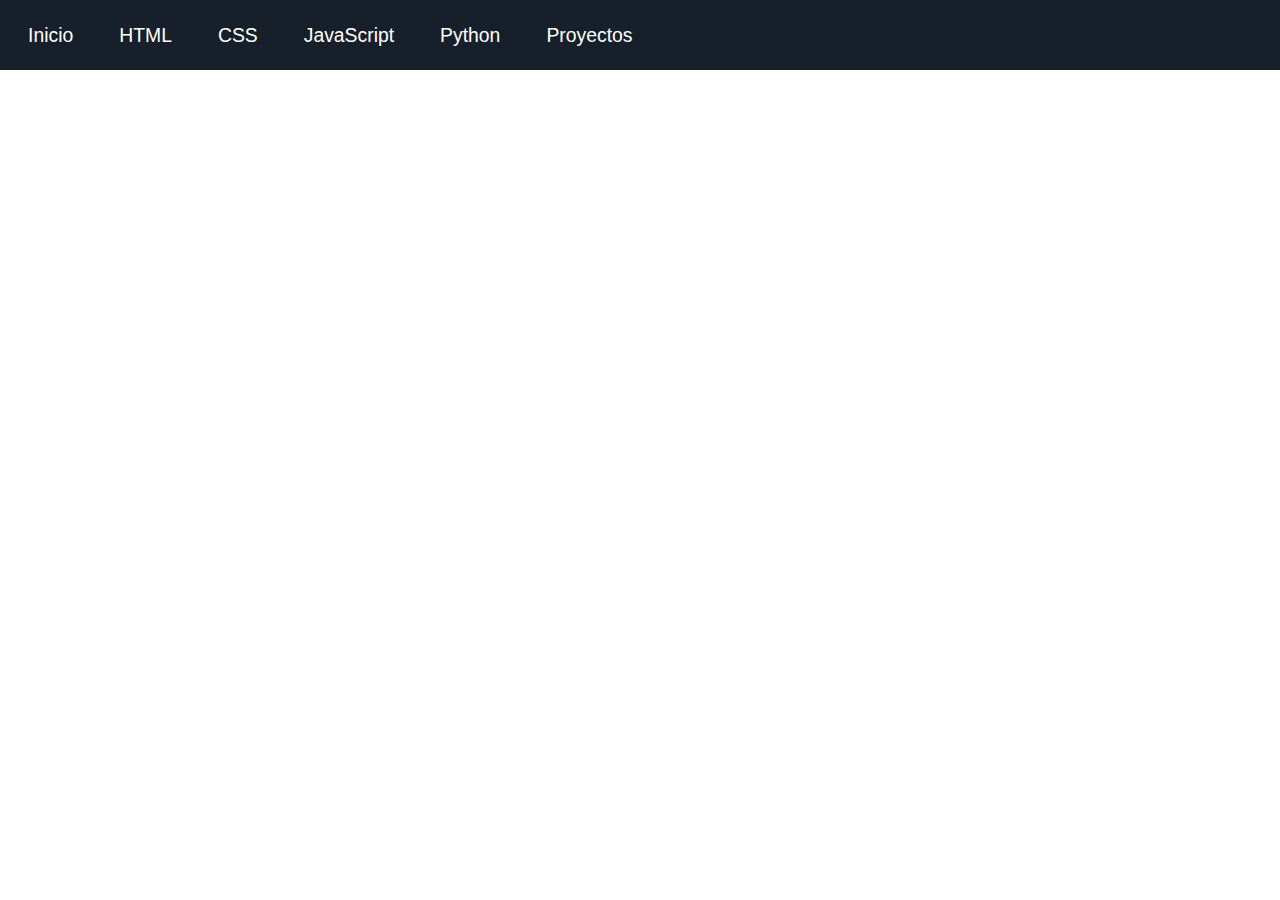
<file: index.html>
<!DOCTYPE html>
<html lang="es">

<head>
  <meta charset="UTF-8">
  <meta http-equiv="X-UA-Compatible" content="IE=edge">
  <meta name="viewport" content="width=device-width, initial-scale=1.0">
  <title>Desarrollo Web</title>
  <!-- Favicon -->
  <link rel="shortcut icon" href="/img/logotipo-presenta.png" type="image/x-icon">
  <!-- Hoja de estilo -->
  <link rel="stylesheet" href="css/style.css" type="text/css">
  <!-- script -->
  <script src="js/main.js" defer></script>
</head>

<body>
  <header class="header">
    <button class="bt">
      <div class="d"></div>
      <div class="d"></div>
      <div class="d"></div>
  </button>
    <nav class="hnav">
      <ul class="menu" data-1="index.html"data-2="ref/html/views.html"data-3="ref/css/iinitcss.html"data-4="ref/js/JavaScript.html"data-5="ref/python/iniciopy.html"data-6="ref/otros/documentation.html" data-7="active">
      </ul>
    </nav>
  </header>
</body>

</html>
</file>
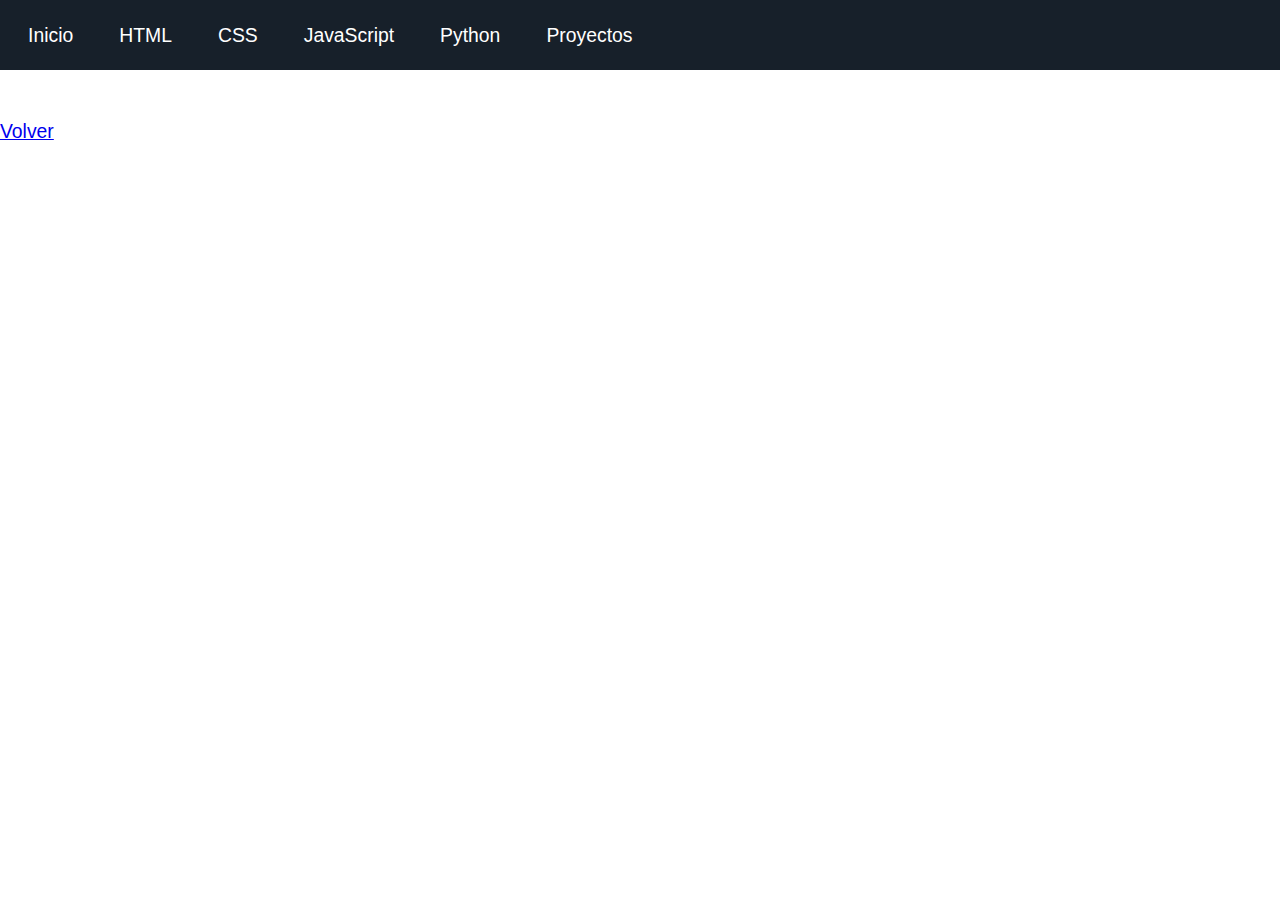
<file: ref/css/iinitcss.html>
<!DOCTYPE html>
<html lang="en">
<head>
    <meta charset="UTF-8">
    <meta http-equiv="X-UA-Compatible" content="IE=edge">
    <meta name="viewport" content="width=device-width, initial-scale=1.0">
    <title>CSS</title>
    <link rel="stylesheet" href="../../css/style.css">
    <script src="../../js/main.js" defer></script>
</head>
<body>
    <header class="header">
        <button class="bt">
            <div class="d"></div>
            <div class="d"></div>
            <div class="d"></div>
        </button>
        <nav class="hnav">
            <ul class="menu" data-1="../../index.html"data-2="../html/views.html"data-3="../css/iinitcss.html"data-4="../js/JavaScript.html"data-5="../python/iniciopy.html"data-6="../otros/documentation.html"></ul>
        </nav>
    </header>
    <div class="container">
        <a href="../../index.html">Volver</a>
    </div>
</body>
</html>
</file>
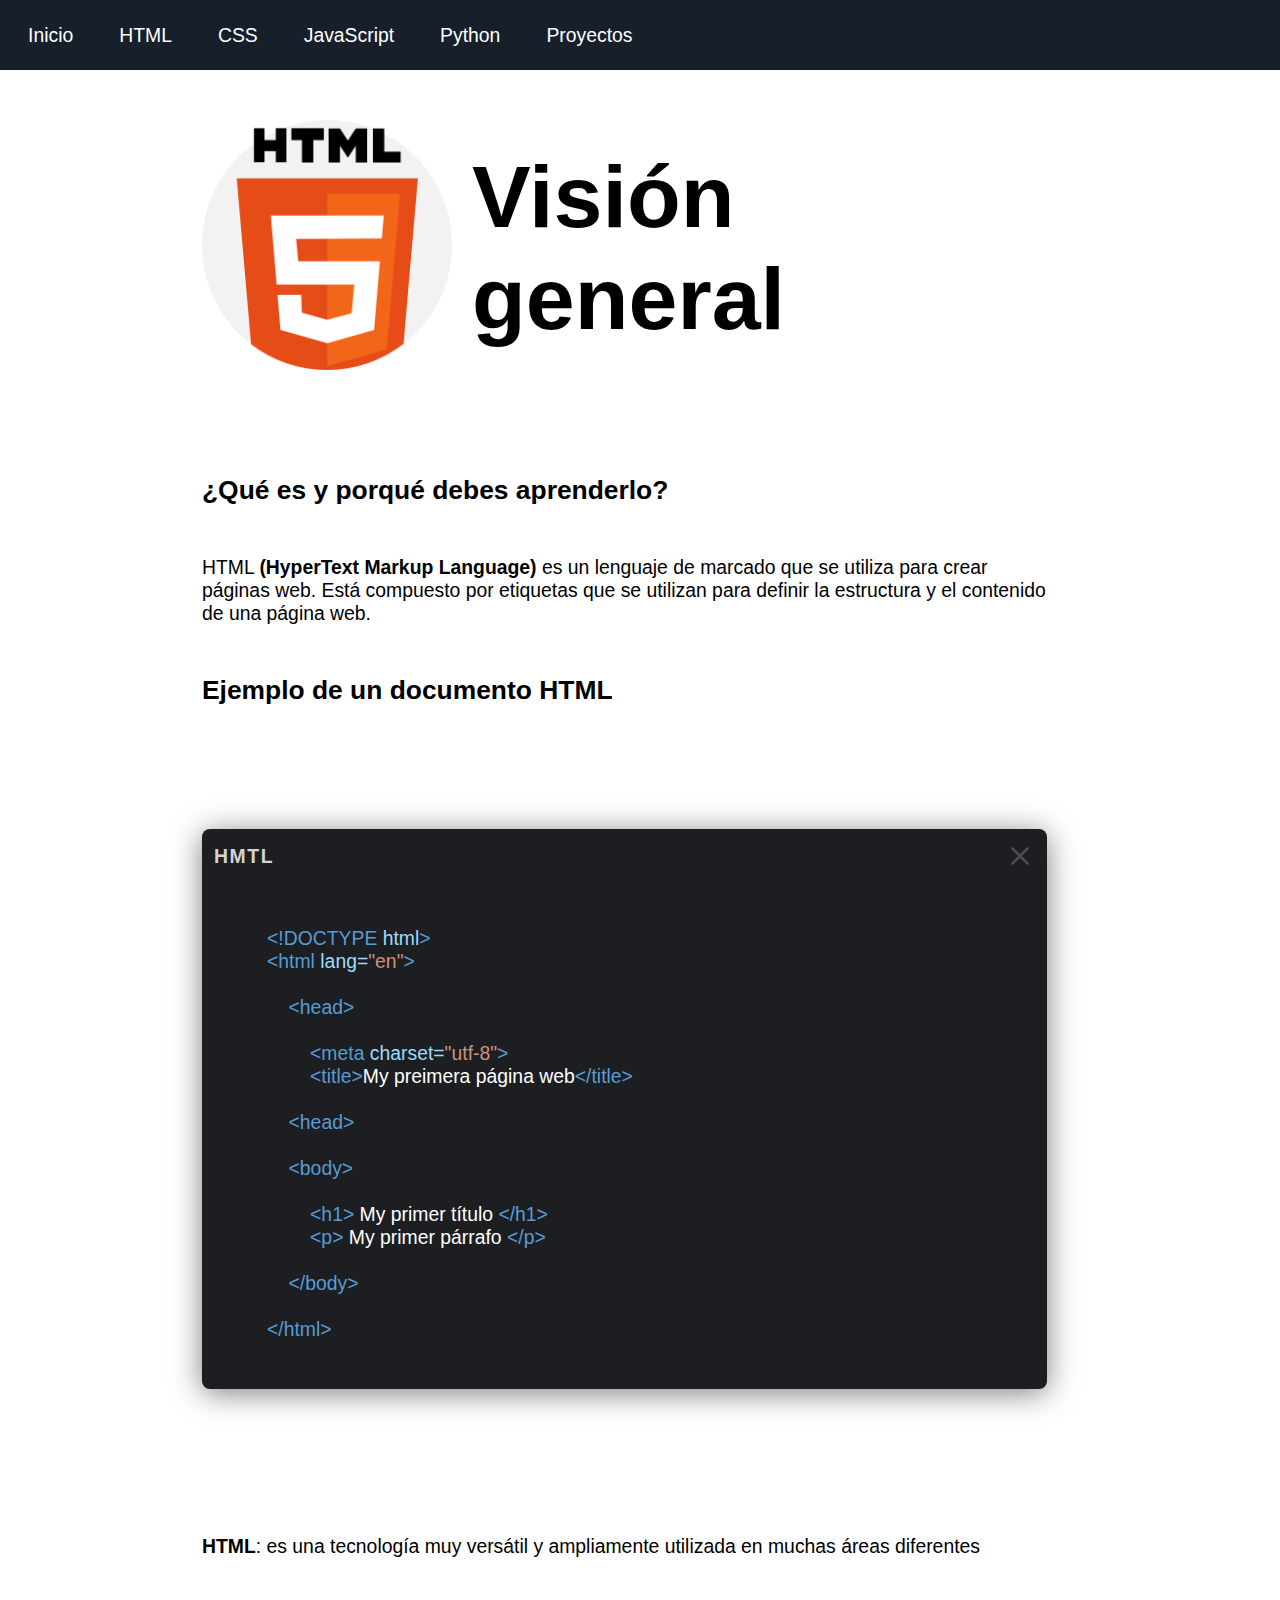
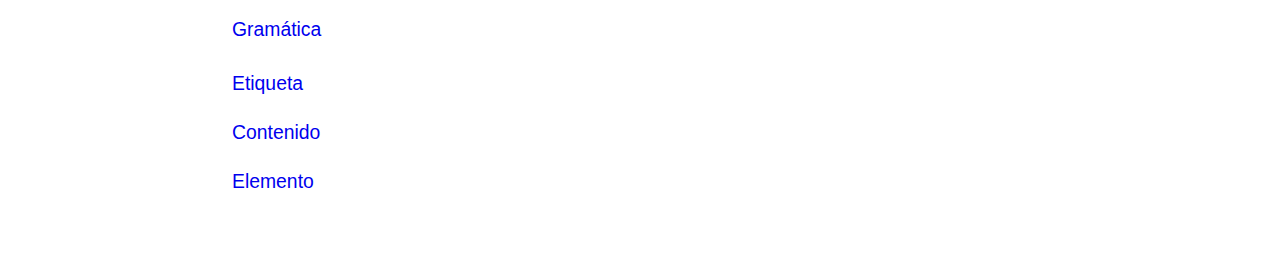
<file: ref/html/views.html>
<!DOCTYPE html>
<html lang="en">
<head>
    <meta charset="UTF-8">
    <meta http-equiv="X-UA-Compatible" content="IE=edge">
    <meta name="viewport" content="width=device-width, initial-scale=1.0">
    <title>Tutorial HTML</title>
    <link rel="stylesheet" href="../../css/style.css">
    <script src="../../js/main.js" defer></script>
</head>
<body>
    <header class="header">
        <button class="bt">
            <div class="d"></div>
            <div class="d"></div>
            <div class="d"></div>
        </button>
        <nav class="hnav">
            <ul class="menu" data-1="../../index.html"data-2="views.html"data-3="../css/iinitcss.html"data-4="../js/JavaScript.html"data-5="../python/iniciopy.html"data-6="../otros/documentation.html"></ul>
        </nav>
    </header>

    <div class="container">
        <nav class="cnav">
            <ul class="ul">
                <li><a href=""></a></li>
            </ul>
        </nav>
        <main class="main">
            <section class="msect1">
                <article class="sart">
                    <picture class="art-pict">
                        <img src="../../img/hlog.png" alt="">
                    </picture>
                    <h2 class="title">Visión general</h2>
                </article>
                <h1 class="title1">¿Qué es y porqué debes aprenderlo?</h1>
                <p>HTML <strong>(HyperText Markup Language)</strong> es un lenguaje de marcado que se utiliza para crear páginas web. Está compuesto por etiquetas que se utilizan para definir la
                    estructura y el contenido de una página web.</p>
                    <h2 class="title1">Ejemplo de un documento HTML</h2>
                    <br>
                    <div class="code-editor">
                        <pre class="s1_par_js">
                            <span class="titlecd">HMTL</span>
                            <svg xmlns="http://www.w3.org/2000/svg" fill="none" viewBox="0 0 24 24" class="icon"><g stroke-width="0" id="SVGRepo_bgCarrier"></g><g stroke-linejoin="round" stroke-linecap="round" id="SVGRepo_tracerCarrier"></g><g id="SVGRepo_iconCarrier"> <path stroke-linecap="round" stroke-width="2" stroke="#4C4F5A" d="M6 6L18 18"></path> <path stroke-linecap="round" stroke-width="2" stroke="#4C4F5A" d="M18 6L6 18"></path> </g></svg>
                        </pre>
                        <pre class="edit_content">
    <code class="code">
        
        <span class="b">&lt;!DOCTYPE</span> <span class="c">html</span><span class="b">&gt;</span>
        <span class="b">&lt;html</span> <span class="c">lang=</span><span class="r">"en"</span><span class="b">&gt;</span>

            <span class="b">&lt;head&gt;</span>

                <span class="b">&lt;meta</span> <span class="c">charset=</span><span class="r">"utf-8"</span><span class="b">&gt;</span>
                <span class="b">&lt;title&gt;</span>My preimera página web<span class="b">&lt;/title></span>

            <span class="b">&lt;head&gt;</span>

            <span class="b">&lt;body&gt;</span>
            
                <span class="b">&lt;h1&gt;</span> My primer título <span class="b">&lt;/h1&gt;</span>
                <span class="b">&lt;p&gt;</span> My primer párrafo <span class="b">&lt;/p&gt;</span>

            <span class="b">&lt;/body&gt;</span>

        <span class="b">&lt;/html&gt;</span>
    </code>
                        </pre>
                    </div>
                    <br>
                    <br>
                        <p><strong>HTML</strong>: es una tecnología muy versátil y ampliamente utilizada en muchas áreas diferentes</p>
                        <nav class="cnav">
                            <ul class="ul">
                                <li><a href="#">Gramática</a></li>
                                <ul>
                                    <li><a href="#">Etiqueta</a></li>
                                    <li><a href="#">Contenido</a></li>
                                    <li><a href="#">Elemento</a></li>
                                </ul>
                            </ul>
                        </nav>
            </section>
            
        </main>
    </div>
</body>
</html>
</file>
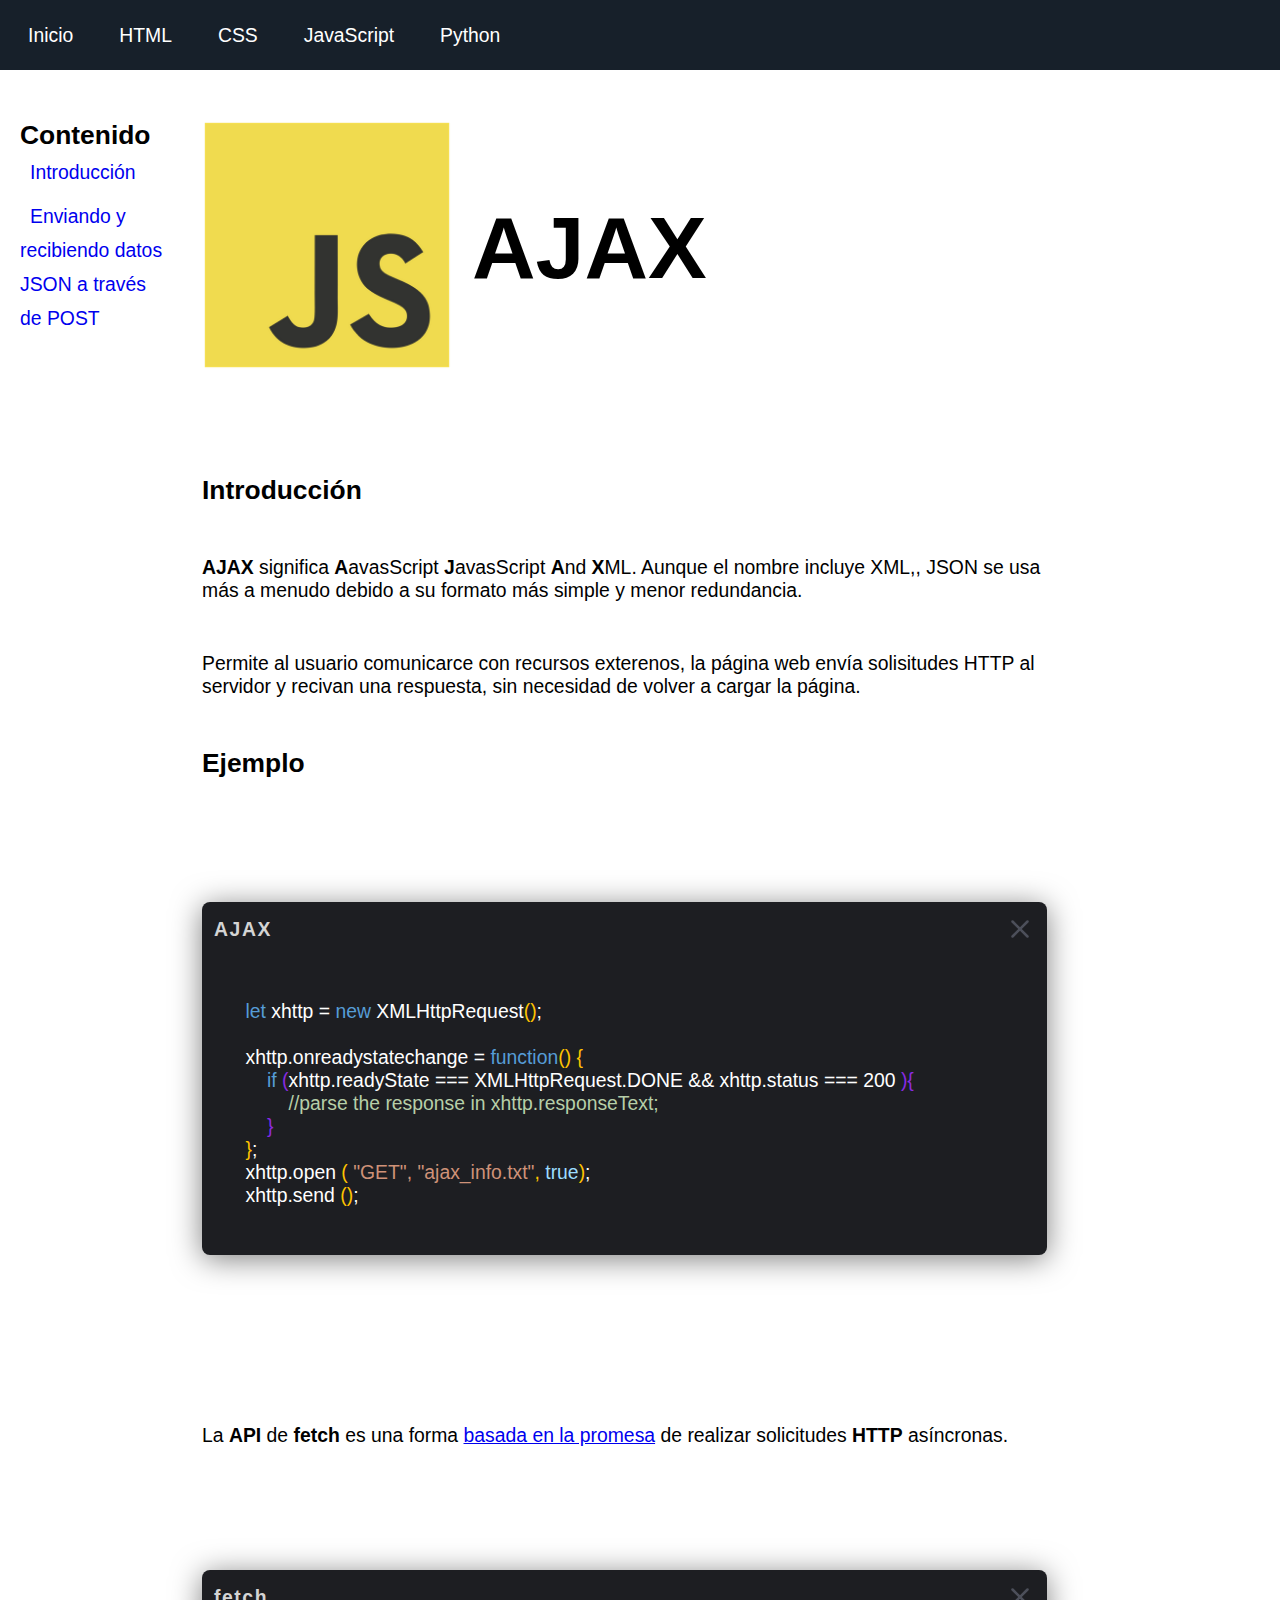
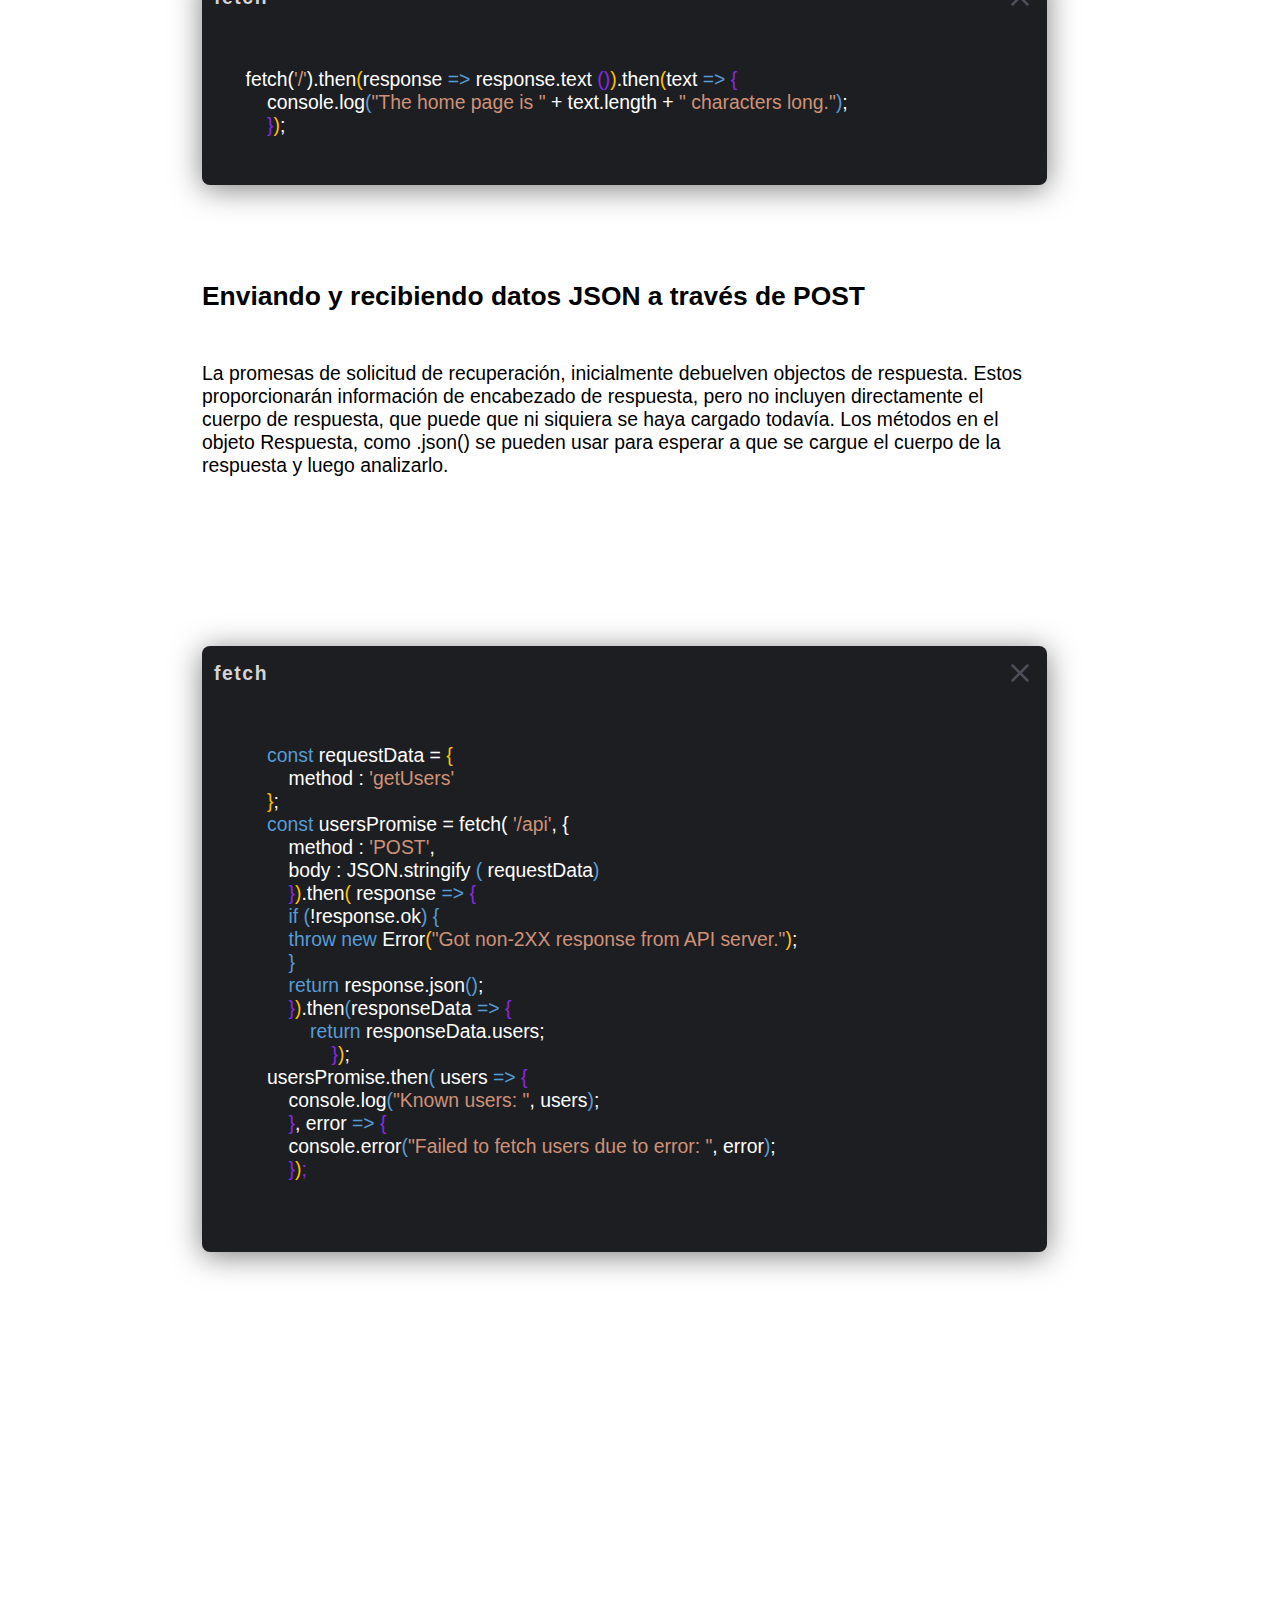
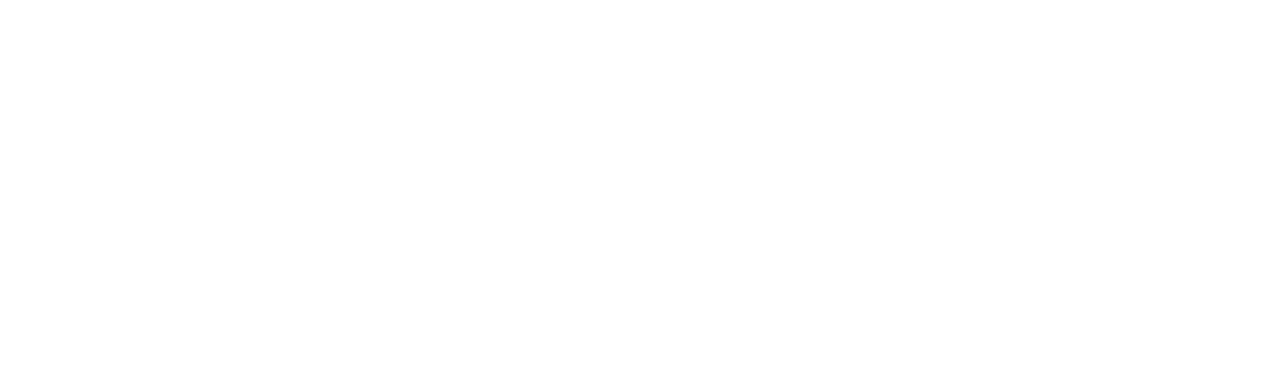
<file: ref/js/ajax.html>
<!DOCTYPE html>
<html lang="en">
<head>
    <meta charset="UTF-8">
    <meta http-equiv="X-UA-Compatible" content="IE=edge">
    <meta name="viewport" content="width=device-width, initial-scale=1.0">
    <title>Tutorial JavaScript AJAX</title>
    <link rel="stylesheet" href="../../css/style.css">
    <script src="../../js/main.js" defer></script>
</head>
<body>
    <header class="header">
        <button class="bt">
            <div class="d"></div>
            <div class="d"></div>
            <div class="d"></div>
        </button>
        <nav class="hnav">
            <ul>
            <li><a href="../../index.html">Inicio</a></li>
            <li><a href="">HTML</a></li>
            <li><a href="">CSS</a></li>
            <li><a href="JavaScript.html">JavaScript</a></li>
            <li><a href="">Python</a></li>
            </ul>
        </nav>
    </header>

    <div class="container">
        <nav class="cnav">
            <h4 class="title1">Contenido</h4>
            <ul class="ul">
                <li><a href="#">Introducción</a></li>
                <li><a href="#">Enviando y recibiendo datos JSON a través de POST</a></li>
            </ul>
        </nav>
        <main class="main">
            <section class="msect1">
                <article class="sart">
                    <picture class="art-pict">
                        <img src="../../img/javascript.png" alt="">
                    </picture>
                    <h2 class="title">AJAX</h2>
                </article>
                <h3 class="title1">Introducción</h3>
                <p><strong>AJAX</strong> significa <strong>A</strong>avasScript <strong>J</strong>avasScript <strong>A</strong>nd  <strong>X</strong>ML. Aunque el nombre incluye XML,, JSON se usa más a menudo debido a su formato más simple y menor redundancia.</p>
                <p>Permite al usuario comunicarce con recursos exterenos, la página web envía solisitudes HTTP al servidor y recivan una respuesta, sin necesidad de volver a cargar la página.</p>
                <h3 class="title1">Ejemplo</h3>
                <br>
                <div class="code-editor">
                    <pre class="s1_par_js">
                        <span class="titlecd">AJAX</span>
                        <svg xmlns="http://www.w3.org/2000/svg" fill="none" viewBox="0 0 24 24" class="icon"><g stroke-width="0" id="SVGRepo_bgCarrier"></g><g stroke-linejoin="round" stroke-linecap="round" id="SVGRepo_tracerCarrier"></g><g id="SVGRepo_iconCarrier"> <path stroke-linecap="round" stroke-width="2" stroke="#4C4F5A" d="M6 6L18 18"></path> <path stroke-linecap="round" stroke-width="2" stroke="#4C4F5A" d="M18 6L6 18"></path> </g></svg>
                    </pre>
                    <pre class="edit_content">
<code class="code">
    
    <span class="b">let</span> xhttp = <span class="b">new</span> XMLHttpRequest<span class="y">()</span>;

    xhttp.onreadystatechange = <span class="b">function</span><span class="y">() {</span>
        <span class="b">if </span><span class="v">(</span>xhttp.readyState === XMLHttpRequest.DONE && xhttp.status === 200 <span class="v">){</span>
            <span class="d">//parse the response in xhttp.responseText;</span>
        <span class="v">}</span>
    <span class="y">}</span>;
    xhttp.open <span class="y">( <span class="r">"GET", "ajax_info.txt"</span>, <span class="c">true</span>)</span>;
    xhttp.send <span class="y">()</span>;
</code>
                    </pre>
                </div>
                <br>
                <br>
                <br>
                <p>La <strong>API</strong> de <strong>fetch</strong> es una forma <a href="#">basada en la promesa</a> de realizar solicitudes <strong>HTTP</strong> asíncronas.</p>
                <br>
                <div class="code-editor">
                    <pre class="s1_par_js">
                        <span class="titlecd">fetch</span>
                        <svg class="icon" xmlns="http://www.w3.org/2000/svg" fill="none" viewBox="0 0 24 24" ><g stroke-width="0" id="SVGRepo_bgCarrier"></g><g stroke-linejoin="round" stroke-linecap="round" id="SVGRepo_tracerCarrier"></g><g id="SVGRepo_iconCarrier"> <path stroke-linecap="round" stroke-width="2" stroke="#4C4F5A" d="M6 6L18 18"></path> <path stroke-linecap="round" stroke-width="2" stroke="#4C4F5A" d="M18 6L6 18"></path> </g></svg>
                    </pre>
                    <pre class="edit_content">
<code class="code">
    
    fetch(<span class="r">'/'</span>).then<span class="y">(</span>response <span class="b">=></span> response.text <span class="v">()</span><span class="y">)</span>.then<span class="y">(</span>text <span class="b">=></span> <span class="v">{</span>
        console.log<span class="b">(</span><span class="r">"The home page is "</span> + text.length + <span class="r">" characters long."</span><span class="b">)</span>;
        <span class="v">}</span><span class="y">)</span>;
</code>
                    </pre>
                </div>
            </section>
            <br>
            <br>
            <section class="msect1">
                <h2 class="title1">Enviando y recibiendo datos JSON a través de POST</h2>
                <p>La promesas de solicitud de recuperación, inicialmente debuelven objectos de respuesta. Estos
                    proporcionarán información de encabezado de respuesta, pero no incluyen directamente el
                    cuerpo de respuesta, que puede que ni siquiera se haya cargado todavía. Los métodos en el
                    objeto Respuesta, como .json() se pueden usar para esperar a que se cargue el cuerpo de la respuesta y luego analizarlo.</p>
                    <br>
                    <br>
                    <br>
                    <div class="code-editor">
                        <pre class="s1_par_js">
                            <span class="titlecd">fetch</span>
                            <svg xmlns="http://www.w3.org/2000/svg" fill="none" viewBox="0 0 24 24" class="icon"><g stroke-width="0" id="SVGRepo_bgCarrier"></g><g stroke-linejoin="round" stroke-linecap="round" id="SVGRepo_tracerCarrier"></g><g id="SVGRepo_iconCarrier"> <path stroke-linecap="round" stroke-width="2" stroke="#4C4F5A" d="M6 6L18 18"></path> <path stroke-linecap="round" stroke-width="2" stroke="#4C4F5A" d="M18 6L6 18"></path> </g></svg>
                        </pre>
                        <pre class="edit_content">
    <code class="code">
        
        <span class="b">const</span> requestData = <span class="y">{</span>
            method : <span class="r">'getUsers'</span>
        <span class="y">}</span>;
        <span class="b">const</span> usersPromise = fetch( <span class="r">'/api'</span>, {
            method : <span class="r">'POST'</span>,
            body : JSON.stringify <span class="b">(</span> requestData<span class="b">)</span>
            <span class="v">}</span><span class="y">)</span>.then<span class="y">(</span> response <span class="b">=></span> <span class="v">{</span>
            <span class="b">if (</span>!response.ok<span class="b">) {</span>
            <span class="b">throw new</span> Error<span class="y">(</span><span class="r">"Got non-2XX response from API server."</span><span class="y">)</span>;
            <span class="b">}</span>
            <span class="b">return</span> response.json<span class="b">()</span>;
            <span class="v">}</span><span class="y">)</span>.then<span class="b">(</span>responseData <span class="b">=></span> <span class="v">{</span>
                <span class="b">return</span> responseData.users;
                    <span class="v">}</span><span class="y">)</span>;
        usersPromise.then<span class="b">(</span> users <span class="b">=></span> <span class="v">{</span>
            console.log<span class="b">(</span><span class="r">"Known users: "</span>, users<span class="b">)</span>;
            <span class="v">}</span>, error <span class="b">=></span> <span class="v">{</span>
            console.error<span class="b">(</span><span class="r">"Failed to fetch users due to error: "</span>, error<span class="b">)</span>;
            <span class="v">}<span class="y">)</span>;
        
    </code>
                        </pre>
                    </div>
            </section>
            <br>
        <br>
        <br>
        <br>
        <br>
        <br>
        <br>
        <br>
        <br>
        <br>
        <br>
        <br>
        <br>
        <br>
        <br>
        <br>
        <br>
        <br>
        <br>
        <br>
        <br>
        <br>
        <br>
        <br>
        <br>
        <br>
        <br>
        <br>
        <br>
        </main>
    </div>
</body>
</html>
</file>
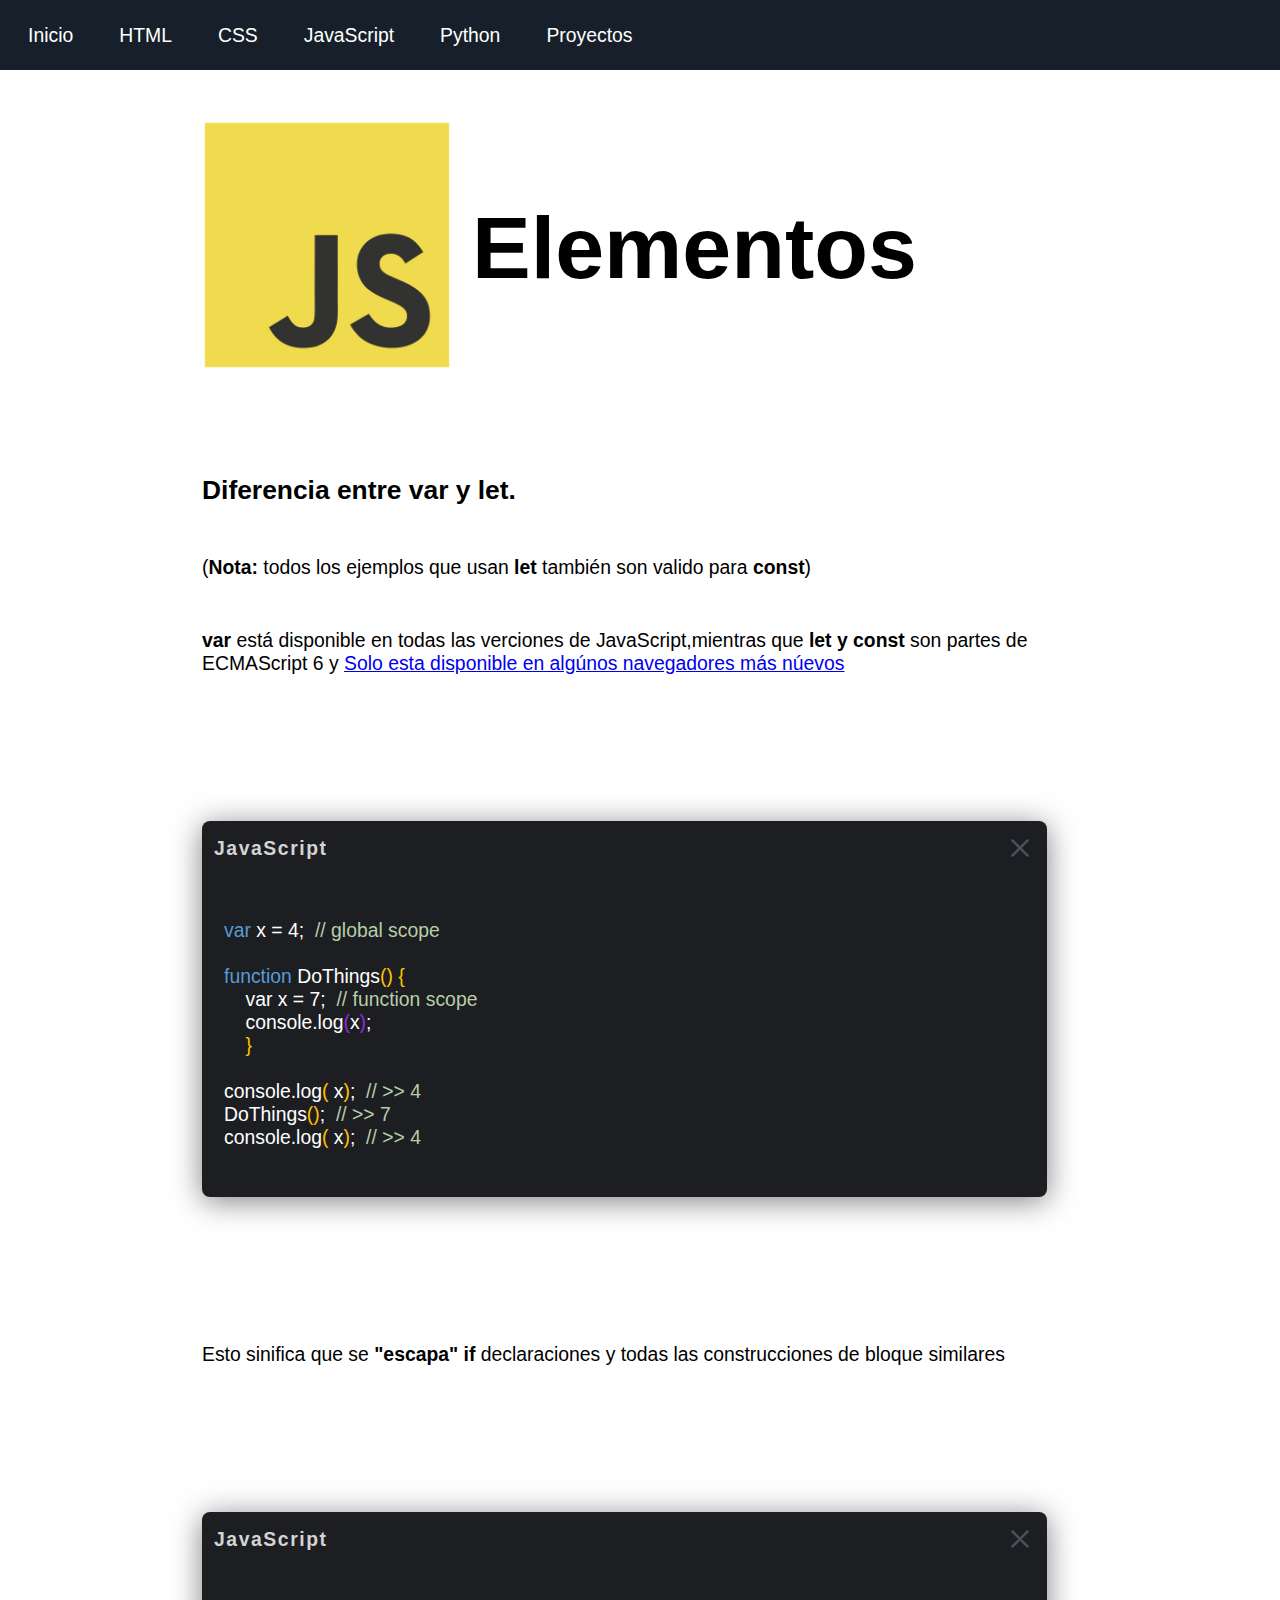
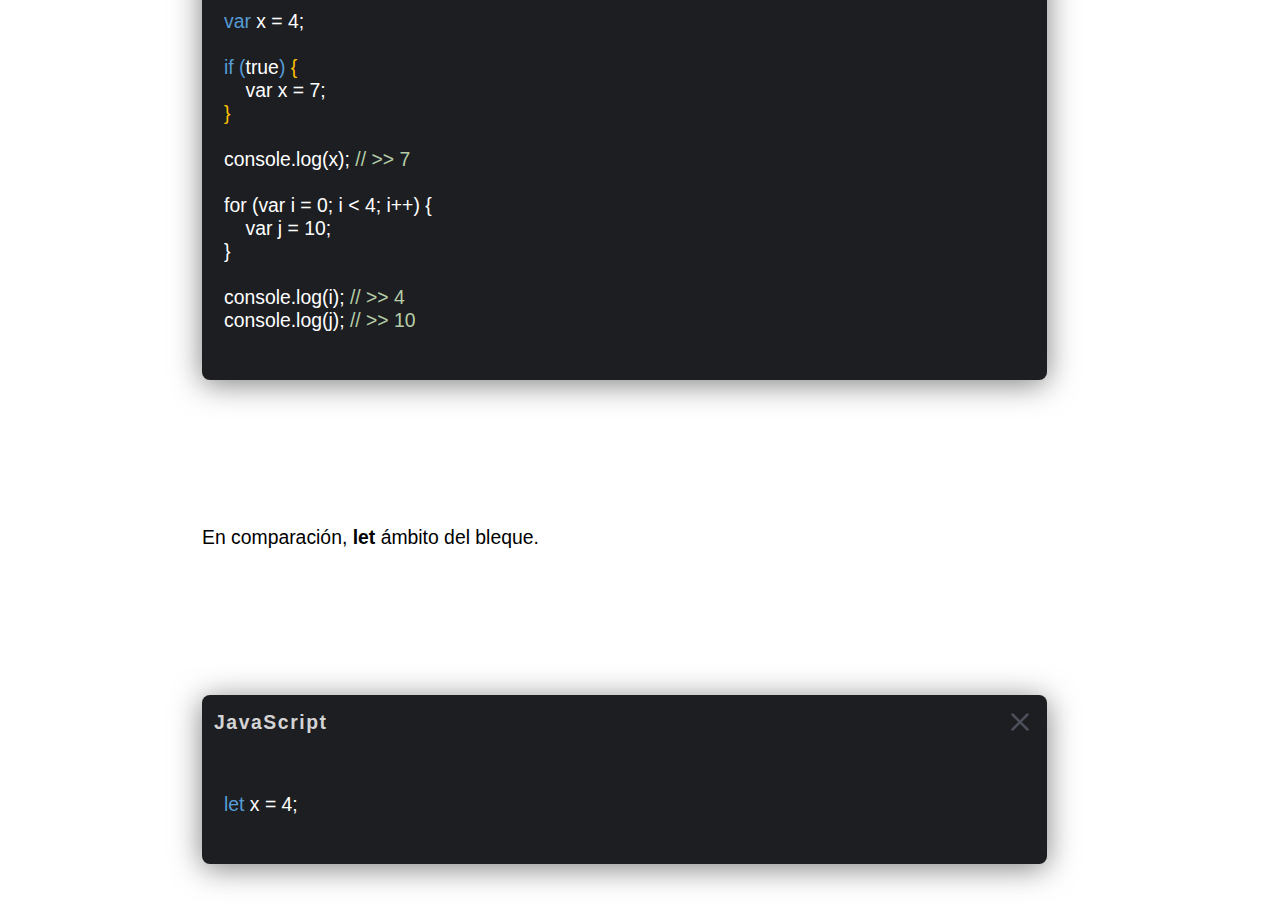
<file: ref/js/elements.html>
<!DOCTYPE html>
<html lang="en">
<head>
    <meta charset="UTF-8">
    <meta http-equiv="X-UA-Compatible" content="IE=edge">
    <meta name="viewport" content="width=device-width, initial-scale=1.0">
    <title>Tutorial JavaScript</title>
    <link rel="stylesheet" href="../../css/style.css">
    <script src="../../js/main.js" defer></script>
</head>
<body>
    <header class="header">
        <button class="bt">
            <div class="d"></div>
            <div class="d"></div>
            <div class="d"></div>
        </button>
        <nav class="hnav">
            <ul class="menu" data-1="../../index.html"data-2="../html/views.html"data-3="../css/iinitcss.html"data-4="../js/JavaScript.html"data-5="../python/iniciopy.html"data-6="../otros/documentation.html"></ul>
        </nav>
    </header>

    <div class="container">
        <nav class="cnav">
            <ul class="ul">
                <li><a href="#"></a></li>
            </ul>
        </nav>
        <main class="main">
            <section class="msect1">
                <article class="sart">
                    <picture class="art-pict">
                        <img src="../../img/javascript.png" alt="">
                    </picture>
                    <h2 class="title">Elementos</h2>
                </article>
                <h2 class="title1">Diferencia entre var y let.</h2>
                <p>(<strong>Nota:</strong> todos los ejemplos que usan <strong>let</strong> también son valido para <strong>const</strong>)</p>
                <p><strong>var</strong> está disponible en todas las verciones de JavaScript,mientras que <strong>let y const</strong> son partes de ECMAScript 6 y <a href="#">Solo esta disponible en algúnos navegadores más núevos</a></p>
                <br>
                <br>
                <div class="code-editor">
                    <pre class="s1_par_js">
                        <span class="titlecd">JavaScript</span>
                        <svg xmlns="http://www.w3.org/2000/svg" fill="none" viewBox="0 0 24 24" class="icon"><g stroke-width="0" id="SVGRepo_bgCarrier"></g><g stroke-linejoin="round" stroke-linecap="round" id="SVGRepo_tracerCarrier"></g><g id="SVGRepo_iconCarrier"> <path stroke-linecap="round" stroke-width="2" stroke="#4C4F5A" d="M6 6L18 18"></path> <path stroke-linecap="round" stroke-width="2" stroke="#4C4F5A" d="M18 6L6 18"></path> </g></svg>
                    </pre>
                    <pre class="edit_content">
<code class="code">
    
<span class="b">var</span> x = 4; <span class="d"> // global scope</span>

<span class="b">function</span> DoThings<span class="y">() {</span>
    var x = 7; <span class="d"> // function scope</span>
    console.log<span class="v">(</span>x<span class="v">)</span>;
    <span class="y">}</span>

console.log<span class="y">(</span> x<span class="y">)</span>; <span class="d"> // >> 4</span>
DoThings<span class="y">()</span>; <span class="d"> // >> 7</span>
console.log<span class="y">(</span> x<span class="y">)</span>; <span class="d"> // >> 4</span>
</code>
                    </pre>
                </div>
                <br>
                <br>
                <p>Esto sinifica que se <strong>"escapa"</strong> <strong>if</strong> declaraciones y todas las construcciones de bloque similares</p>
                <br>
                <br>
                <div class="code-editor">
                    <pre class="s1_par_js">
                        <span class="titlecd">JavaScript</span>
                        <svg xmlns="http://www.w3.org/2000/svg" fill="none" viewBox="0 0 24 24" class="icon"><g stroke-width="0" id="SVGRepo_bgCarrier"></g><g stroke-linejoin="round" stroke-linecap="round" id="SVGRepo_tracerCarrier"></g><g id="SVGRepo_iconCarrier"> <path stroke-linecap="round" stroke-width="2" stroke="#4C4F5A" d="M6 6L18 18"></path> <path stroke-linecap="round" stroke-width="2" stroke="#4C4F5A" d="M18 6L6 18"></path> </g></svg>
                    </pre>
                    <pre class="edit_content">
<code class="code">

<span class="b">var</span> x = 4;

<span class="b">if (</span>true<span class="b">)</span> <span class="y">{</span>
    var x = 7;
<span class="y">}</span>

console.log(x); <span class="d">// >> 7</span>

for (var i = 0; i &lt; 4; i++) {
    var j = 10;
}

console.log(i); <span class="d">// >> 4</span>
console.log(j); <span class="d">// >> 10</span>
</code>
                    </pre>
                </div>
                <br>
                <br>
                <p>En comparación, <strong>let</strong> ámbito del bleque.</p>
                <br>
                <br>
                <div class="code-editor">
                    <pre class="s1_par_js">
                        <span class="titlecd">JavaScript</span>
                        <svg xmlns="http://www.w3.org/2000/svg" fill="none" viewBox="0 0 24 24" class="icon"><g stroke-width="0" id="SVGRepo_bgCarrier"></g><g stroke-linejoin="round" stroke-linecap="round" id="SVGRepo_tracerCarrier"></g><g id="SVGRepo_iconCarrier"> <path stroke-linecap="round" stroke-width="2" stroke="#4C4F5A" d="M6 6L18 18"></path> <path stroke-linecap="round" stroke-width="2" stroke="#4C4F5A" d="M18 6L6 18"></path> </g></svg>
                    </pre>
                    <pre class="edit_content">
<code class="code">

<span class="b">let</span> x = 4;
</code>
                    </pre>
                </div>
            </section>
            
        </main>
    </div>
</body>
</html>
</file>
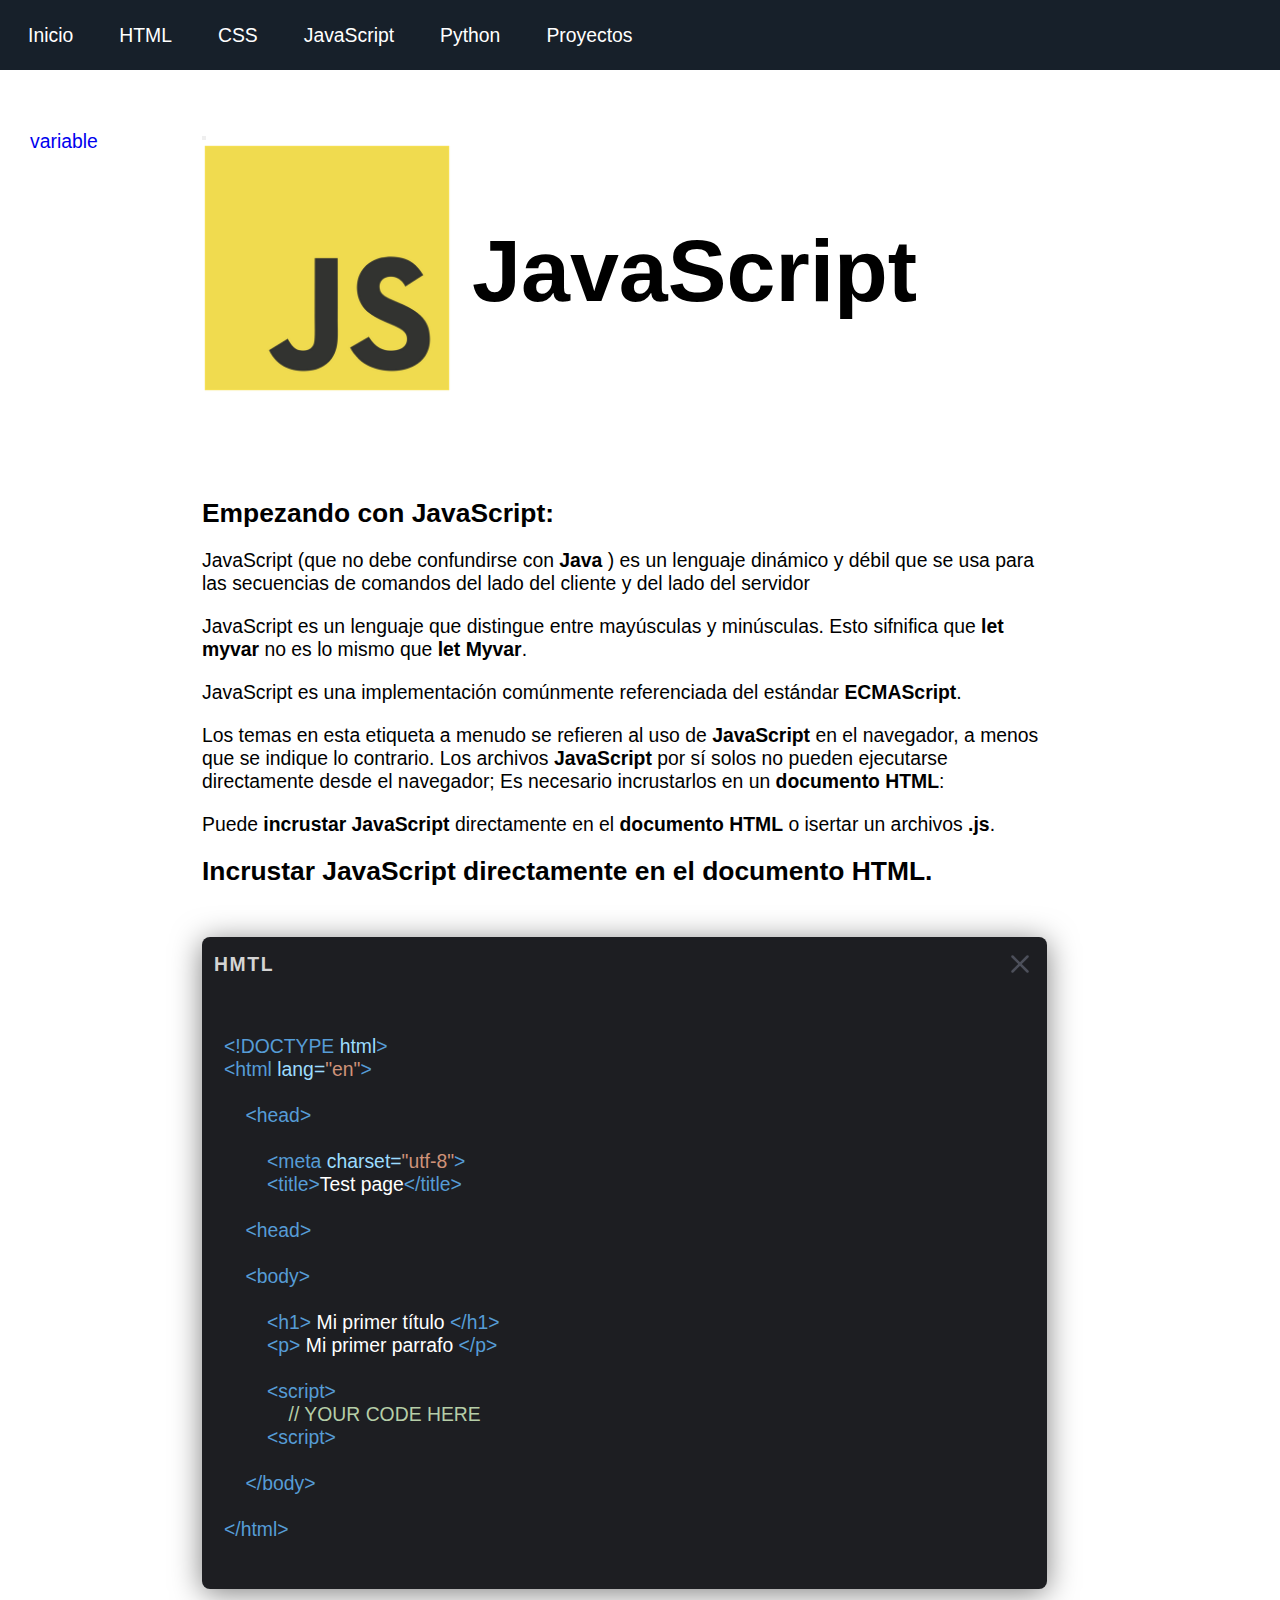
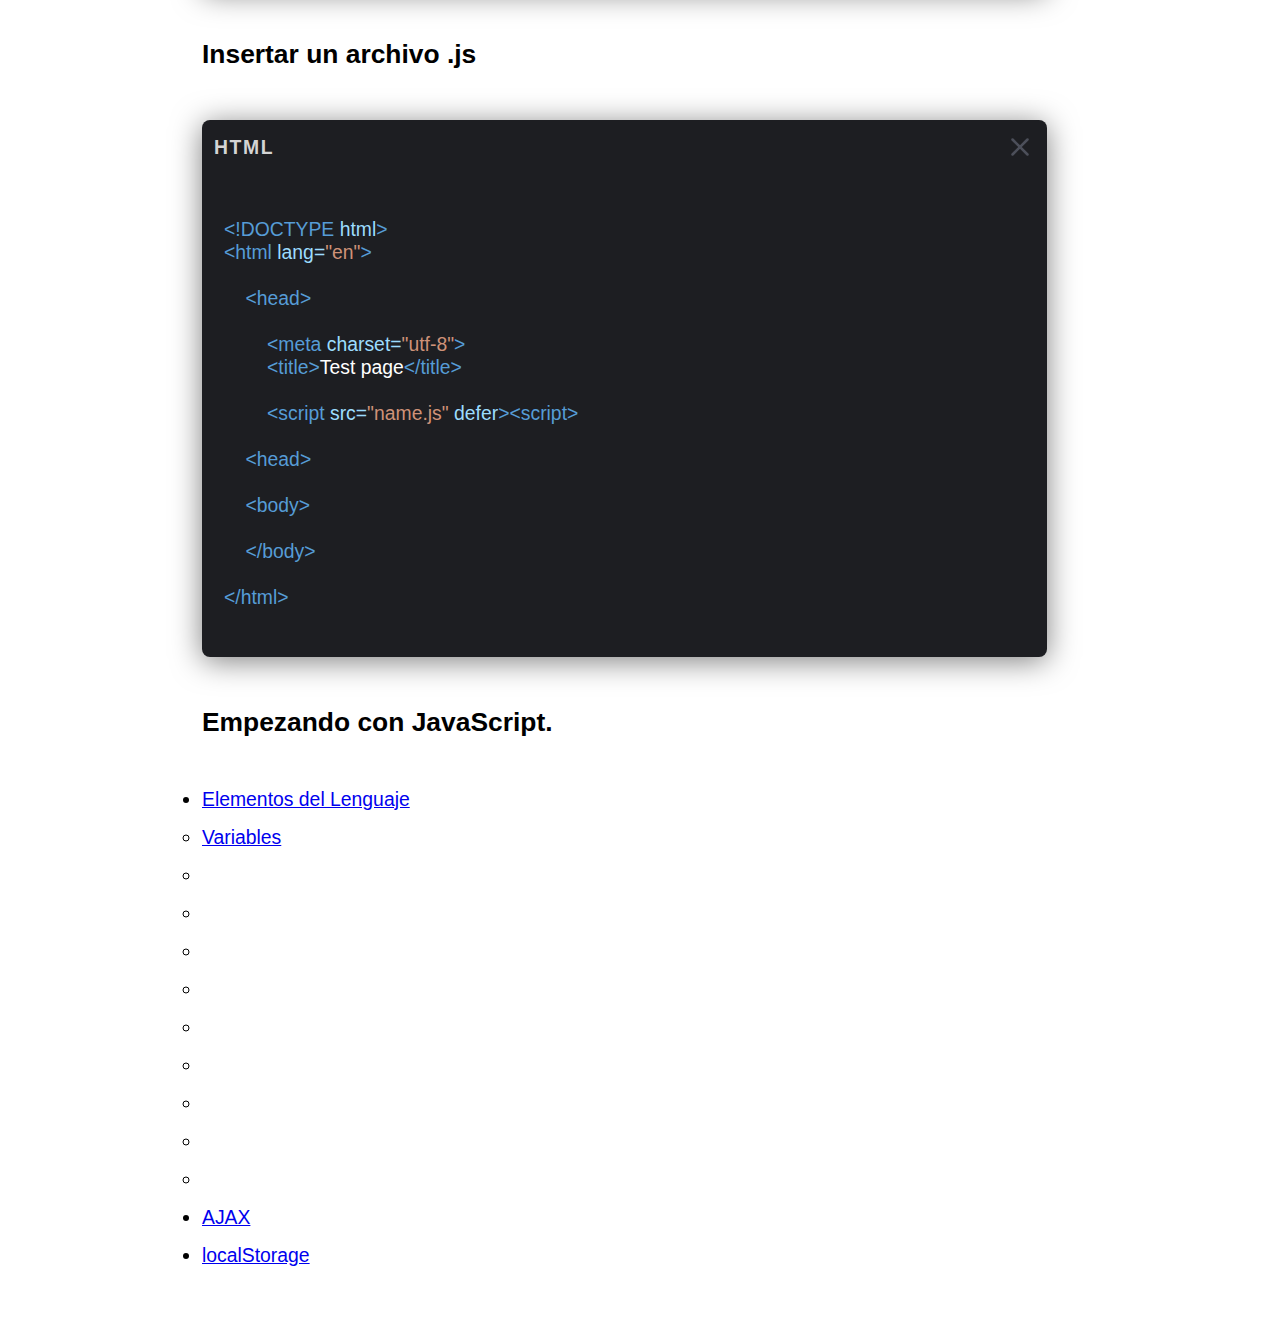
<file: ref/js/JavaScript.html>
<!DOCTYPE html>
<html lang="es">
    <head>
        <meta charset="UTF-8">
        <meta http-equiv="X-UA-Compatible" content="IE=edge">
        <meta name="viewport" content="width=device-width, initial-scale=1.0">
        <title>Tutorial JavaScript</title>
        <link rel="stylesheet" href="../../css/style.css">
        <script src="../../js/main.js" defer></script>
    </head>
    <body id="root">
        <header class="header">
            <button class="bt">
                <div class="d"></div>
                <div class="d"></div>
                <div class="d"></div>
            </button>
            <nav class="hnav">
                <ul class="menu" data-1="../../index.html"data-2="../html/views.html"data-3="../css/iinitcss.html"data-4="../js/JavaScript.html"data-5="../python/iniciopy.html"data-6="../otros/documentation.html"></ul>
            </nav>
        </header>
        
        <div class="container">
            <nav class="cnav">
                <ul class="ul">
                    <li><a href="#">variable</a></li>
                </ul>
            </nav>
            <main class="main">
                <button class="bt1">
                    <div class="d1"></div>
                    <div class="d1"></div>
                    <div class="d1"></div>
                </button>
                <section class="msect1">
                    <article class="sart">
                        <picture class="art-pict">
                            <img src="../../img/javascript.png" alt="">
                        </picture>
                        <h2 class="title">JavaScript</h2>
                    </article>
                    <article class="sect1_art">
                        <h1 class="title1">Empezando con JavaScript:</h1>
                        <p>JavaScript (que no debe confundirse con <strong>Java</strong> ) es un lenguaje dinámico y débil que se usa para
                            las secuencias de comandos del lado del cliente y del lado del servidor</p>
                        <p>JavaScript es un lenguaje que distingue entre mayúsculas y minúsculas. Esto sifnifica que <strong>let myvar</strong> no es lo mismo  que <strong>let Myvar</strong>.</p>
                        <p>JavaScript es una implementación comúnmente referenciada del estándar <strong>ECMAScript</strong>.</p>
                        <p>Los temas en esta etiqueta a menudo se refieren al uso de <strong>JavaScript</strong> en el navegador, a menos que se indique lo contrario. Los archivos <strong>JavaScript</strong> por sí solos no pueden ejecutarse directamente desde el navegador; Es necesario incrustarlos en un <strong>documento HTML</strong>:</p>
                        <p>Puede <strong>incrustar JavaScript</strong> directamente en el <strong>documento HTML</strong> o isertar un archivos <strong>.js</strong>.</p>
                        <h3 class="title1">Incrustar JavaScript directamente en el documento HTML.</h3>
                    </article>
                    <div class="code-editor">
                        <pre class="s1_par_js">
                            <span class="titlecd">HMTL</span>
                            <svg xmlns="http://www.w3.org/2000/svg" fill="none" viewBox="0 0 24 24" class="icon"><g stroke-width="0" id="SVGRepo_bgCarrier"></g><g stroke-linejoin="round" stroke-linecap="round" id="SVGRepo_tracerCarrier"></g><g id="SVGRepo_iconCarrier"> <path stroke-linecap="round" stroke-width="2" stroke="#4C4F5A" d="M6 6L18 18"></path> <path stroke-linecap="round" stroke-width="2" stroke="#4C4F5A" d="M18 6L6 18"></path> </g></svg>
                        </pre>
                        <pre class="edit_content">
    <code class="code">

<span class="b">&lt;!DOCTYPE</span> <span class="c">html</span><span class="b">&gt;</span>
<span class="b">&lt;html</span> <span class="c">lang=</span><span class="r">"en"</span><span class="b">&gt;</span>

    <span class="b">&lt;head&gt;</span>

        <span class="b">&lt;meta</span> <span class="c">charset=</span><span class="r">"utf-8"</span><span class="b">&gt;
        &lt;title&gt;</span>Test page<span class="b">&lt;/title>

    &lt;head&gt;

    &lt;body&gt;
    
        &lt;h1&gt;</span> Mi primer título <span class="b">&lt;/h1&gt;
        &lt;p&gt;</span> Mi primer parrafo <span class="b">&lt;/p&gt;</span>

        <span class="b">&lt;script&gt;</span>
            <span class="d">// YOUR CODE HERE</span>
        <span class="b">&lt;script&gt;</span>

    <span class="b">&lt;/body&gt;</span>

<span class="b">&lt;/html&gt;</span>
    </code>
                        </pre>
                    </div>
                    <h3 class="title1">Insertar un archivo .js</h3>
                    <div class="code-editor">
                        <pre class="s1_par_js">
                            <span class="titlecd">HTML</span>
                            <svg xmlns="http://www.w3.org/2000/svg" fill="none" viewBox="0 0 24 24" class="icon"><g stroke-width="0" id="SVGRepo_bgCarrier"></g><g stroke-linejoin="round" stroke-linecap="round" id="SVGRepo_tracerCarrier"></g><g id="SVGRepo_iconCarrier"> <path stroke-linecap="round" stroke-width="2" stroke="#4C4F5A" d="M6 6L18 18"></path> <path stroke-linecap="round" stroke-width="2" stroke="#4C4F5A" d="M18 6L6 18"></path> </g></svg>
                        </pre>
                        <pre class="edit_content">
    <code class="code">

<span class="b">&lt;!DOCTYPE</span> <span class="c">html</span><span class="b">&gt;</span>
<span class="b">&lt;html</span> <span class="c">lang=</span><span class="r">"en"</span><span class="b">&gt;</span>

    <span class="b">&lt;head&gt;</span>

        <span class="b">&lt;meta</span> <span class="c">charset=</span><span class="r">"utf-8"</span><span class="b">&gt;</span>
        <span class="b">&lt;title&gt;</span>Test page<span class="b">&lt;/title>
        
        <span class="b">&lt;script</span> <span class="c">src=</span><span class="r">"name.js"</span><span class="c"> defer</span><span class="b">&gt;&lt;script&gt;</span>

    <span class="b">&lt;head&gt;</span>

    <span class="b">&lt;body&gt;</span>

    <span class="b">&lt;/body&gt;</span>

<span class="b">&lt;/html&gt;</span>
    </code>
                        </pre>
                    </div>
                </section>
                <section class="msect1">
                    <h3 class="title1">Empezando con JavaScript.</h3>
                    <nav class="s2-nav">
                        <ul class="ul">
                            <li><a href="elements.html">Elementos del Lenguaje</a></li>
                            <ul>
                                <li><a href="#">Variables</a></li>
                                <li><a href="#"></a></li>
                                <li><a href="#"></a></li>
                                <li><a href="#"></a></li>
                                <li><a href="#"></a></li>
                                <li><a href="#"></a></li>
                                <li><a href="#"></a></li>
                                <li><a href="#"></a></li>
                                <li><a href="#"></a></li>
                                <li><a href="#"></a></li>
                            </ul>
                            <li><a href="ajax.html">AJAX</a></li>
                            <li><a href="localStorage.html">localStorage</a></li>
                        </ul>
                    </nav>
                </section>
            </main>
        </div>

        <footer class="footer">

        </footer>
    </body>
</html>
</file>
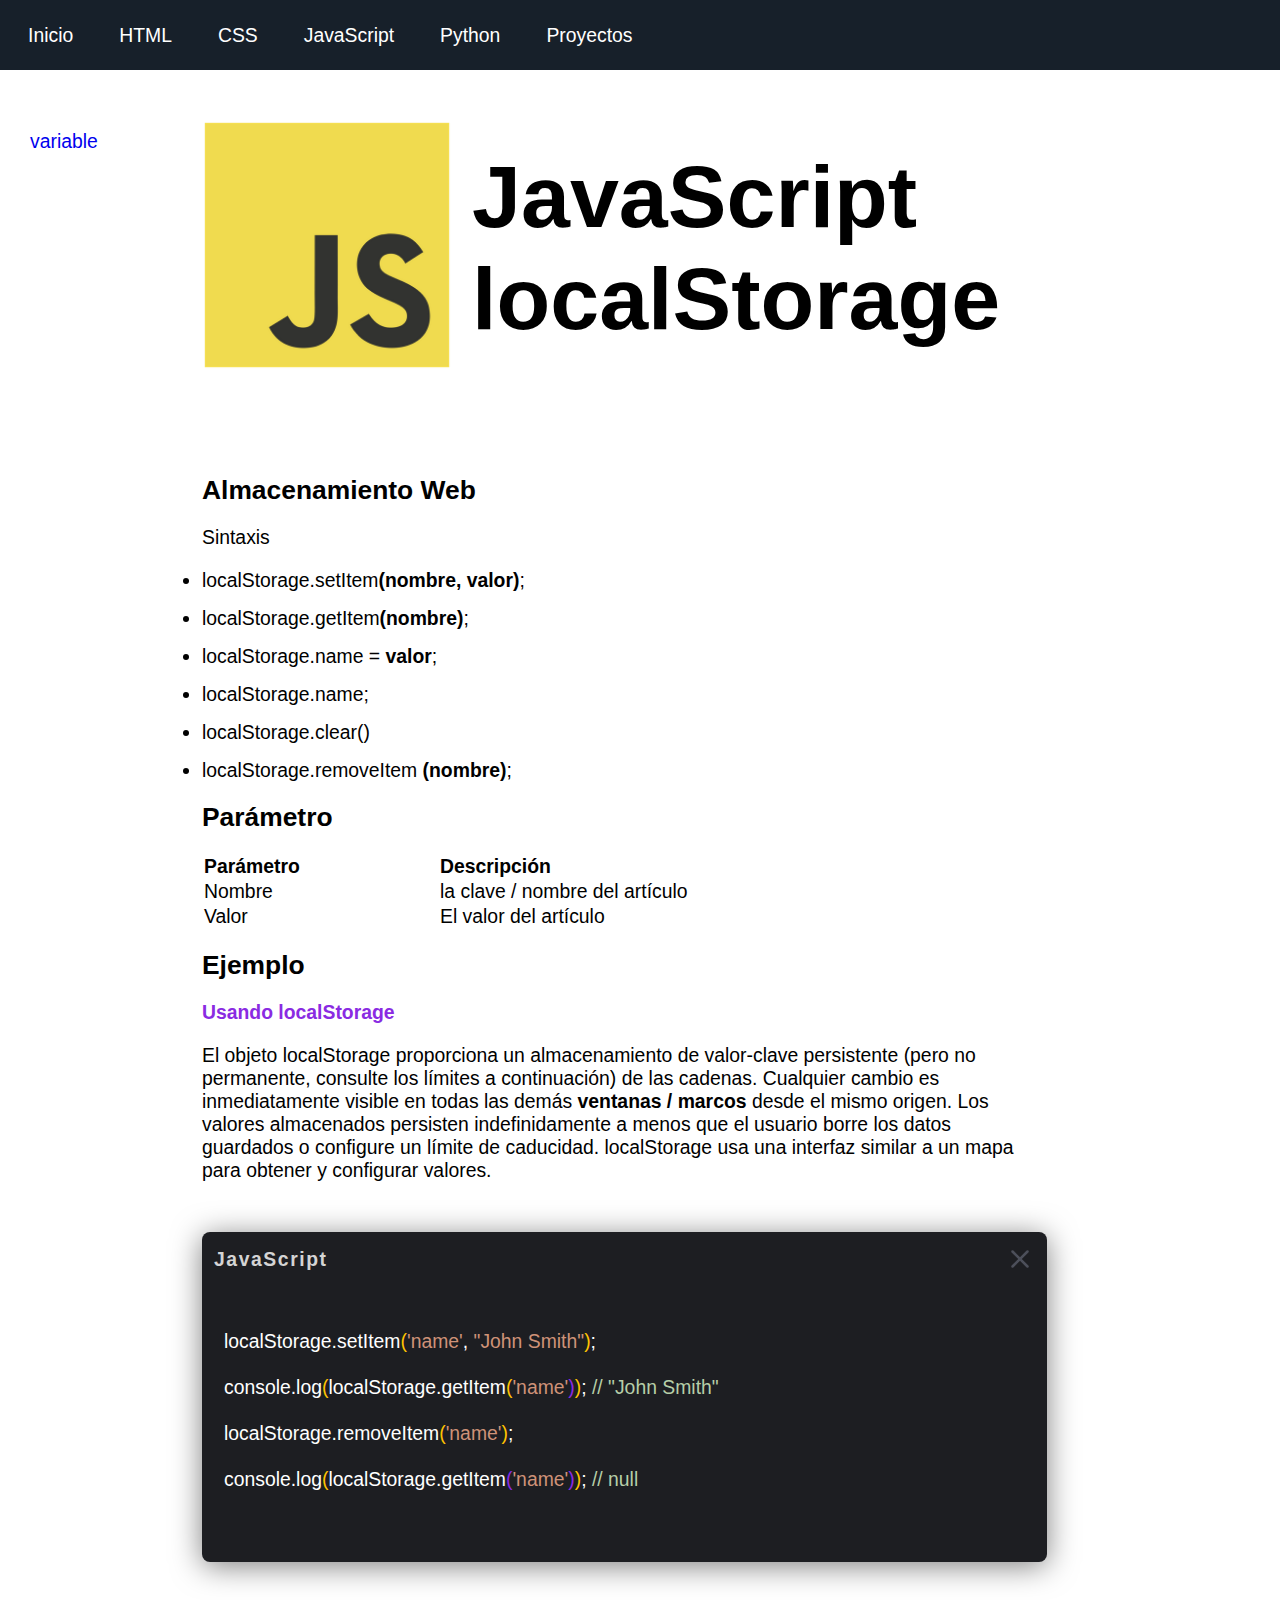
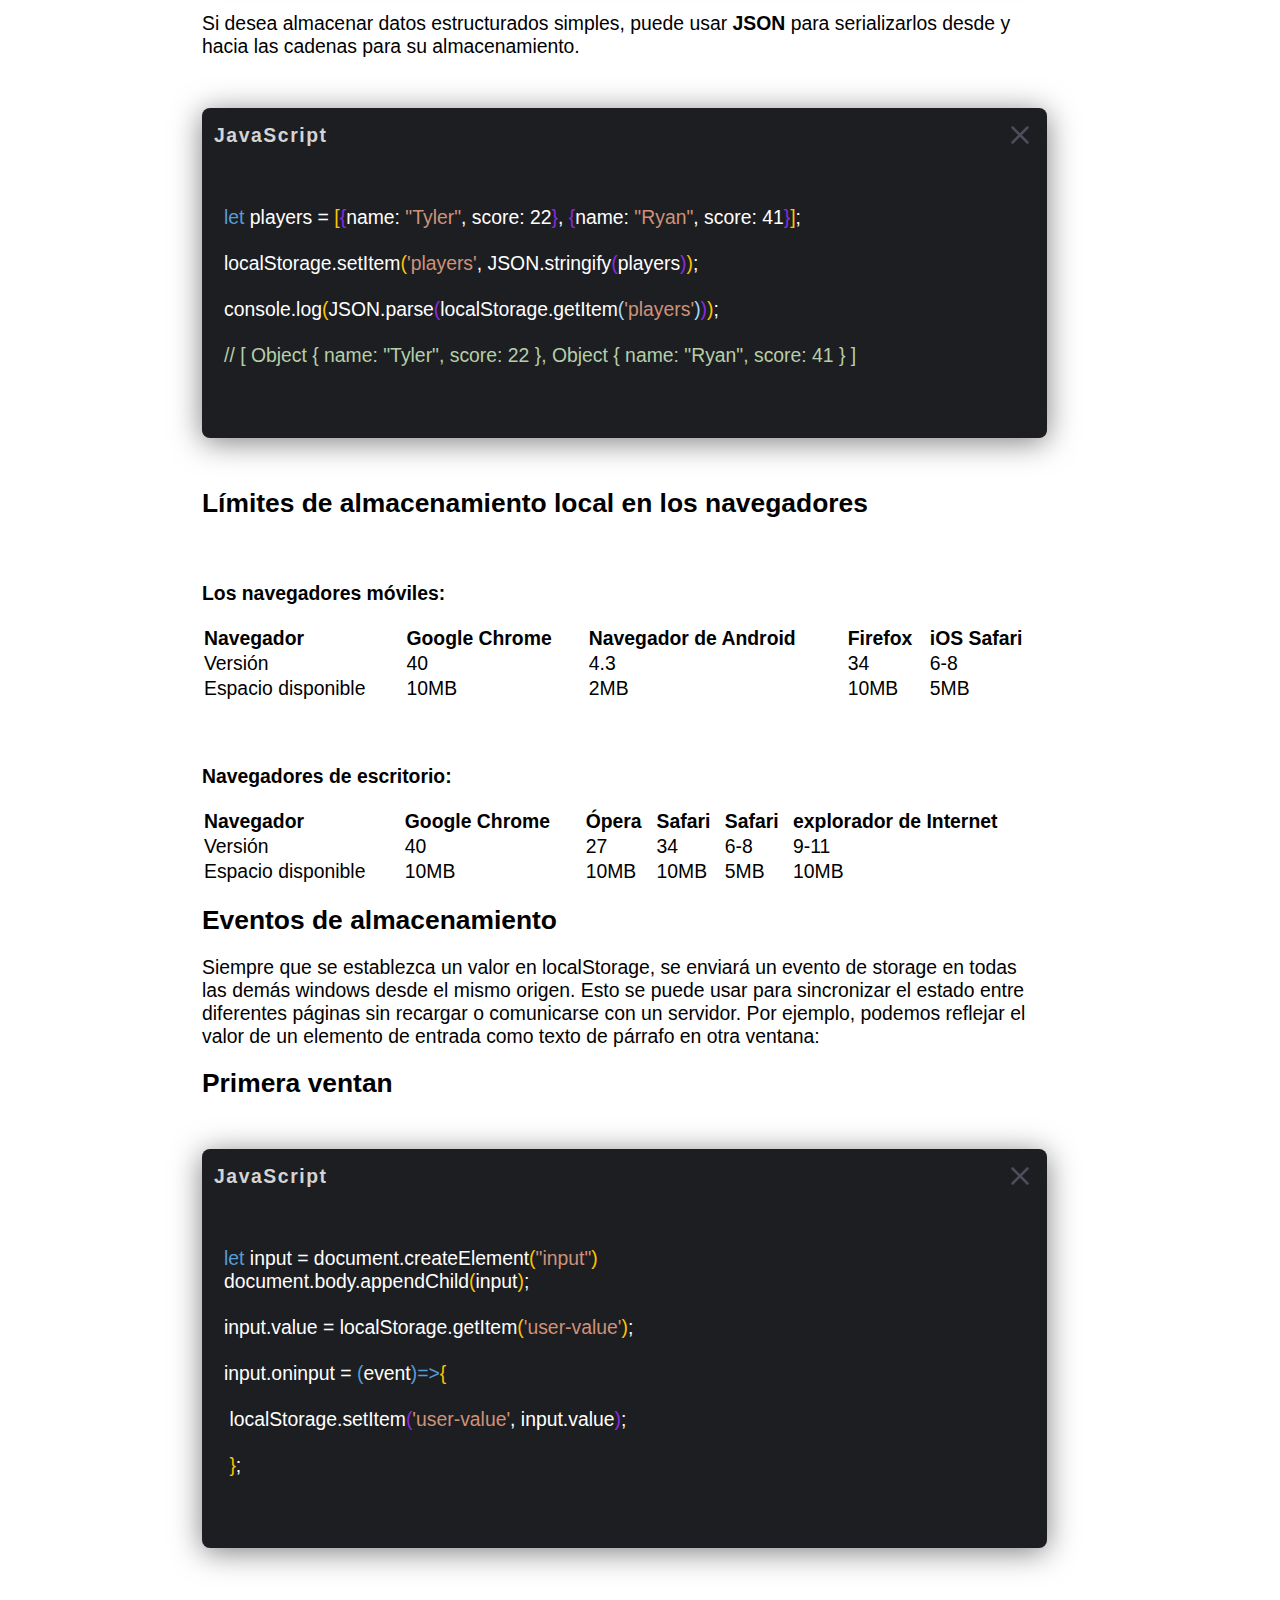
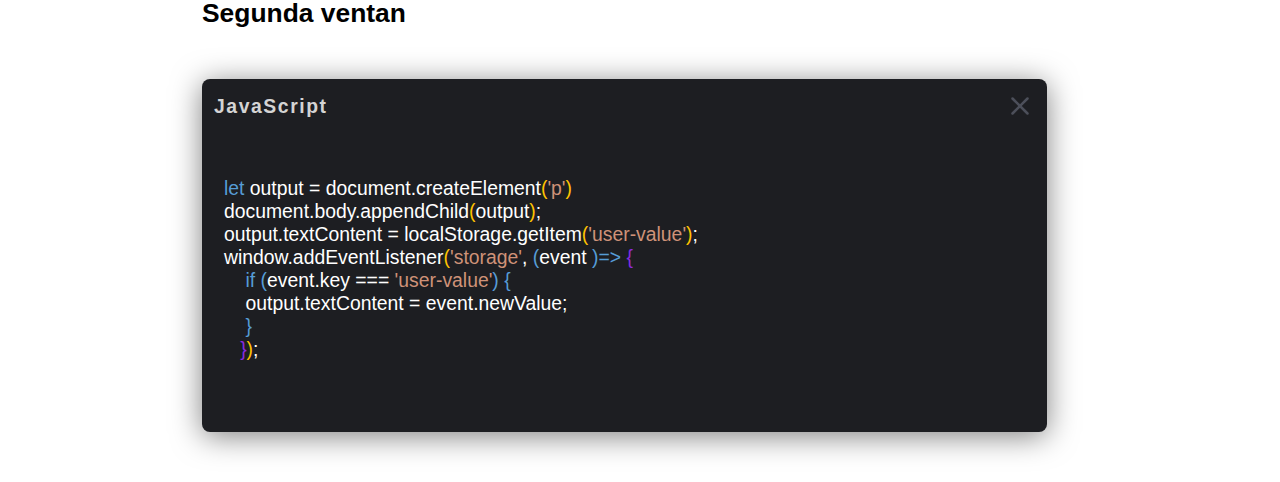
<file: ref/js/localStorage.html>
<!DOCTYPE html>
<html lang="en">
<head>
    <meta charset="UTF-8">
    <meta http-equiv="X-UA-Compatible" content="IE=edge">
    <meta name="viewport" content="width=device-width, initial-scale=1.0">
    <title>Tutorial JavaScript</title>
    <link rel="stylesheet" href="../../css/style.css">
    <script src="../../js/main.js" defer></script>
</head>
<body>
    <header class="header">
        <button class="bt">
            <div class="d"></div>
            <div class="d"></div>
            <div class="d"></div>
        </button>
        <nav class="hnav">
            <ul class="menu" data-1="../../index.html"data-2="../html/views.html"data-3="../css/iinitcss.html"data-4="../js/JavaScript.html"data-5="../python/iniciopy.html"data-6="../otros/documentation.html"></ul>
        </nav>
    </header>

    <div class="container">
        <nav class="cnav">
            <ul class="ul">
                <li><a href="#">variable</a></li>
            </ul>
        </nav>
        <main class="main">
            <section class="msect1">
                <article class="sart">
                    <picture class="art-pict">
                        <img src="../../img/javascript.png" alt="">
                    </picture>
                    <h2 class="title">JavaScript localStorage</h2>
                </article>
                <article class="sect1_art">
                    <h1 class="title1">Almacenamiento Web</h1>
                    <p>Sintaxis</p>
                    <ul class="ul">
                        <li>localStorage.setItem<strong>(nombre, valor)</strong>;</li>
                        <li>localStorage.getItem<strong>(nombre)</strong>;</li>
                        <li>localStorage.name = <strong>valor</strong>;</li>
                        <li>localStorage.name;</li>
                        <li>localStorage.clear()</li>
                        <li>localStorage.removeItem <strong>(nombre)</strong>;</li>
                    </ul>
                    <h3 class="title1">Parámetro</h3>
                    <table>
                        <thead class="thead">
                            <tr>
                                <th>Parámetro</th>
                                <th>Descripción</th>
                            </tr>
                        </thead>
                        <tbody>
                            <tr>
                                <td>Nombre</td>
                                <td> la clave / nombre del artículo</td>
                            </tr>
                            <tr>
                                <td>Valor</td>
                                <td>El valor del artículo</td>
                            </tr>
                        </tbody>
                    </table>
                    <h4 class="title1">Ejemplo</h4>
                    <h6 class="v"><strong>Usando localStorage</strong></h6>
                    <p>El objeto localStorage proporciona un almacenamiento de valor-clave persistente (pero no permanente, consulte los límites a continuación) de las cadenas. Cualquier cambio es inmediatamente visible en todas las demás <strong>ventanas / marcos</strong> desde el mismo origen. Los valores almacenados persisten indefinidamente a menos que el usuario borre los datos guardados o configure un límite de caducidad. localStorage usa una interfaz similar a un mapa para obtener y configurar valores.</p>
                </article>
                <div class="code-editor">
                    <pre class="s1_par_js">
                        <span class="titlecd">JavaScript</span>
                        <svg xmlns="http://www.w3.org/2000/svg" fill="none" viewBox="0 0 24 24" class="icon"><g stroke-width="0" id="SVGRepo_bgCarrier"></g><g stroke-linejoin="round" stroke-linecap="round" id="SVGRepo_tracerCarrier"></g><g id="SVGRepo_iconCarrier"> <path stroke-linecap="round" stroke-width="2" stroke="#4C4F5A" d="M6 6L18 18"></path> <path stroke-linecap="round" stroke-width="2" stroke="#4C4F5A" d="M18 6L6 18"></path> </g></svg>
                    </pre>
                    <pre class="edit_content">
<code class="code">

localStorage.setItem<span class="y">(</span><span class="r">'name'</span>, <span class="r">"John Smith"</span><span class="y">)</span>;

console.log<span class="y">(</span>localStorage.getItem<span class="y">(</span><span class="r">'name'</span><span class="v">)</span><span class="y">)</span>; <span class="d">// "John Smith"</span>

localStorage.removeItem<span class="y">(</span><span class="r">'name'</span><span class="y">)</span>;

console.log<span class="y">(</span>localStorage.getItem<span class="v">(</span><span class="r">'name'</span><span class="v">)</span><span class="y">)</span>; <span class="d">// null</span>

</code>
                    </pre>
                </div>
                <p>Si desea almacenar datos estructurados simples, puede usar <strong>JSON</strong> para serializarlos desde y hacia las cadenas para su almacenamiento.</p>
                <div class="code-editor">
                    <pre class="s1_par_js">
                        <span class="titlecd">JavaScript</span>
                        <svg xmlns="http://www.w3.org/2000/svg" fill="none" viewBox="0 0 24 24" class="icon"><g stroke-width="0" id="SVGRepo_bgCarrier"></g><g stroke-linejoin="round" stroke-linecap="round" id="SVGRepo_tracerCarrier"></g><g id="SVGRepo_iconCarrier"> <path stroke-linecap="round" stroke-width="2" stroke="#4C4F5A" d="M6 6L18 18"></path> <path stroke-linecap="round" stroke-width="2" stroke="#4C4F5A" d="M18 6L6 18"></path> </g></svg>
                    </pre>
                    <pre class="edit_content">
<code class="code">

<span class="b">let</span> players = <span class="y">[</span><span class="v">{</span>name: <span class="r">"Tyler"</span>, score: 22<span class="v">}</span>, <span class="v">{</span>name: <span class="r">"Ryan"</span>, score: 41<span class="v">}</span><span class="y">]</span>;

localStorage.setItem<span class="y">(</span><span class="r">'players'</span>, JSON.stringify<span class="v">(</span>players<span class="v">)</span><span class="y">)</span>;

console.log<span class="y">(</span>JSON.parse<span class="v">(</span>localStorage.getItem<span class="c">(</span><span class="r">'players'</span><span class="c">)</span><span class="v">)</span><span class="y">)</span>;

<span class="d">// [ Object { name: "Tyler", score: 22 }, Object { name: "Ryan", score: 41 } ]</span>

</code>
                    </pre>
                </div>
                <article class="sect1_art">
                    <h2 class="title1">Límites de almacenamiento local en los navegadores</h2>
                    <br>
                    <h6>Los navegadores móviles:</h6>
                    <table>
                        <thead class="thead">
                            <tr>
                                <th>Navegador</th>
                                <th>Google Chrome </th>
                                <th>Navegador de Android</th>
                                <th>Firefox</th>
                                <th>iOS Safari</th>
                            </tr>
                        </thead>
                        <tbody>
                            <tr>
                                <td>Versión</td>
                                <td>40</td>
                                <td>4.3</td>
                                <td>34</td>
                                <td>6-8</td>
                            </tr>
                            <tr>
                                <td>Espacio disponible</td>
                                <td>10MB</td>
                                <td>2MB</td>
                                <td>10MB</td>
                                <td>5MB</td>
                            </tr>
                        </tbody>
                    </table>
                    <br>
                    <h6>Navegadores de escritorio:</h6>
                    <table>
                        <thead class="thead">
                            <tr>
                                <th>Navegador</th>
                                <th>Google Chrome</th>
                                <th>Ópera</th>
                                <th>Safari</th>
                                <th>Safari</th>
                                <th>explorador de Internet</th>
                            </tr>
                        </thead>
                        <tbody>
                            <tr>
                                <td>Versión</td>
                                <td>40</td>
                                <td>27</td>
                                <td>34</td>
                                <td>6-8</td>
                                <td>9-11</td>
                            </tr>
                            <tr>
                                <td>Espacio disponible</td>
                                <td>10MB</td>
                                <td>10MB</td>
                                <td>10MB</td>
                                <td>5MB </td>
                                <td>10MB</td>
                            </tr>
                        </tbody>
                    </table>
                    <h4 class="title1">Eventos de almacenamiento</h4>
                    <p>Siempre que se establezca un valor en localStorage, se enviará un evento de storage en todas las demás windows desde el mismo origen. Esto se puede usar para sincronizar el estado entre diferentes páginas sin recargar o comunicarse con un servidor. Por ejemplo, podemos reflejar el valor de un elemento de entrada como texto de párrafo en otra ventana:</p>
                    <h6 class="title1">Primera ventan</h6>
                </article>
                <div class="code-editor">
                    <pre class="s1_par_js">
                        <span class="titlecd">JavaScript</span>
                        <svg xmlns="http://www.w3.org/2000/svg" fill="none" viewBox="0 0 24 24" class="icon"><g stroke-width="0" id="SVGRepo_bgCarrier"></g><g stroke-linejoin="round" stroke-linecap="round" id="SVGRepo_tracerCarrier"></g><g id="SVGRepo_iconCarrier"> <path stroke-linecap="round" stroke-width="2" stroke="#4C4F5A" d="M6 6L18 18"></path> <path stroke-linecap="round" stroke-width="2" stroke="#4C4F5A" d="M18 6L6 18"></path> </g></svg>
                    </pre>
                    <pre class="edit_content">
<code class="code">

<span class="b">let</span> input = document.createElement<span class="y">(</span><span class="r">"input"</span><span class="y">)</span>
document.body.appendChild<span class="y">(</span>input<span class="y">)</span>;

input.value = localStorage.getItem<span class="y">(</span><span class="r">'user-value'</span><span class="y">)</span>;

input.oninput = <span class="b">(</span>event<span class="b">)=></span><span class="y">{</span>

 localStorage.setItem<span class="v">(</span><span class="r">'user-value'</span>, input.value<span class="v">)</span>;

 <span class="y">}</span>;

</code>
                    </pre>
                </div>
                <h6 class="title1">Segunda ventan</h6>
                <div class="code-editor">
                    <pre class="s1_par_js">
                        <span class="titlecd">JavaScript</span>
                        <svg xmlns="http://www.w3.org/2000/svg" fill="none" viewBox="0 0 24 24" class="icon"><g stroke-width="0" id="SVGRepo_bgCarrier"></g><g stroke-linejoin="round" stroke-linecap="round" id="SVGRepo_tracerCarrier"></g><g id="SVGRepo_iconCarrier"> <path stroke-linecap="round" stroke-width="2" stroke="#4C4F5A" d="M6 6L18 18"></path> <path stroke-linecap="round" stroke-width="2" stroke="#4C4F5A" d="M18 6L6 18"></path> </g></svg>
                    </pre>
                    <pre class="edit_content">
<code class="code">

<span class="b">let</span> output = document.createElement<span class="y">(</span><span class="r">'p'</span><span class="y">)</span>
document.body.appendChild<span class="y">(</span>output<span class="y">)</span>;
output.textContent = localStorage.getItem<span class="y">(</span><span class="r">'user-value'</span><span class="y">)</span>;
window.addEventListener<span class="y">(</span><span class="r">'storage'</span>, <span class="b">(</span>event <span class="b">)=></span> <span class="v">{</span>
    <span class="b">if (</span>event.key === <span class="r">'user-value'</span><span class="b">) {</span>
    output.textContent = event.newValue;
    <span class="b">}</span>
   <span class="v">}</span><span class="y">)</span>;

</code>
                    </pre>
                </div>
            </section>
        </main>
    </div>
</body>
</html>
</file>
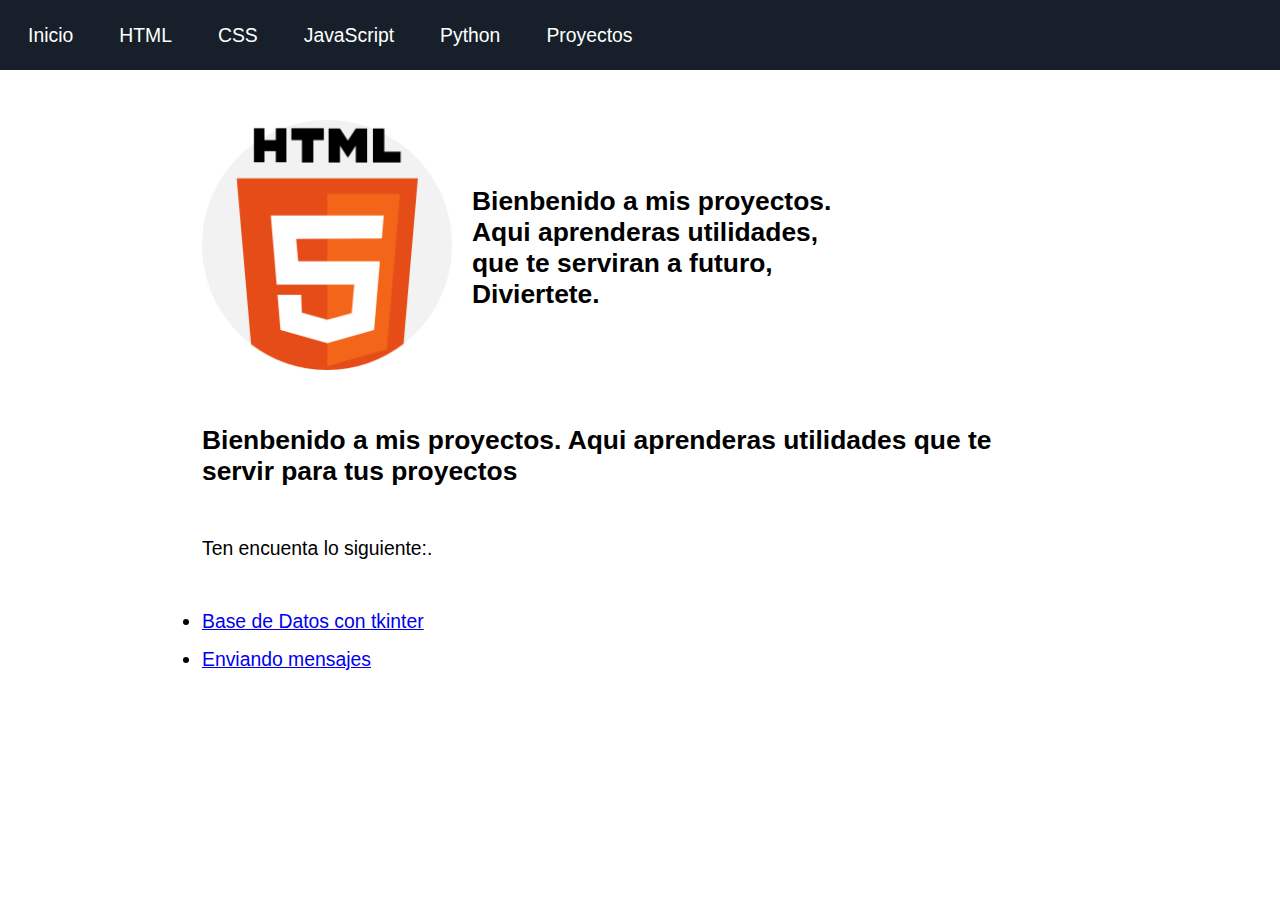
<file: ref/otros/documentation.html>
<!DOCTYPE html>
<html lang="en">
<head>
    <meta charset="UTF-8">
    <meta http-equiv="X-UA-Compatible" content="IE=edge">
    <meta name="viewport" content="width=device-width, initial-scale=1.0">
    <title>Documentación</title>
    <link rel="stylesheet" href="../../css/style.css">
    <script src="../../js/main.js" defer></script>
</head>
<body>
    <header class="header">
        <button class="bt">
            <div class="d"></div>
            <div class="d"></div>
            <div class="d"></div>
        </button>
        <nav class="hnav">
            <ul class="menu" data-1="../../index.html"data-2="../html/views.html"data-3="../css/iinitcss.html"data-4="../js/JavaScript.html"data-5="../python/iniciopy.html"data-6="../otros/documentation.html"></ul>
        </nav>
    </header>

    <div class="container">
        <nav class="cnav">
            <ul class="ul">
                <li><a href=""></a></li>
            </ul>
        </nav>
        <main class="main">
            <article class="sart">
                <picture class="art-pict">
                    <img src="../../img/hlog.png" alt="">
                </picture>
                <h2 class="title1">
                    Bienbenido a mis proyectos. <br>
                    Aqui aprenderas utilidades, <br>
                    que te serviran a futuro, <br>
                    Diviertete.
                </h2>
            </article>
            <section class="msect1">
                <h1 class="title1">Bienbenido a mis proyectos. Aqui aprenderas utilidades que te servir para tus proyectos</h1>
                <p>Ten encuenta lo siguiente:.</p>
                <ul class="ul">
                    <li><a href="tk_mysql.html">Base de Datos con tkinter</a></li>
                    <li><a href="send_message.html">Enviando mensajes</a></li>
                </ul>
            </section>
        </main>
    </div>
    
</body>
</html>
</file>
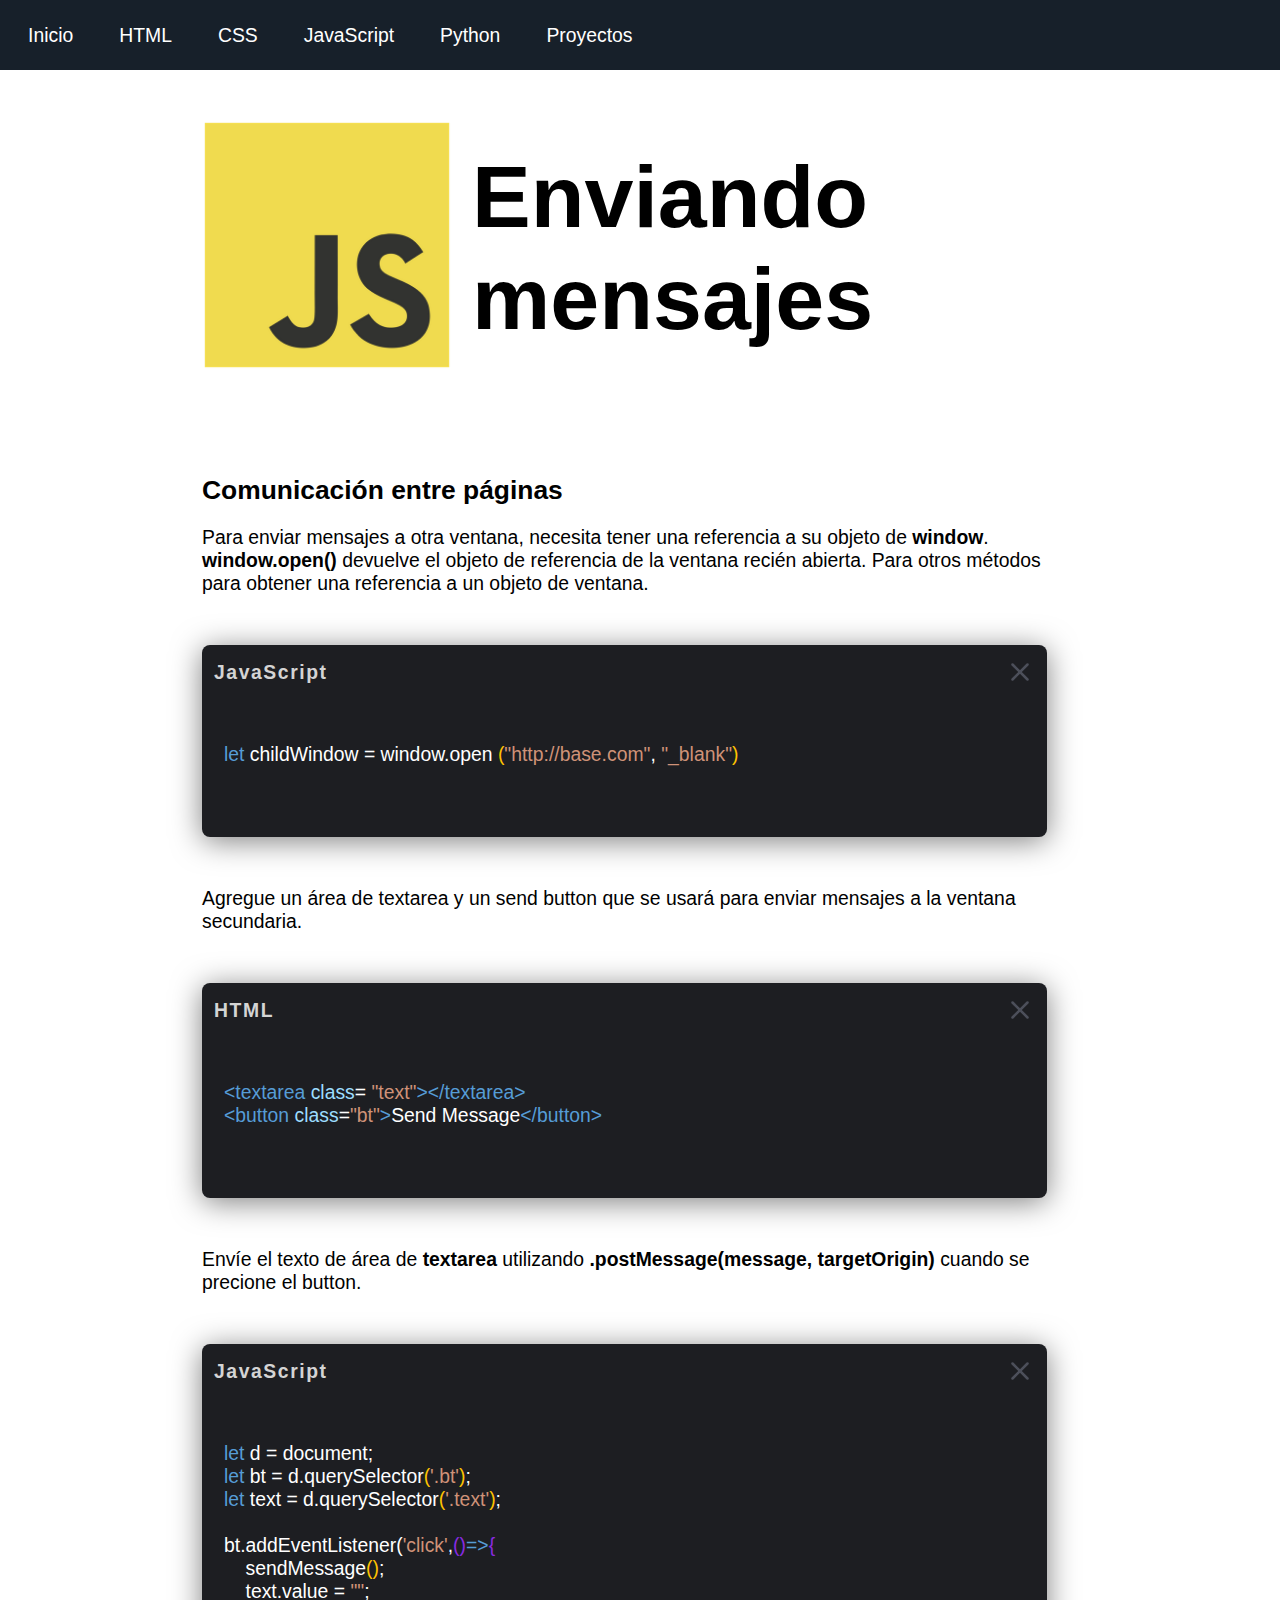
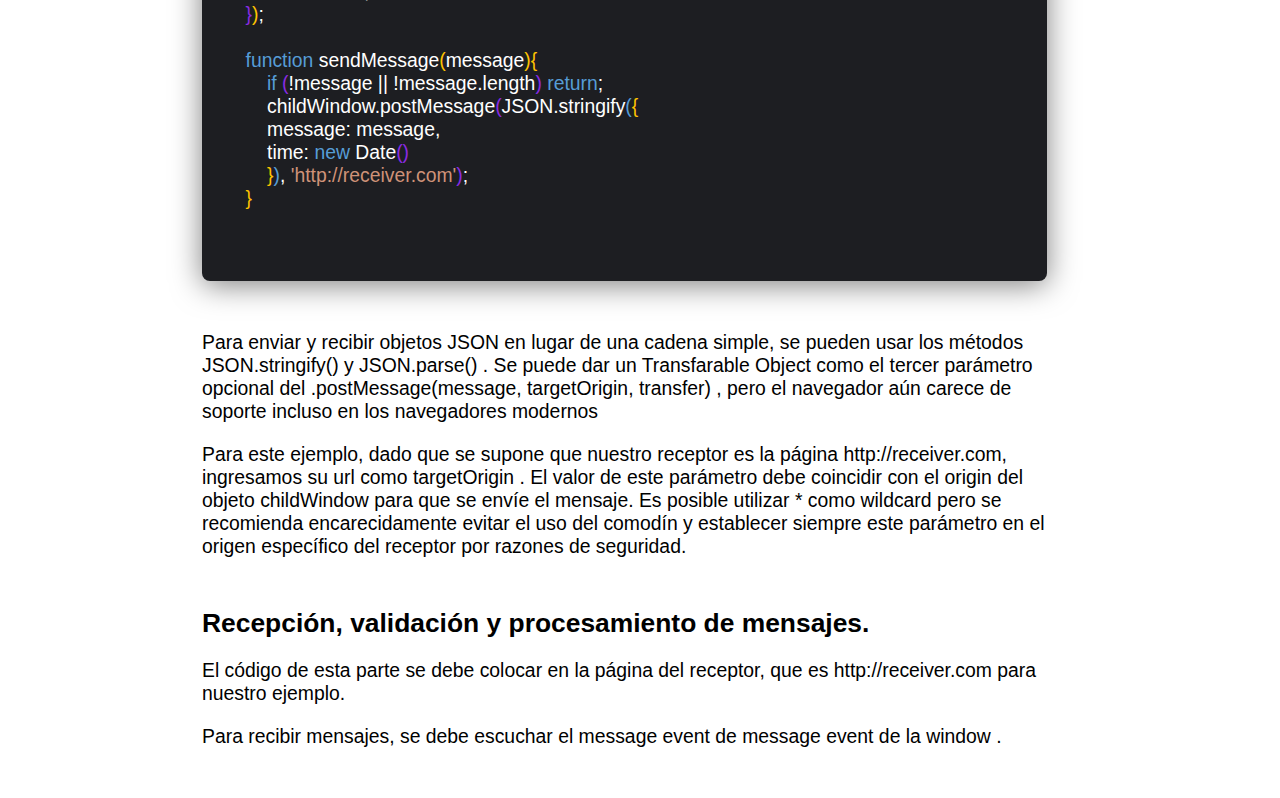
<file: ref/otros/send_message.html>
<!DOCTYPE html>
<html lang="en">
<head>
    <meta charset="UTF-8">
    <meta http-equiv="X-UA-Compatible" content="IE=edge">
    <meta name="viewport" content="width=device-width, initial-scale=1.0">
    <title>JS Enviando mensajes</title>
    <link rel="stylesheet" href="../../css/style.css">
    <script src="../../js/main.js" defer></script>
</head>
<body>
    <header class="header">
        <button class="bt">
            <div class="d"></div>
            <div class="d"></div>
            <div class="d"></div>
        </button>
        <nav class="hnav">
            <ul class="menu" data-1="../../index.html"data-2="../html/views.html"data-3="../css/iinitcss.html"data-4="../js/JavaScript.html"data-5="../python/iniciopy.html"data-6="../otros/documentation.html">
            </ul>
            <!-- <a href="../html/views.html"></a> -->
        </nav>
    </header>
    <div class="container">
        <nav class="cnav">
            <ul class="ul">
                <li><a href=""></a></li>
            </ul>
        </nav>
        <main class="main">
            <section class="msect1">
                <article class="sart">
                    <picture class="art-pict">
                        <img src="../../img/javascript.png" alt="">
                    </picture>
                    <h2 class="title">Enviando mensajes</h2>
                </article>
                <article class="sect1_art">
                    <h1 class="title1">Comunicación entre páginas</h1>
                    <p>Para enviar mensajes a otra ventana, necesita tener una referencia a su objeto de <strong>window</strong>. <strong>window.open()</strong> devuelve el objeto de referencia de la ventana recién abierta. Para otros métodos para obtener una referencia a un objeto de ventana.</p>
                </article>
                <div class="code-editor">
                    <pre class="s1_par_js">
                        <span class="titlecd">JavaScript</span>
                        <svg xmlns="http://www.w3.org/2000/svg" fill="none" viewBox="0 0 24 24" class="icon"><g stroke-width="0" id="SVGRepo_bgCarrier"></g><g stroke-linejoin="round" stroke-linecap="round" id="SVGRepo_tracerCarrier"></g><g id="SVGRepo_iconCarrier"> <path stroke-linecap="round" stroke-width="2" stroke="#4C4F5A" d="M6 6L18 18"></path> <path stroke-linecap="round" stroke-width="2" stroke="#4C4F5A" d="M18 6L6 18"></path> </g></svg>
                    </pre>
                    <pre class="edit_content">
<code class="code">
    
<span class="b">let</span> childWindow = window.open <span class="y">(</span><span class="r">"http://base.com"</span>, <span class="r">"_blank"</span><span class="y">)</span>

</code>
                    </pre>
                </div>

                <p>Agregue un área de textarea y un send button que se usará para enviar mensajes a la ventana secundaria.</p>

                <div class="code-editor">
                    <pre class="s1_par_js">
                        <span class="titlecd">HTML</span>
                        <svg xmlns="http://www.w3.org/2000/svg" fill="none" viewBox="0 0 24 24" class="icon"><g stroke-width="0" id="SVGRepo_bgCarrier"></g><g stroke-linejoin="round" stroke-linecap="round" id="SVGRepo_tracerCarrier"></g><g id="SVGRepo_iconCarrier"> <path stroke-linecap="round" stroke-width="2" stroke="#4C4F5A" d="M6 6L18 18"></path> <path stroke-linecap="round" stroke-width="2" stroke="#4C4F5A" d="M18 6L6 18"></path> </g></svg>
                    </pre>
                    <pre class="edit_content">
<code class="code">
    
<span class="b">&lt;textarea</span> <san class="c">class</san>= <span class="r">"text"</span><span class="b">&gt;&lt;/textarea&gt;
&lt;button</span> <span class="c">class</span>=<span class="r">"bt"</span><span class="b">&gt;</span>Send Message<span class="b">&lt;/button&gt;</span>

</code>
                </pre>
            </div>

            <p>Envíe el texto de área de <strong>textarea</strong> utilizando <strong>.postMessage(message, targetOrigin)</strong> cuando se precione el button.</p>
            
            <div class="code-editor">
                <pre class="s1_par_js">
                    <span class="titlecd">JavaScript</span>
                    <svg xmlns="http://www.w3.org/2000/svg" fill="none" viewBox="0 0 24 24" class="icon"><g stroke-width="0" id="SVGRepo_bgCarrier"></g><g stroke-linejoin="round" stroke-linecap="round" id="SVGRepo_tracerCarrier"></g><g id="SVGRepo_iconCarrier"> <path stroke-linecap="round" stroke-width="2" stroke="#4C4F5A" d="M6 6L18 18"></path> <path stroke-linecap="round" stroke-width="2" stroke="#4C4F5A" d="M18 6L6 18"></path> </g></svg>
                </pre>
                <pre class="edit_content">
<code class="code">
    
<span class="b">let</span> d = document;
<span class="b">let</span> bt = d.querySelector<span class="y">(</span><span class="r">'.bt'</span><span class="y">)</span>;
<span class="b">let</span> text = d.querySelector<span class="y">(</span><span class="r">'.text'</span><span class="y">)</span>;

bt.addEventListener<span class="y"></span>(<span class="r">'click'</span>,<span class="v">()</span><span class="b">=></span><span class="v">{</span>
    sendMessage<span class="y">(</span><span class="y">)</span>;
    text.value = <span class="r">""</span>;
    <span class="v">}</span><span class="y">)</span>;

    <span class="b">function</span> sendMessage<span class="y">(</span>message<span class="y">){</span>
        <span class="b">if</span> <span class="v">(</span>!message || !message.length<span class="v">)</span> <span class="b">return</span>;
        childWindow.postMessage<span class="v">(</span>JSON.stringify<span class="b">(</span><span class="y">{</span>
        message: message,
        time: <span class="b">new</span> Date<span class="v">()</span>
        <span class="y">}</span><span class="b">)</span>, <span class="r">'http://receiver.com'</span><span class="v">)</span>;
    <span class="y">}</span>

</code>
                    </pre>
                </div>

                <article class="sect1_art">
                    <p>Para enviar y recibir objetos JSON en lugar de una cadena simple, se pueden usar los métodos JSON.stringify() y JSON.parse() . Se puede dar un Transfarable Object como el tercer parámetro opcional del .postMessage(message, targetOrigin, transfer) , pero el navegador aún carece de soporte incluso en los navegadores modernos</p>
                    <p>Para este ejemplo, dado que se supone que nuestro receptor es la página http://receiver.com, ingresamos su url como targetOrigin . El valor de este parámetro debe coincidir con el origin del objeto childWindow para que se envíe el mensaje. Es posible utilizar * como wildcard pero se recomienda encarecidamente evitar el uso del comodín y establecer siempre este parámetro en el origen específico del receptor por razones de seguridad.</p>
                </article>
            </section>
            <section class="msect1">
                <article class="sect1_art">
                    <h2 class="title1">Recepción, validación y procesamiento de mensajes.</h2>
                    <p>El código de esta parte se debe colocar en la página del receptor, que es http://receiver.com para nuestro ejemplo.</p>
                    <p>Para recibir mensajes, se debe escuchar el message event de message event de la window .</p>
                </article>
            </section>
        </main>
    </div>
</body>
</html>
</file>
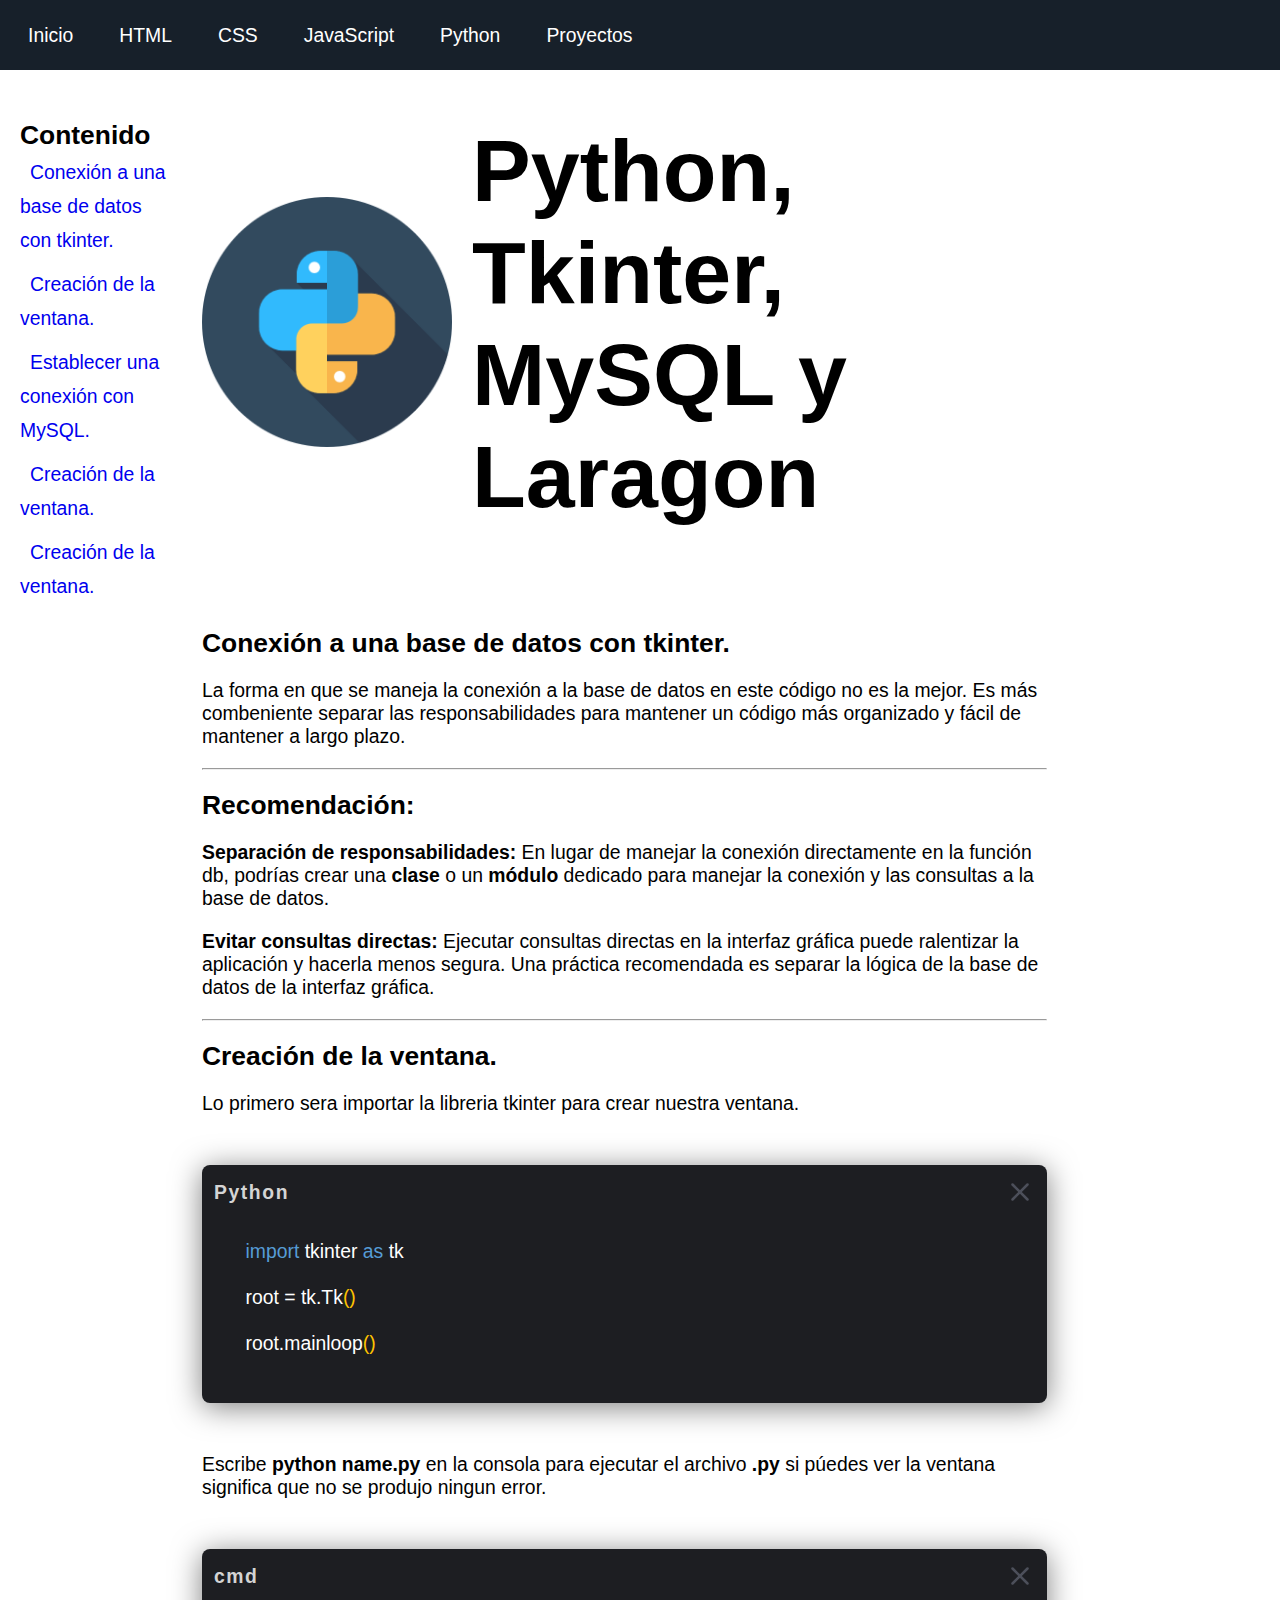
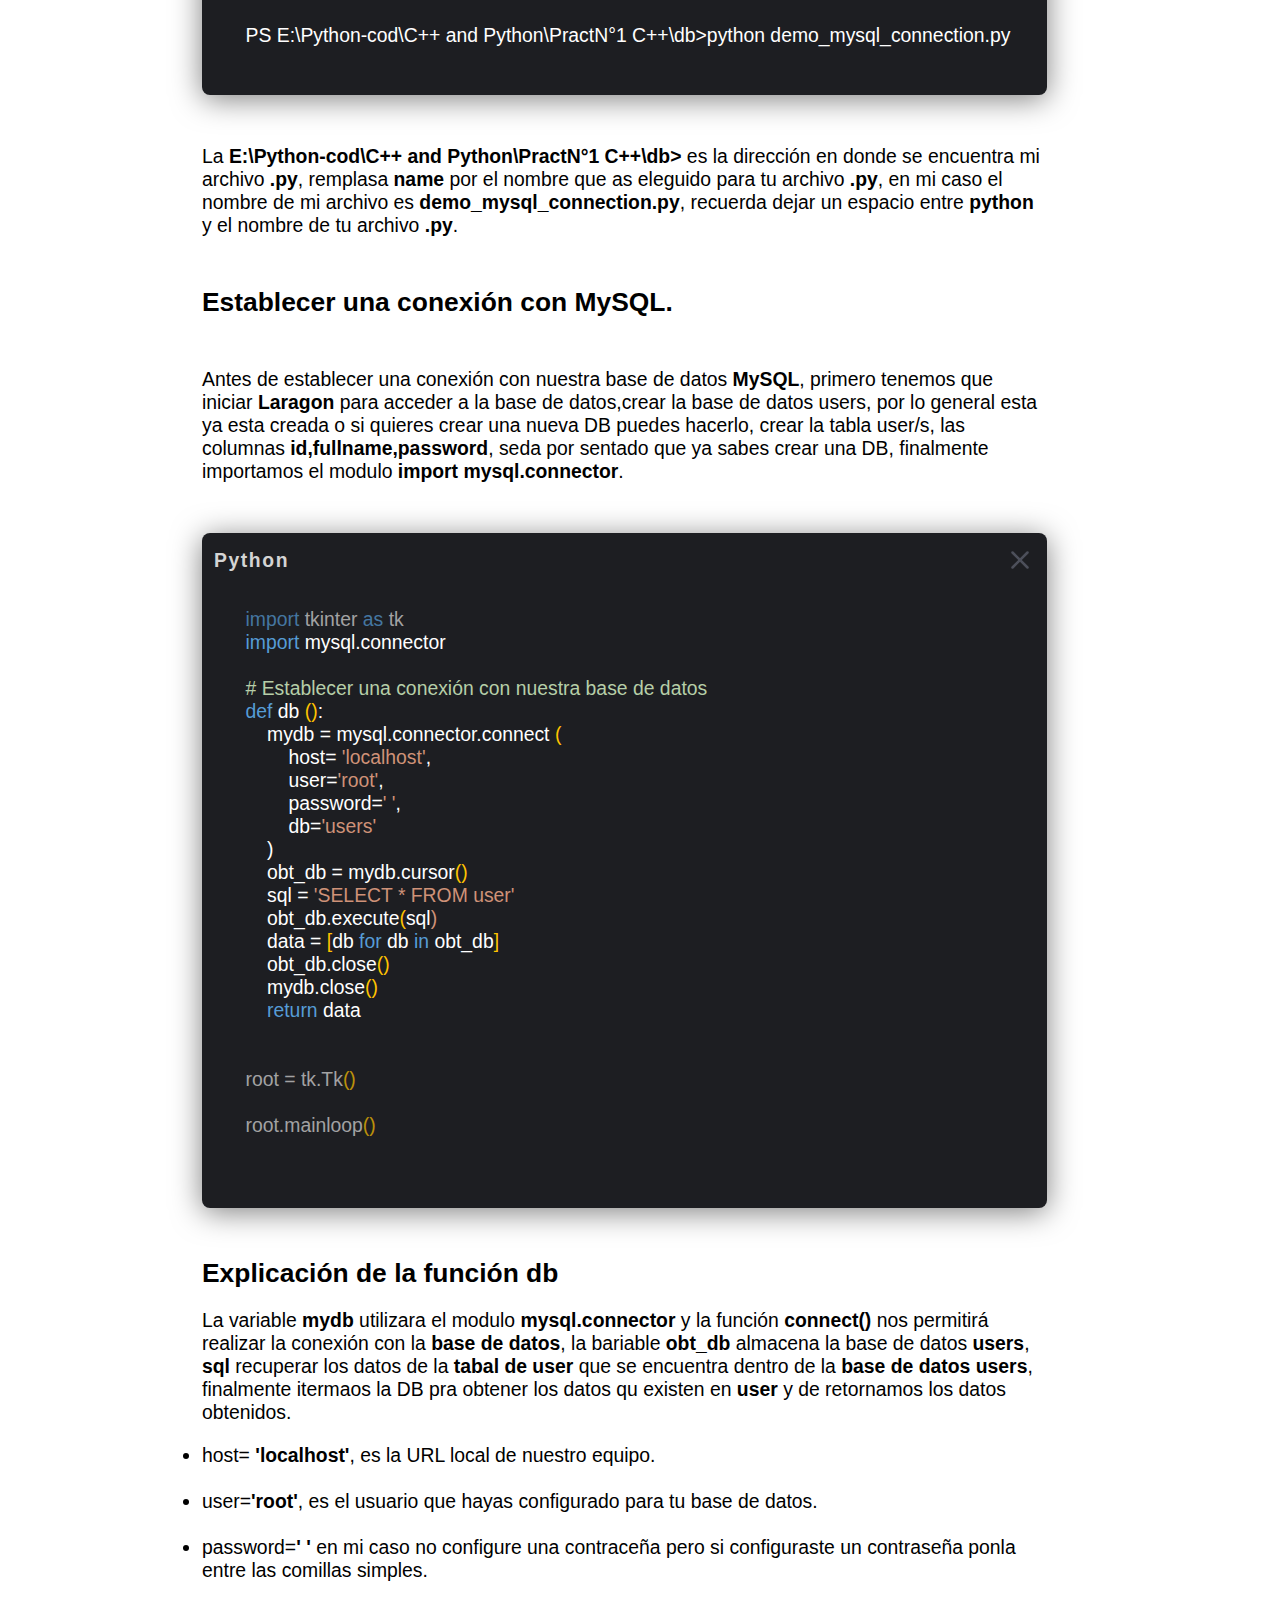
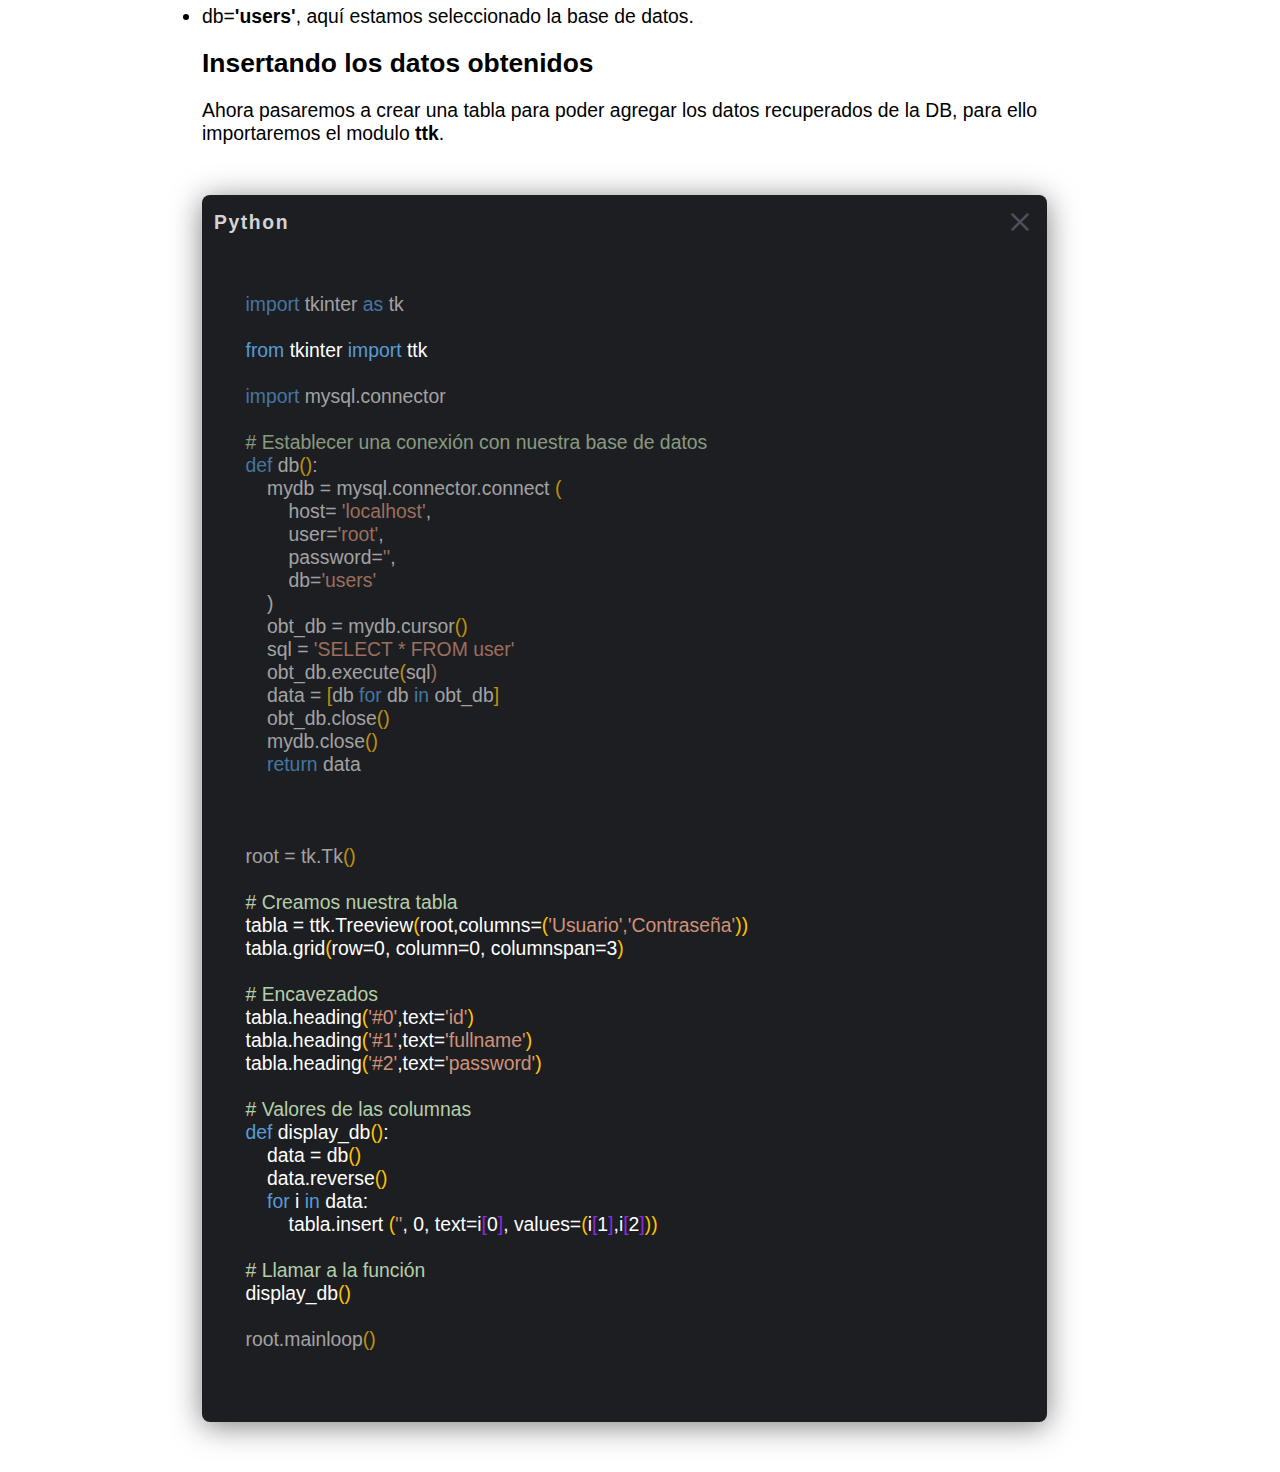
<file: ref/otros/tk_mysql.html>
<!DOCTYPE html>
<html lang="en">
<head>
    <meta charset="UTF-8">
    <meta http-equiv="X-UA-Compatible" content="IE=edge">
    <meta name="viewport" content="width=device-width, initial-scale=1.0">
    <title>Base de Datos con tkinter</title>
    <link rel="stylesheet" href="../../css/style.css">
    <script src="../../js/main.js" defer></script>
</head>
<body>
    <header class="header">
        <button class="bt">
            <div class="d"></div>
            <div class="d"></div>
            <div class="d"></div>
        </button>
        <nav class="hnav">
            <ul class="menu" data-1="../../index.html"data-2="../html/views.html"data-3="../css/iinitcss.html"data-4="../js/JavaScript.html"data-5="../python/iniciopy.html"data-6="../otros/documentation.html"></ul>
        </nav>
    </header>
    <div class="container">
        <nav class="cnav">
            <h4 class="title1">Contenido</h4>
            <ul class="ul">
                <li><a href="#">Conexión a una base de datos con tkinter.</a></li>
                <li><a href="#">Creación de la ventana.</a></li>
                <li><a href="#">Establecer una conexión con MySQL.</a></li>
                <li><a href="#">Creación de la ventana.</a></li>
                <li><a href="#">Creación de la ventana.</a></li>
            </ul>
        </nav>
        <main class="main">
            <section class="msect1">
                <article class="sart">
                    <picture class="art-pict">
                        <img src="../../img/pylogo.png" alt="">
                    </picture>
                    <h2 class="title">Python, Tkinter, MySQL y Laragon</h2>
                </article>
                <article class="sect1_art">
                    <h1 class="title1">Conexión a una base de datos con tkinter.</h1>
                    <p>La forma en que se maneja la conexión a la base de datos en este código no es la mejor. Es más combeniente separar las responsabilidades para mantener un código más organizado y fácil de mantener a largo plazo.</p>
                    <hr>
                    <p><strong class="title1">Recomendación:</strong></p>
                    
                        <p><strong>Separación de responsabilidades:</strong> En lugar de manejar la conexión directamente en la función db, podrías crear una <strong>clase</strong> o un <strong>módulo</strong> dedicado para manejar la conexión y las consultas a la base de datos.</p>

                        <p><strong>Evitar consultas directas:</strong> Ejecutar consultas directas en la interfaz gráfica puede ralentizar la aplicación y hacerla menos segura. Una práctica recomendada es separar la lógica de la base de datos de la interfaz gráfica.</p>
                    <hr>
                    <h2 class="title1">Creación de la ventana.</h2>
                    <p>Lo primero sera importar la libreria tkinter para crear nuestra ventana.</p>
                </article>
                <div class="code-editor">
                    <pre class="s1_par_js">
                        <span class="titlecd">Python</span>
                        <svg xmlns="http://www.w3.org/2000/svg" fill="none" viewBox="0 0 24 24" class="icon"><g stroke-width="0" id="SVGRepo_bgCarrier"></g><g stroke-linejoin="round" stroke-linecap="round" id="SVGRepo_tracerCarrier"></g><g id="SVGRepo_iconCarrier"> <path stroke-linecap="round" stroke-width="2" stroke="#4C4F5A" d="M6 6L18 18"></path> <path stroke-linecap="round" stroke-width="2" stroke="#4C4F5A" d="M18 6L6 18"></path> </g></svg>
                    </pre>
                    <pre class="edit_content">
<code class="code">
    <span class="b">import</span> tkinter <span class="b">as</span> tk
    
    root = tk.Tk<span class="y">()</span>

    root.mainloop<span class="y">()</span>
</code>
                    </pre>
                </div>
                <article class="sect1_art">
                    <p>Escribe <strong>python name.py</strong> en la consola para ejecutar el archivo <strong>.py</strong> si púedes ver la ventana significa que no se produjo ningun error.</p>
                </article>
                <div class="code-editor">
                    <pre class="s1_par_js">
                        <span class="titlecd">cmd</span>
                        <svg xmlns="http://www.w3.org/2000/svg" fill="none" viewBox="0 0 24 24" class="icon"><g stroke-width="0" id="SVGRepo_bgCarrier"></g><g stroke-linejoin="round" stroke-linecap="round" id="SVGRepo_tracerCarrier"></g><g id="SVGRepo_iconCarrier"> <path stroke-linecap="round" stroke-width="2" stroke="#4C4F5A" d="M6 6L18 18"></path> <path stroke-linecap="round" stroke-width="2" stroke="#4C4F5A" d="M18 6L6 18"></path> </g></svg>
                    </pre>
                    <pre class="edit_content">
<code class="code">
    PS E:\Python-cod\C++ and Python\PractN°1 C++\db>python demo_mysql_connection.py
</code>
                    </pre>
                </div>
                <article class="sect1_art">
                    <p>La <strong>E:\Python-cod\C++ and Python\PractN°1 C++\db></strong> es la dirección en donde se encuentra mi archivo <strong>.py</strong>, remplasa <strong>name</strong> por el nombre que as eleguido para tu archivo <strong>.py</strong>, en mi caso el nombre de mi archivo es <strong>demo_mysql_connection.py</strong>, recuerda dejar un espacio entre <strong>python</strong> y el nombre de tu archivo <strong>.py</strong>.</p>
                </article>
            </section>
            <section class="msect1">
                <h2 class="title1">Establecer una conexión con MySQL.</h2>
                <p>Antes de establecer una conexión con nuestra base de datos <strong>MySQL</strong>, primero tenemos que iniciar <strong>Laragon</strong> para acceder a la base de datos,crear la base de datos users, por lo general esta ya esta creada o si quieres crear una nueva DB puedes hacerlo, crear la tabla user/s, las columnas <strong>id,fullname,password</strong>, seda por sentado que ya sabes crear una DB, finalmente importamos el modulo <strong>import mysql.connector</strong>.</p>
                <div class="code-editor">
                    <pre class="s1_par_js">
                        <span class="titlecd">Python</span>
                        <svg xmlns="http://www.w3.org/2000/svg" fill="none" viewBox="0 0 24 24" class="icon"><g stroke-width="0" id="SVGRepo_bgCarrier"></g><g stroke-linejoin="round" stroke-linecap="round" id="SVGRepo_tracerCarrier"></g><g id="SVGRepo_iconCarrier"> <path stroke-linecap="round" stroke-width="2" stroke="#4C4F5A" d="M6 6L18 18"></path> <path stroke-linecap="round" stroke-width="2" stroke="#4C4F5A" d="M18 6L6 18"></path> </g></svg>
                    </pre>
                    <pre class="edit_content">
<code class="code">
    <span class="g"><span class="b">import</span> tkinter <span class="b">as</span> tk</span>
    <span class="b">import</span> mysql.connector

    <span class="d"># Establecer una conexión con nuestra base de datos</span>
    <span class="b">def</span> db <span class="y">()</span>:
        mydb = mysql.connector.connect <span class="y">(</span>
            host= <span class="r">'localhost'</span>,
            user=<span class="r">'root'</span>,
            password=<span class="r">' '</span>,
            db=<span class="r">'users'</span>
        )
        obt_db = mydb.cursor<span class="y">()</span>
        sql = <span class="r">'SELECT * FROM user'</span>
        obt_db.execute<span class="y">(</span>sql<span class="r">)</span>
        data = <span class="y">[</span>db <span class="b">for</span> db <span class="b">in</span> obt_db<span class="y">]</span>
        obt_db.close<span class="y">()</span>
        mydb.close<span class="y">()</span>
        <span class="b">return</span> data

<span class="g">
    root = tk.Tk<span class="y">()</span>
    
    root.mainloop<span class="y">()</span>
</span>
</code>
                    </pre>
                </div>
                <article class="sect1_art">
                    <h3 class="title1">Explicación de la función db</h3>
                    <p>La variable <strong>mydb</strong> utilizara el modulo <strong>mysql.connector</strong> y la función <strong>connect()</strong> nos permitirá realizar la conexión con la <strong>base de datos</strong>, la bariable <strong>obt_db</strong> almacena la base de datos <strong>users</strong>, <strong>sql</strong> recuperar los datos de la <strong>tabal de user</strong> que se encuentra dentro de la <strong>base de datos users</strong>, finalmente itermaos la DB pra obtener los datos qu existen en  <strong>user</strong> y de retornamos los datos  obtenidos.</p>
                    <ul>
                        <li>
                            <p>host= <strong>'localhost'</strong>, es la URL local de nuestro equipo.</p>
                        </li>
                        <br>
                        <li>
                            <p>user=<strong>'root'</strong>, es el usuario que hayas configurado para tu base de datos.</p>
                        </li>
                        <br>
                        <li>
                            <p>password=<strong>' '</strong> en mi caso no configure una contraceña pero si configuraste un contraseña ponla entre las comillas simples.</p>
                        </li>
                        <br>
                        <li>
                            <p>db=<strong>'users'</strong>, aquí estamos seleccionado la base de datos.</p>
                        </li>
                    </ul>
                    <h2 class="title1">Insertando los datos obtenidos</h2>
                    <p>Ahora pasaremos a crear una tabla para poder agregar los datos recuperados de la DB, para ello importaremos el modulo <strong>ttk</strong>.</p>
                </article>
                <div class="code-editor">
                    <pre class="s1_par_js">
                        <span class="titlecd">Python</span>
                        <svg xmlns="http://www.w3.org/2000/svg" fill="none" viewBox="0 0 24 24" class="icon"><g stroke-width="0" id="SVGRepo_bgCarrier"></g><g stroke-linejoin="round" stroke-linecap="round" id="SVGRepo_tracerCarrier"></g><g id="SVGRepo_iconCarrier"> <path stroke-linecap="round" stroke-width="2" stroke="#4C4F5A" d="M6 6L18 18"></path> <path stroke-linecap="round" stroke-width="2" stroke="#4C4F5A" d="M18 6L6 18"></path> </g></svg>
                    </pre>
                    <pre class="edit_content">
<code class="code">
<span class="g">
    <span class="b">import</span> tkinter <span class="b">as</span> tk
</span>
    <span class="b">from</span> tkinter <span class="b">import</span> ttk
<span class="g">
    <span class="b">import</span> mysql.connector

    <span class="d"># Establecer una conexión con nuestra base de datos</span>
    <span class="b">def</span> db<span class="y">()</span>:
        mydb = mysql.connector.connect <span class="y">(</span>
            host= <span class="r">'localhost'</span>,
            user=<span class="r">'root'</span>,
            password=<span class="r">''</span>,
            db=<span class="r">'users'</span>
        )
        obt_db = mydb.cursor<span class="y">()</span>
        sql = <span class="r">'SELECT * FROM user'</span>
        obt_db.execute<span class="y">(</span>sql<span class="r">)</span>
        data = <span class="y">[</span>db <span class="b">for</span> db <span class="b">in</span> obt_db<span class="y">]</span>
        obt_db.close<span class="y">()</span>
        mydb.close<span class="y">()</span>
        <span class="b">return</span> data



    root = tk.Tk<span class="y">()</span>
</span>
    <span class="d"># Creamos nuestra tabla</span>
    tabla = ttk.Treeview<span class="y">(</span>root,columns=<span class="y">(</span><span class="r">'Usuario','Contraseña'</span><span class="y">))</span>
    tabla.grid<span class="y">(</span>row=0, column=0, columnspan=3<span class="y">)</span>

    <span class="d"># Encavezados</span>
    tabla.heading<span class="y">(</span><span class="r">'#0'</span>,text=<span class="r">'id'</span><span class="y">)</span>
    tabla.heading<span class="y">(</span><span class="r">'#1'</span>,text=<span class="r">'fullname'</span><span class="y">)</span>
    tabla.heading<span class="y">(</span><span class="r">'#2'</span>,text=<span class="r">'password'</span><span class="y">)</span>

    <span class="d"># Valores de las columnas</span>
    <span class="b">def</span> display_db<span class="y">()</span>:
        data = db<span class="y">()</span>
        data.reverse<span class="y">()</span>
        <span class="b">for</span> i <span class="b">in</span> data:
            tabla.insert <span class="y">(</span><span class="r">''</span>, 0, text=i<span class="v">[</span>0<span class="v">]</span>, values=<span class="y">(</span>i<span class="v">[</span>1<span class="v">]</span>,</span>i<span class="v">[</span>2<span class="v">]</span><span class="y">)</span><span class="y">)</span>

    <span class="d"># Llamar a la función</span>
    display_db<span class="y">()</span>
<span class="g">
    root.mainloop<span class="y">()</span>
</span>
</code>
                    </pre>
                </div>
            </section>
            
        </main>
    </div>
</body>
</html>
</file>
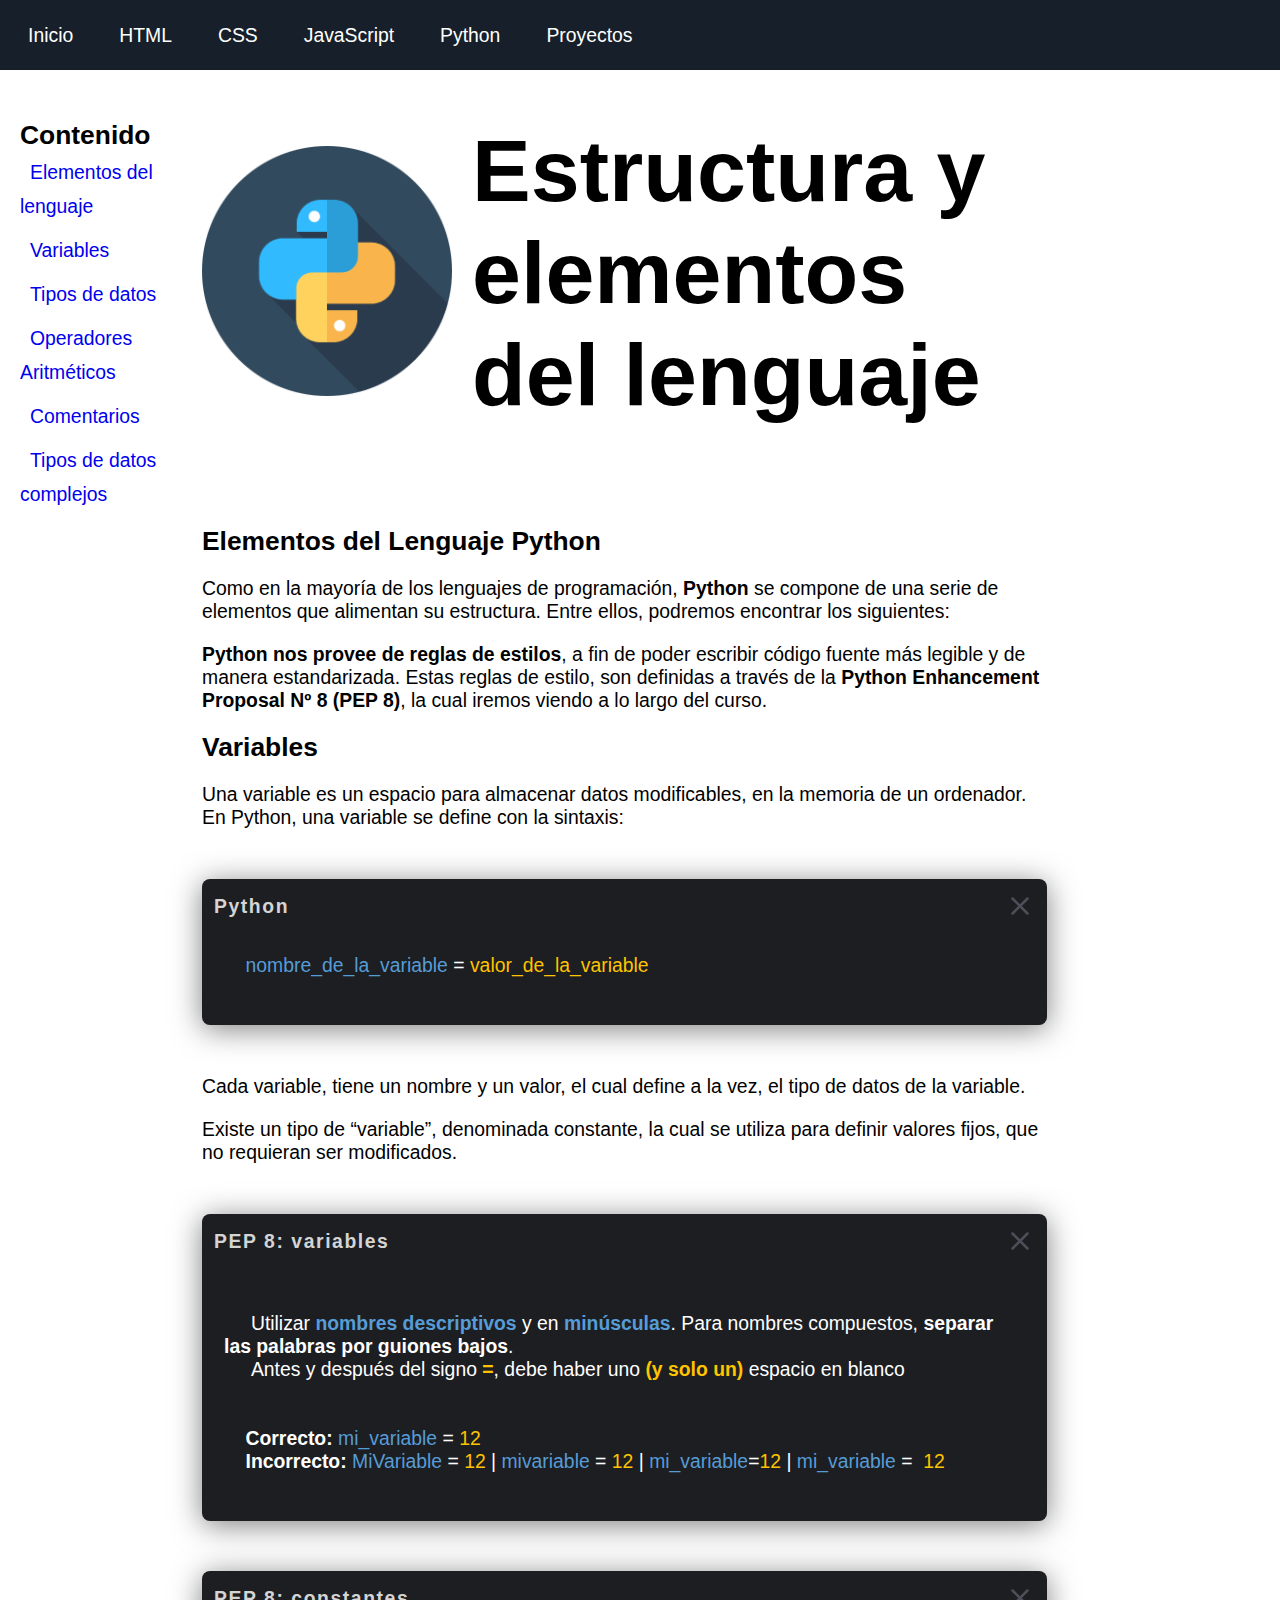
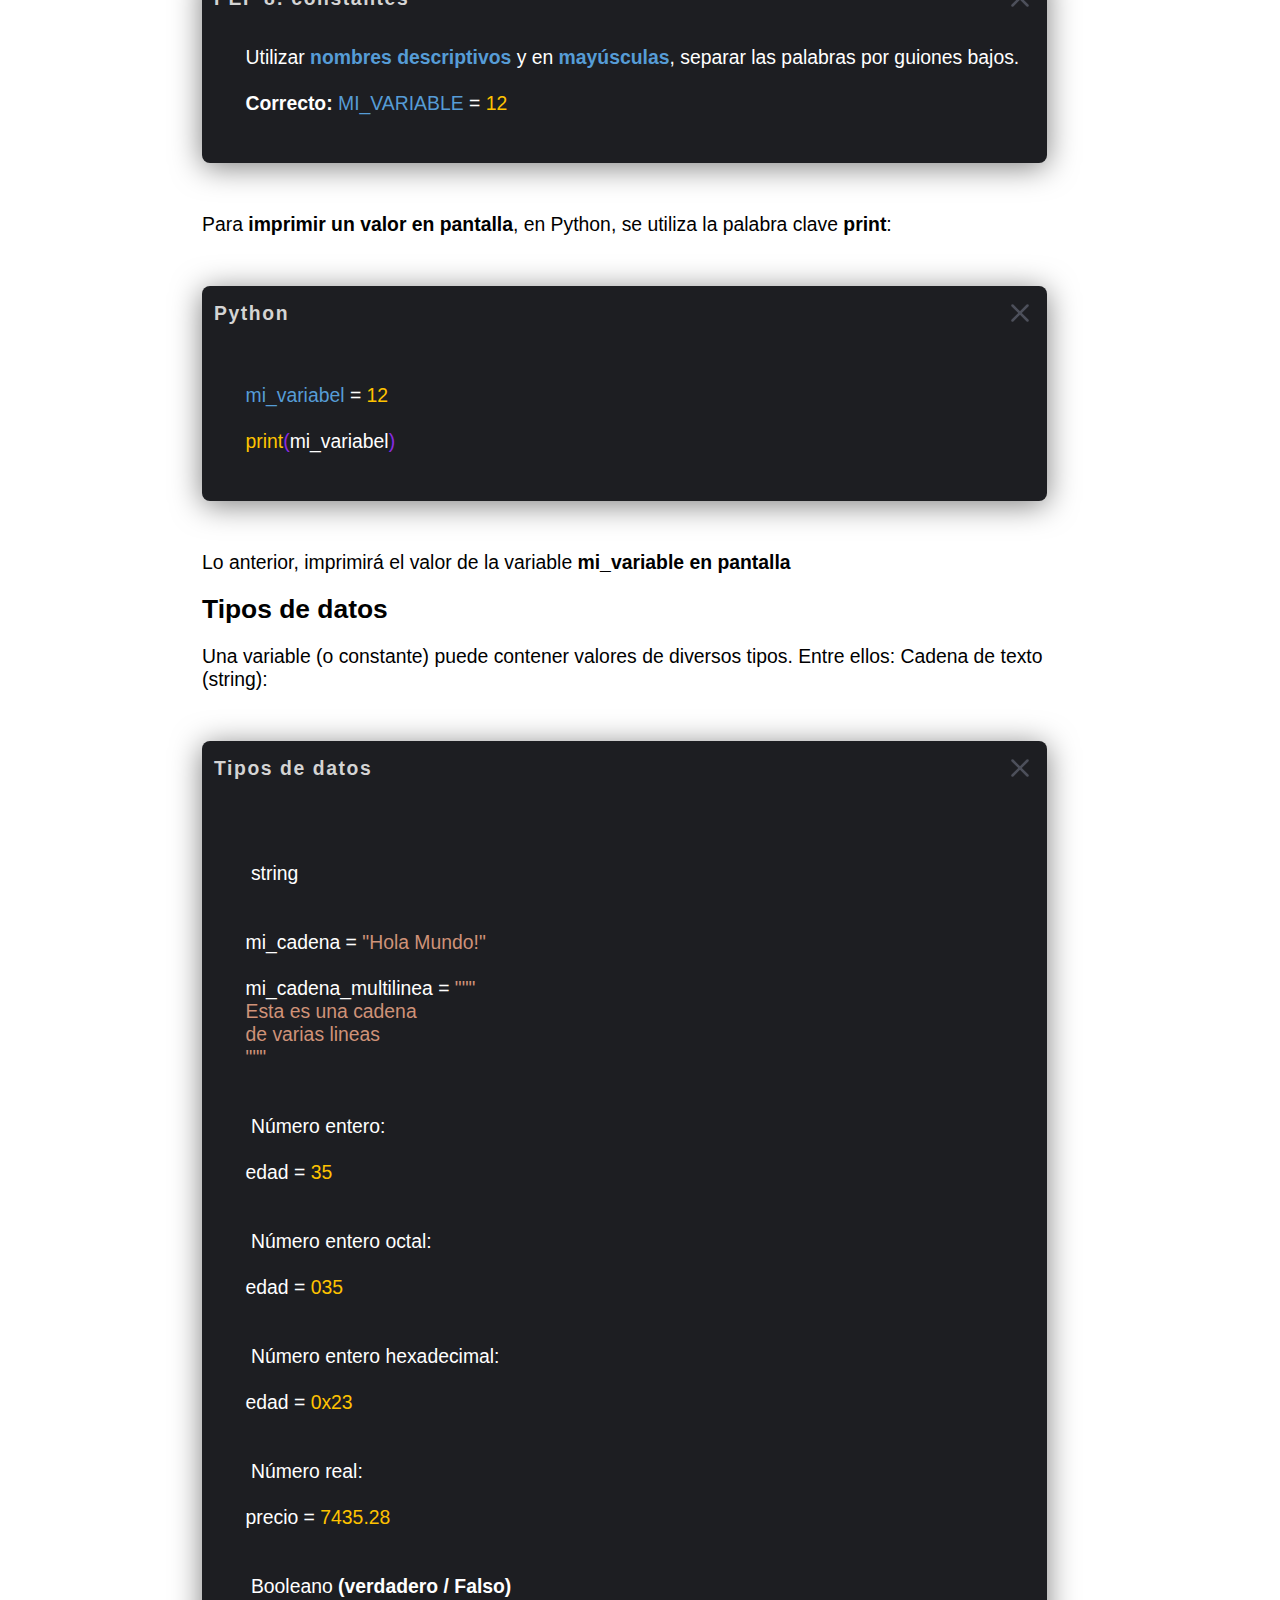
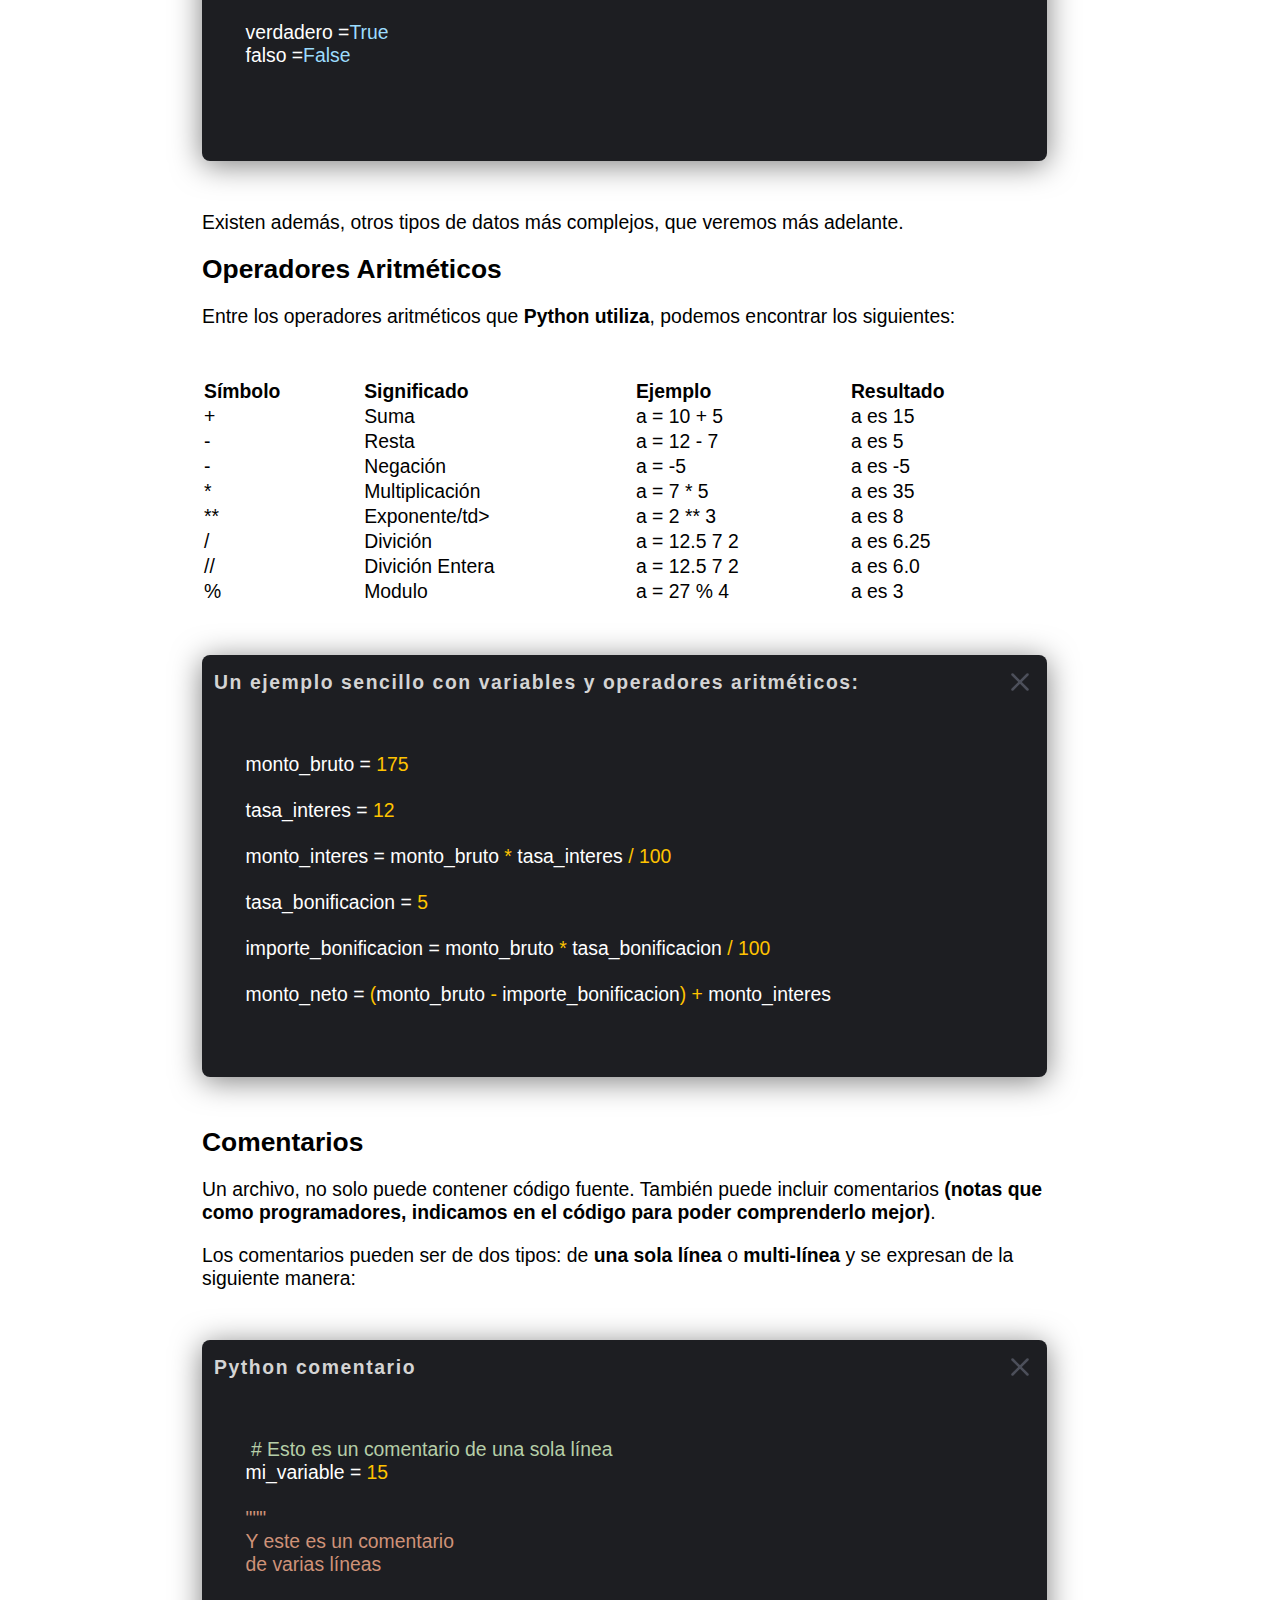
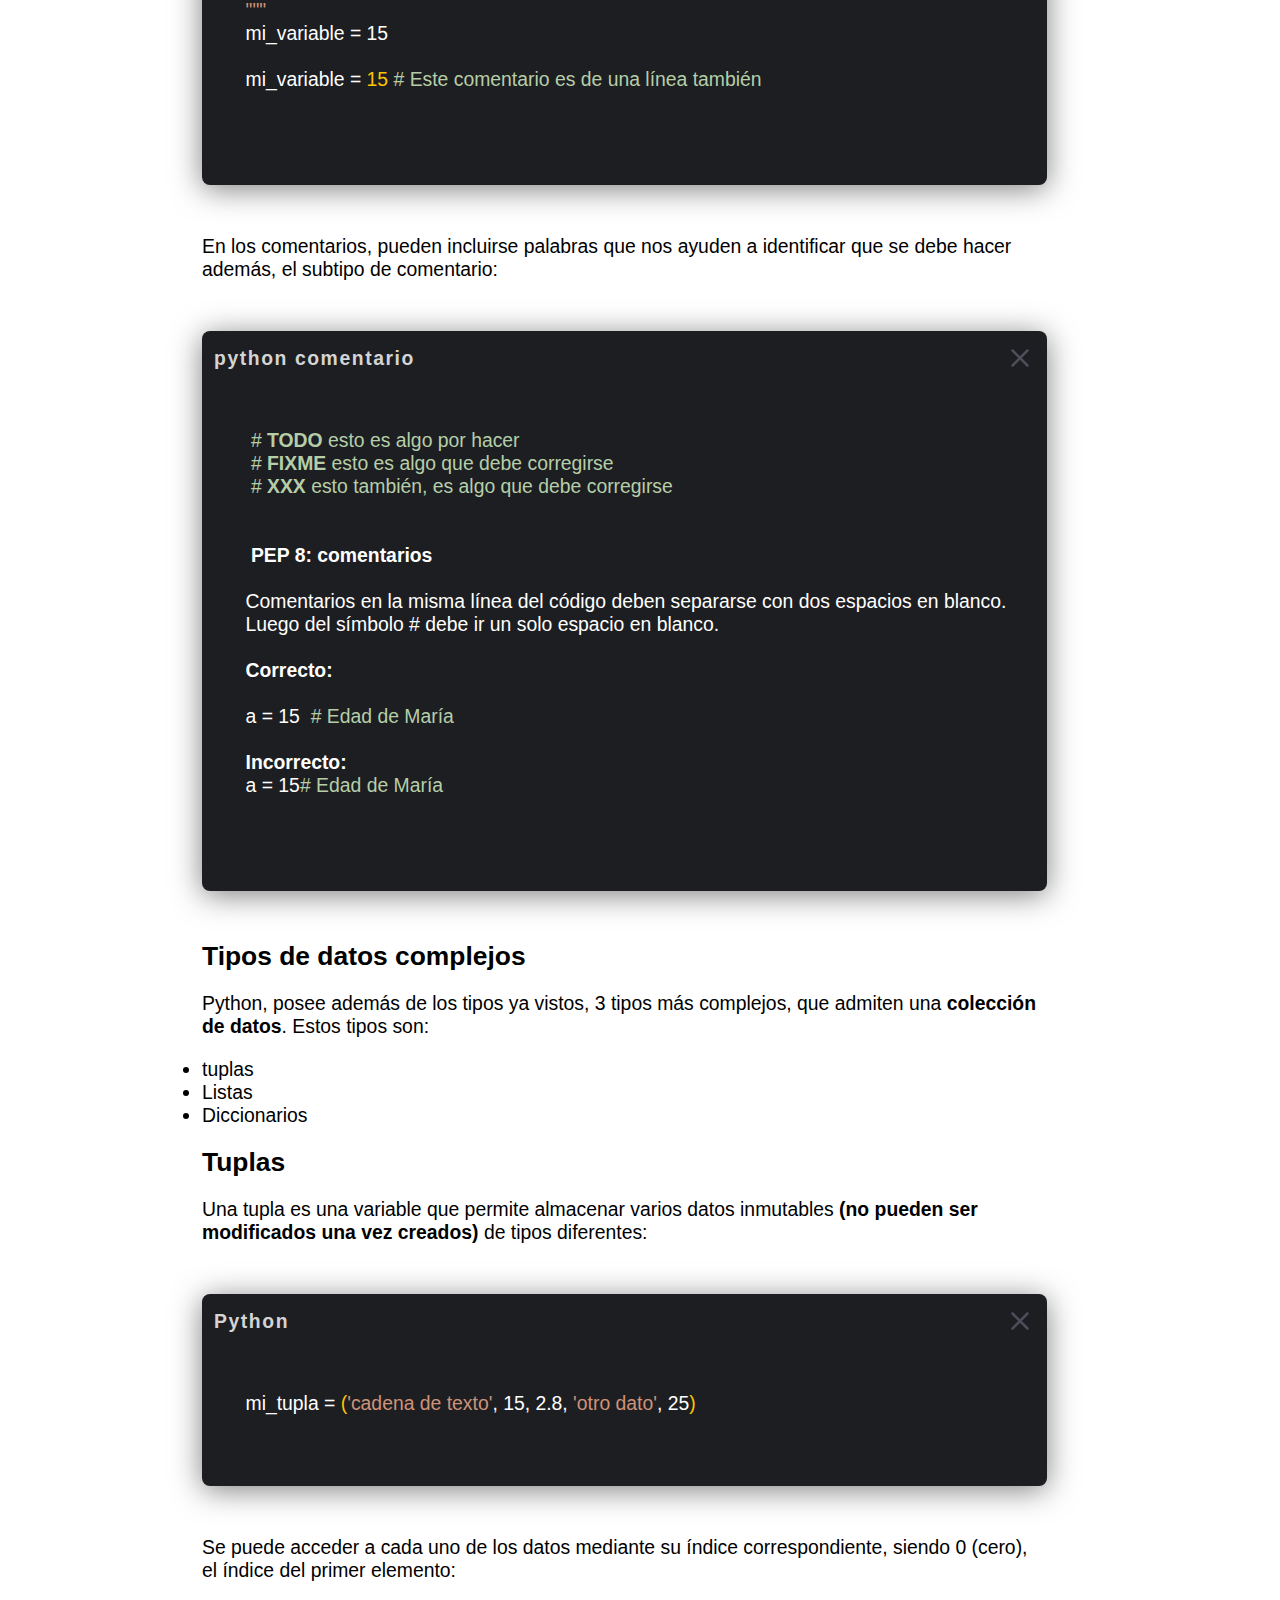
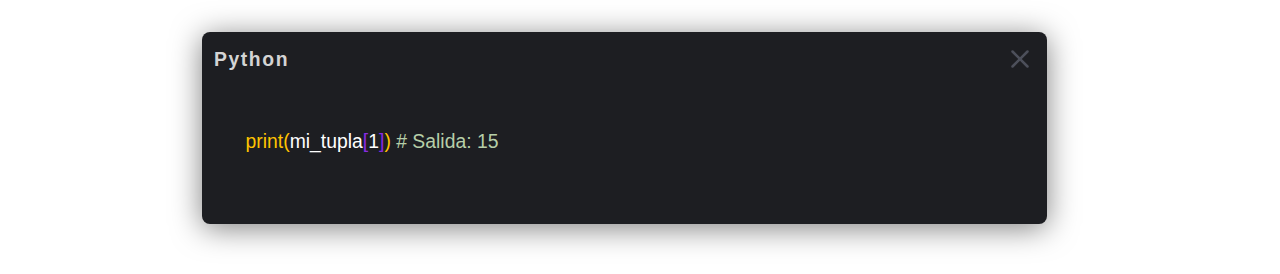
<file: ref/python/estruc.html>
<!DOCTYPE html>
<html lang="en">
<head>
    <meta charset="UTF-8">
    <meta http-equiv="X-UA-Compatible" content="IE=edge">
    <meta name="viewport" content="width=device-width, initial-scale=1.0">
    <title>python Estructura</title>
    <link rel="stylesheet" href="../../css/style.css">
    <script src="../../js/main.js" defer></script>
</head>
<body>
    <header class="header">
        <button class="bt">
            <div class="d"></div>
            <div class="d"></div>
            <div class="d"></div>
        </button>
        <nav class="hnav">
            <ul class="menu" data-1="../../index.html"data-2="../html/views.html"data-3="../css/iinitcss.html"data-4="../js/JavaScript.html"data-5="iniciopy.html"data-6="../otros/documentation.html">
            </ul>
            <!-- <a href="../html/views.html"></a> -->
        </nav>
    </header>

    <div class="container">
        <nav class="cnav">
            <h4 class="title1">Contenido</h4>
            <ul class="ul">
                <li><a href="#">Elementos del lenguaje</a></li>
                <li><a href="#">Variables</a></li>
                <li><a href="#">Tipos de datos</a></li>
                <li><a href="#">Operadores Aritméticos</a></li>
                <li><a href="#">Comentarios</a></li>
                <li><a href="#">Tipos de datos complejos</a></li>
            </ul>
        </nav>
        <main class="main">
            <section class="msect1">
                <article class="sart">
                    <picture class="art-pict">
                        <img src="../../img/pylogo.png" alt="">
                    </picture>
                    <h2 class="title">Estructura y elementos del lenguaje</h2>
                </article>
                <article class="sect1_art">
                    <h1 class="title1">Elementos del Lenguaje Python</h1>
    
                    <p>Como en la mayoría de los lenguajes de programación, <strong>Python</strong> se compone de una serie de elementos que alimentan su estructura. Entre ellos, podremos encontrar los siguientes:</p>
    
                    <p><strong>Python nos provee de reglas de estilos</strong>, a fin de poder escribir código fuente más legible y de manera estandarizada. Estas reglas de estilo, son definidas a través de la <strong>Python Enhancement Proposal Nº 8 (PEP 8)</strong>, la cual iremos viendo a lo largo del curso.</p>
    
                    <h3 class="title1">Variables</h3>
    
                    <p>Una variable es un espacio para almacenar datos modificables, en la memoria de un ordenador. En Python, una variable se define con la sintaxis:</p>
                </article>
                <div class="code-editor">
                    <pre class="s1_par_js">
                        <span class="titlecd">Python</span>
                        <svg xmlns="http://www.w3.org/2000/svg" fill="none" viewBox="0 0 24 24" class="icon"><g stroke-width="0" id="SVGRepo_bgCarrier"></g><g stroke-linejoin="round" stroke-linecap="round" id="SVGRepo_tracerCarrier"></g><g id="SVGRepo_iconCarrier"> <path stroke-linecap="round" stroke-width="2" stroke="#4C4F5A" d="M6 6L18 18"></path> <path stroke-linecap="round" stroke-width="2" stroke="#4C4F5A" d="M18 6L6 18"></path> </g></svg>
                    </pre>
                    <pre class="edit_content">
<code class="code">
    <span class="b">nombre_de_la_variable</span> = <span class="y">valor_de_la_variable</span>
</code>
                    </pre>
                </div>
                <article class="sect1_art">
                    <p>Cada variable, tiene un nombre y un valor, el cual define a la vez, el tipo de datos de la variable.</p>
                    <p>Existe un tipo de “variable”, denominada constante, la cual se utiliza para definir valores fijos, que no requieran ser modificados.</p>
                </article>
                <div class="code-editor">
                    <pre class="s1_par_js">
                        <span class="titlecd">PEP 8: variables</span>
                        <svg xmlns="http://www.w3.org/2000/svg" fill="none" viewBox="0 0 24 24" class="icon"><g stroke-width="0" id="SVGRepo_bgCarrier"></g><g stroke-linejoin="round" stroke-linecap="round" id="SVGRepo_tracerCarrier"></g><g id="SVGRepo_iconCarrier"> <path stroke-linecap="round" stroke-width="2" stroke="#4C4F5A" d="M6 6L18 18"></path> <path stroke-linecap="round" stroke-width="2" stroke="#4C4F5A" d="M18 6L6 18"></path> </g></svg>
                    </pre>
                    <pre class="edit_content">
<code class="code">
    <p>     Utilizar <strong><span class="b">nombres descriptivos</span></strong> y en <strong><span class="b">minúsculas</span></strong>. Para nombres compuestos, <strong>separar las palabras por guiones bajos</strong>.<br>     Antes y después del signo <strong><span class="y">=</span></strong>, debe haber uno <strong><span class="y">(y solo un)</span></strong> espacio en blanco</p>

    <strong>Correcto:</strong> <span class="b">mi_variable</span> = <span class="y">12</span>
    <strong>Incorrecto:</strong> <span class="b">MiVariable</span> = <span class="y">12</span> | <span class="b">mivariable</span> = <span class="y">12</span> | <span class="b">mi_variable</span>=<span class="y">12</span> | <span class="b">mi_variable</span> =  <span class="y">12</span>
</code>
                    </pre>
                </div>
                <div class="code-editor">
                    <pre class="s1_par_js">
                        <span class="titlecd">PEP 8: constantes</span>
                        <svg xmlns="http://www.w3.org/2000/svg" fill="none" viewBox="0 0 24 24" class="icon"><g stroke-width="0" id="SVGRepo_bgCarrier"></g><g stroke-linejoin="round" stroke-linecap="round" id="SVGRepo_tracerCarrier"></g><g id="SVGRepo_iconCarrier"> <path stroke-linecap="round" stroke-width="2" stroke="#4C4F5A" d="M6 6L18 18"></path> <path stroke-linecap="round" stroke-width="2" stroke="#4C4F5A" d="M18 6L6 18"></path> </g></svg>
                    </pre>
                    <pre class="edit_content">
<code class="code">
    Utilizar <strong><span class="b">nombres descriptivos</span></strong> y en <strong><span class="b">mayúsculas</span></strong>, separar las palabras por guiones bajos.

    <strong>Correcto:</strong> <span class="b">MI_VARIABLE</span> = <span class="y">12</span>
</code>
                    </pre>
                </div>
                <article class="sect1_art">
                    <p>Para <strong>imprimir un valor en pantalla</strong>, en Python, se utiliza la palabra clave <strong>print</strong>:</p>
                </article>
                <div class="code-editor">
                    <pre class="s1_par_js">
                        <span class="titlecd">Python</span>
                        <svg xmlns="http://www.w3.org/2000/svg" fill="none" viewBox="0 0 24 24" class="icon"><g stroke-width="0" id="SVGRepo_bgCarrier"></g><g stroke-linejoin="round" stroke-linecap="round" id="SVGRepo_tracerCarrier"></g><g id="SVGRepo_iconCarrier"> <path stroke-linecap="round" stroke-width="2" stroke="#4C4F5A" d="M6 6L18 18"></path> <path stroke-linecap="round" stroke-width="2" stroke="#4C4F5A" d="M18 6L6 18"></path> </g></svg>
                    </pre>
                    <pre class="edit_content">
<code class="code">

    <span class="b">mi_variabel</span> = <span class="y">12</span>

    <span class="y">print</span><sapn class="v">(</sapn>mi_variabel<sapn class="v">)</sapn>
</code>
                    </pre>
                </div>
                <article class="sect1_art">
                    <p>Lo anterior, imprimirá el valor de la variable <strong>mi_variable en pantalla</strong></p>
                    <h3 class="title1">Tipos de datos</h3>
                    <p>Una variable (o constante) puede contener valores de diversos tipos. Entre ellos: Cadena de texto (string):</p>
                </article>
                <div class="code-editor">
                    <pre class="s1_par_js">
                        <span class="titlecd">Tipos de datos</span>
                        <svg xmlns="http://www.w3.org/2000/svg" fill="none" viewBox="0 0 24 24" class="icon"><g stroke-width="0" id="SVGRepo_bgCarrier"></g><g stroke-linejoin="round" stroke-linecap="round" id="SVGRepo_tracerCarrier"></g><g id="SVGRepo_iconCarrier"> <path stroke-linecap="round" stroke-width="2" stroke="#4C4F5A" d="M6 6L18 18"></path> <path stroke-linecap="round" stroke-width="2" stroke="#4C4F5A" d="M18 6L6 18"></path> </g></svg>
                    </pre>
                    <pre class="edit_content">
<code class="code">

    <p>     string</p>

    mi_cadena = <span class="r">"Hola Mundo!"</span>

    mi_cadena_multilinea = <span class="r">"""
    Esta es una cadena
    de varias lineas
    """</span>

    <p>     Número entero:</p>
    edad = <span class="y">35</span>

    <p>     Número entero octal:</p>
    edad = <span class="y">035</span>

    <p>     Número entero hexadecimal:</p>
    edad = <span class="y">0x23</span>

    <p>     Número real:</p>
    precio = <span class="y">7435.28</span>

    <p>     Booleano <strong>(verdadero / Falso)</strong></p>
    verdadero =<span class="c">True</span>
    falso =<span class="c">False</span>


</code>
                    </pre>
                </div>
                <article class="sect1_art">
                    <p>Existen además, otros tipos de datos más complejos, que veremos más adelante.</p>
                    <h3 class="title1">Operadores Aritméticos</h3>
                    <p>Entre los operadores aritméticos que <strong>Python utiliza</strong>, podemos encontrar los siguientes:
                    </p>
                </article>
                <table>
                    <thead class="thead">
                        <tr>
                            <th>Símbolo</th>
                            <th>Significado</th>
                            <th>Ejemplo</th>
                            <th>Resultado</th>
                        </tr>
                    </thead>
                    <tbody>
                        <tr class="tbody__tr">
                            <td>+</td>
                            <td>Suma</td>
                            <td>a = 10 + 5</td>
                            <td>a es 15</td>
                        </tr>
                        <tr class="tbody__tr">
                            <td>-</td>
                            <td>Resta</td>
                            <td>a = 12 - 7</td>
                            <td>a es 5</td>
                        </tr>
                        <tr class="tbody__tr">
                            <td>-</td>
                            <td>Negación</td>
                            <td>a = -5</td>
                            <td>a es -5</td>
                        </tr>
                        <tr class="tbody__tr">
                            <td>*</td>
                            <td>Multiplicación</td>
                            <td>a = 7 * 5</td>
                            <td>a es 35</td>
                        </tr>
                        <tr class="tbody__tr">
                            <td>**</td>
                            <td>Exponente/td>
                            <td>a = 2 ** 3</td>
                            <td>a es 8</td>
                        </tr>
                        <tr class="tbody__tr">
                            <td>/</td>
                            <td>Divición</td>
                            <td>a = 12.5 7 2</td>
                            <td>a es 6.25</td>
                        </tr>
                        <tr class="tbody__tr">
                            <td>//</td>
                            <td>Divición Entera</td>
                            <td>a = 12.5 7 2</td>
                            <td>a es 6.0</td>
                        </tr>
                        <tr class="tbody__tr">
                            <td>%</td>
                            <td>Modulo</td>
                            <td>a = 27 % 4</td>
                            <td>a es 3</td>
                        </tr>
                    </tbody>
                </table>
                <div class="code-editor">
                    <pre class="s1_par_js">
                        <span class="titlecd">Un ejemplo sencillo con variables y operadores aritméticos:</span>
                        <svg xmlns="http://www.w3.org/2000/svg" fill="none" viewBox="0 0 24 24" class="icon"><g stroke-width="0" id="SVGRepo_bgCarrier"></g><g stroke-linejoin="round" stroke-linecap="round" id="SVGRepo_tracerCarrier"></g><g id="SVGRepo_iconCarrier"> <path stroke-linecap="round" stroke-width="2" stroke="#4C4F5A" d="M6 6L18 18"></path> <path stroke-linecap="round" stroke-width="2" stroke="#4C4F5A" d="M18 6L6 18"></path> </g></svg>
                    </pre>
                    <pre class="edit_content">
<code class="code">

    monto_bruto = <span class="y">175</span>

    tasa_interes = <span class="y">12</span>

    monto_interes = monto_bruto <span class="y">*</span> tasa_interes <span class="y">/ 100</span>

    tasa_bonificacion = <span class="y">5</span>

    importe_bonificacion = monto_bruto <span class="y">*</span> tasa_bonificacion <span class="y">/ 100</span>

    monto_neto = <span class="y">(</span>monto_bruto <span class="y">-</span> importe_bonificacion<span class="y">) +</span> monto_interes

</code>
                    </pre>
                </div>
                <article class="sect1_art">
                    <h3 class="title1">Comentarios</h3>
                    <p>Un archivo, no solo puede contener código fuente. También puede incluir comentarios <strong>(notas que como programadores, indicamos en el código para poder comprenderlo mejor)</strong>.</p>
                    <p>Los comentarios pueden ser de dos tipos: de <strong>una sola línea</strong> o <strong>multi-línea</strong> y se expresan de la siguiente manera:</p>
                </article>
                <div class="code-editor">
                    <pre class="s1_par_js">
                        <span class="titlecd">Python comentario</span>
                        <svg xmlns="http://www.w3.org/2000/svg" fill="none" viewBox="0 0 24 24" class="icon"><g stroke-width="0" id="SVGRepo_bgCarrier"></g><g stroke-linejoin="round" stroke-linecap="round" id="SVGRepo_tracerCarrier"></g><g id="SVGRepo_iconCarrier"> <path stroke-linecap="round" stroke-width="2" stroke="#4C4F5A" d="M6 6L18 18"></path> <path stroke-linecap="round" stroke-width="2" stroke="#4C4F5A" d="M18 6L6 18"></path> </g></svg>
                    </pre>
                    <pre class="edit_content">
<code class="code">

    <span class="d"> # Esto es un comentario de una sola línea</span>
    mi_variable = <span class="y">15</span>

    <span class="r">"""
    Y este es un comentario
    de varias líneas

    """</span>
    mi_variable = 15

    mi_variable = <span class="y">15</span><span class="d"> # Este comentario es de una línea también</span>


</code>
                    </pre>
                </div>
                <article class="sect1_art">
                    <p>En los comentarios, pueden incluirse palabras que nos ayuden a identificar que se debe hacer además, el subtipo de comentario:</p>
                </article>
                <div class="code-editor">
                    <pre class="s1_par_js">
                        <span class="titlecd">python comentario</span>
                        <svg xmlns="http://www.w3.org/2000/svg" fill="none" viewBox="0 0 24 24" class="icon"><g stroke-width="0" id="SVGRepo_bgCarrier"></g><g stroke-linejoin="round" stroke-linecap="round" id="SVGRepo_tracerCarrier"></g><g id="SVGRepo_iconCarrier"> <path stroke-linecap="round" stroke-width="2" stroke="#4C4F5A" d="M6 6L18 18"></path> <path stroke-linecap="round" stroke-width="2" stroke="#4C4F5A" d="M18 6L6 18"></path> </g></svg>
                    </pre>
                    <pre class="edit_content">
<code class="code">

    <span class="d"> # <strong>TODO</strong> esto es algo por hacer </span>
    <span class="d"> # <strong>FIXME</strong> esto es algo que debe corregirse </span>
    <span class="d"> # <strong>XXX</strong> esto también, es algo que debe corregirse </span>

    <p>     <strong>PEP 8: comentarios</strong><br>
    Comentarios en la misma línea del código deben separarse con dos espacios en blanco. <br>    Luego del símbolo # debe ir un solo espacio en blanco.

    <strong>Correcto:</strong>

    a = 15  <span class="d"># Edad de María</span>

    <strong>Incorrecto:</strong>
    a = 15<span class="d"># Edad de María</span>
    </p>
</code>
                    </pre>
                </div>
                <article class="sect1_art">
                    <h3 class="title1">Tipos de datos complejos</h3>
                    <p>Python, posee además de los tipos ya vistos, 3 tipos más complejos, que admiten una <strong>colección de datos</strong>. Estos tipos son:</p>
                    <ul>
                        <li>tuplas</li>
                        <li>Listas</li>
                        <li>Diccionarios</li>
                    </ul>
                    <h3 class="title1">Tuplas</h3>
                    <p>Una tupla es una variable que permite almacenar varios datos inmutables <strong>(no pueden ser modificados una vez creados)</strong> de tipos diferentes:</p>
                </article>
                <div class="code-editor">
                    <pre class="s1_par_js">
                        <span class="titlecd">Python</span>
                        <svg xmlns="http://www.w3.org/2000/svg" fill="none" viewBox="0 0 24 24" class="icon"><g stroke-width="0" id="SVGRepo_bgCarrier"></g><g stroke-linejoin="round" stroke-linecap="round" id="SVGRepo_tracerCarrier"></g><g id="SVGRepo_iconCarrier"> <path stroke-linecap="round" stroke-width="2" stroke="#4C4F5A" d="M6 6L18 18"></path> <path stroke-linecap="round" stroke-width="2" stroke="#4C4F5A" d="M18 6L6 18"></path> </g></svg>
                    </pre>
                    <pre class="edit_content">
<code class="code">

    mi_tupla = <span class="y">(</span><span class="r">'cadena de texto'</span>, 15, 2.8, <span class="r">'otro dato'</span>, 25<span class="y">)</span>

</code>
                    </pre>
                </div>
                <p>Se puede acceder a cada uno de los datos mediante su índice correspondiente, siendo 0 (cero), el índice del primer elemento:</p>
                
                <div class="code-editor">
                    <pre class="s1_par_js">
                        <span class="titlecd">Python</span>
                        <svg xmlns="http://www.w3.org/2000/svg" fill="none" viewBox="0 0 24 24" class="icon"><g stroke-width="0" id="SVGRepo_bgCarrier"></g><g stroke-linejoin="round" stroke-linecap="round" id="SVGRepo_tracerCarrier"></g><g id="SVGRepo_iconCarrier"> <path stroke-linecap="round" stroke-width="2" stroke="#4C4F5A" d="M6 6L18 18"></path> <path stroke-linecap="round" stroke-width="2" stroke="#4C4F5A" d="M18 6L6 18"></path> </g></svg>
                    </pre>
                    <pre class="edit_content">
<code class="code">

    <span class="y">print(</span>mi_tupla<span class="v">[</span>1<span class="v">]</span><span class="y">)</span><span class="d"> # Salida: 15</span>
    
</code>
                    </pre>
                </div>
            </section>
            
        </main>
    </div>
</body>
</html>
</file>
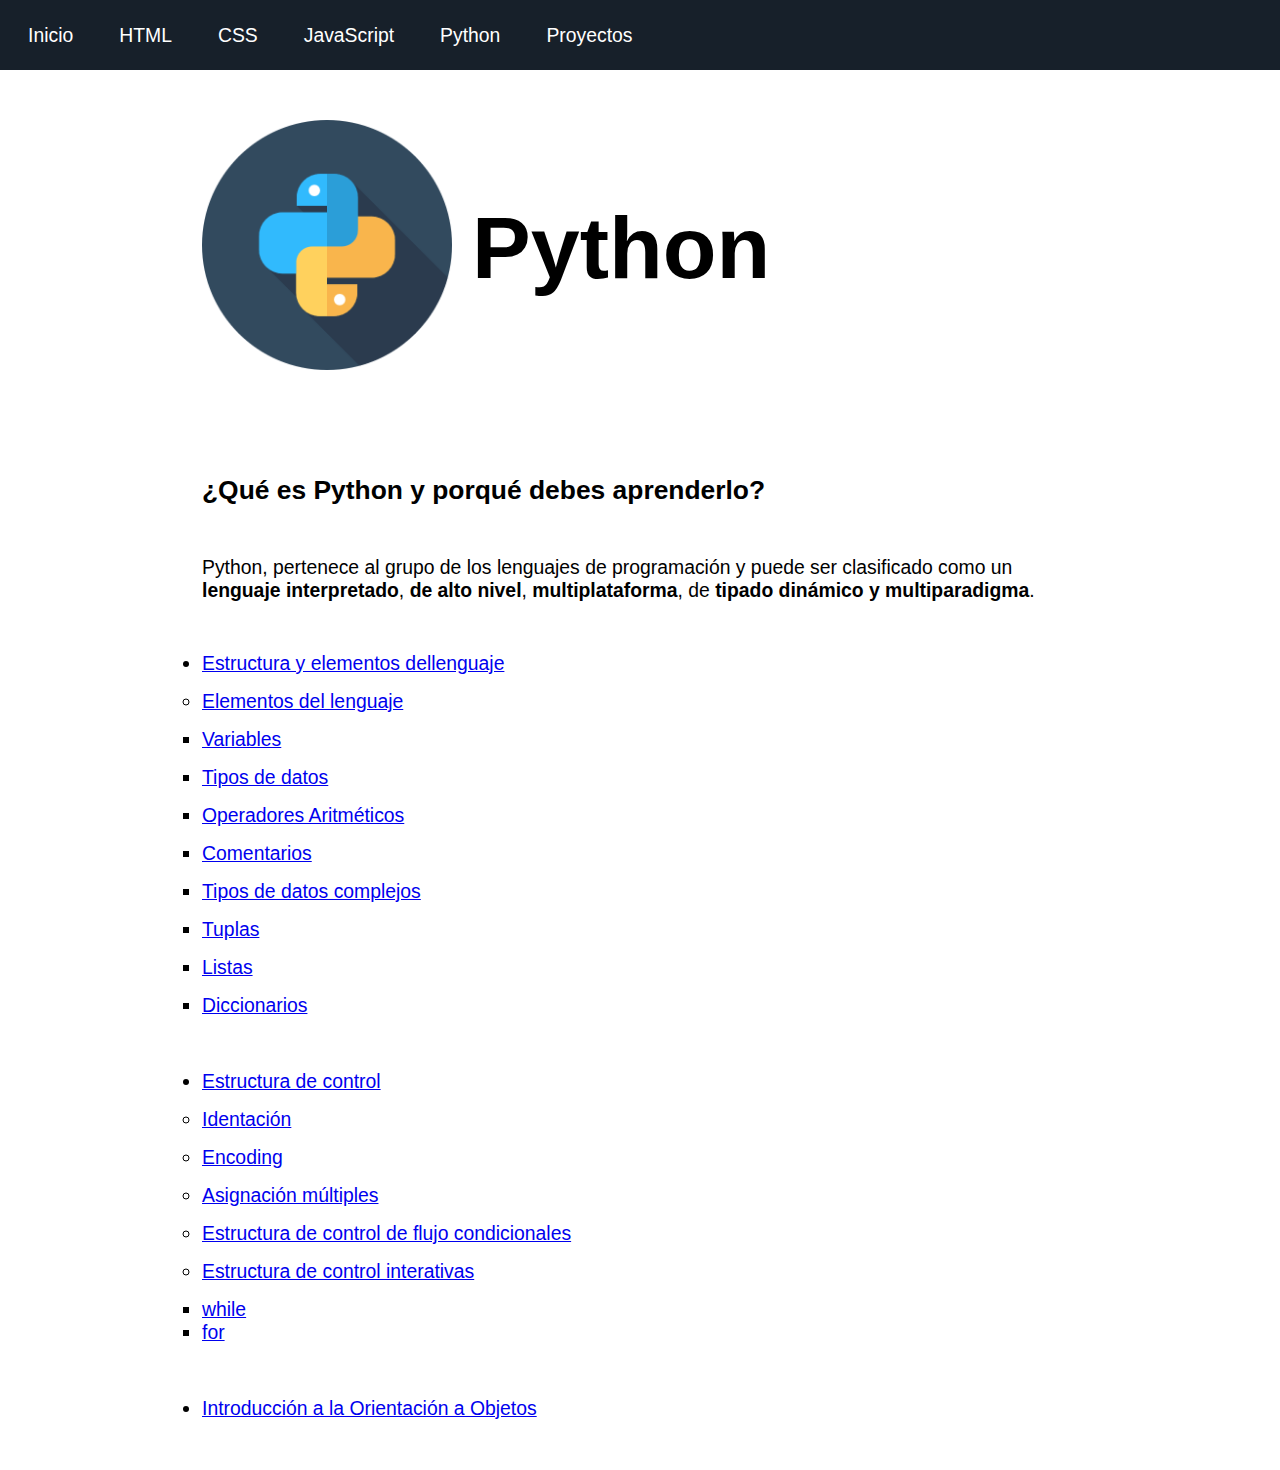
<file: ref/python/iniciopy.html>
<!DOCTYPE html>
<html lang="en">
<head>
    <meta charset="UTF-8">
    <meta http-equiv="X-UA-Compatible" content="IE=edge">
    <meta name="viewport" content="width=device-width, initial-scale=1.0">
    <title>Python</title>
    <link rel="stylesheet" href="../../css/style.css">
    <script src="../../js/main.js" defer></script>
</head>
<body>
    <header class="header">
        <button class="bt">
            <div class="d"></div>
            <div class="d"></div>
            <div class="d"></div>
        </button>
        <nav class="hnav">
            <ul class="menu" data-1="../../index.html" data-2="../html/views.html" data-3="../css/iinitcss.html" data-4="../js/JavaScript.html" data-5="iniciopy.html" data-6="../otros/documentation.html"></ul>
        </nav>
    </header>
    <div class="container">
        <nav class="cnav">
            <ul class="ul">
                <li><a href=""></a></li>
            </ul>
        </nav>
        <main class="main">
            <section class="msect1">
                <article class="sart">
                    <picture class="art-pict">
                        <img src="../../img/pylogo.png" alt="">
                    </picture>
                    <h2 class="title">Python</h2>
                </article>
                <h1 class="title1">¿Qué es Python y porqué debes aprenderlo?</h1>

                <p>Python, pertenece al grupo de los lenguajes de programación y puede ser clasificado como un <strong>lenguaje interpretado</strong>, <strong>de alto nivel</strong>, <strong>multiplataforma</strong>, de <strong>tipado dinámico y multiparadigma</strong>.</p>
                <nav>
                    <ul class="ul">
                        <li><a href="estruc.html">Estructura y elementos dellenguaje</a></li>
                        <ul class="ul">
                            <li><a href="#">Elementos del lenguaje</a></li>
                            <ul>
                                <li><a href="#">Variables</a></li>
                                <li><a href="#">Tipos de datos</a></li>
                                <li><a href="#">Operadores Aritméticos</a></li>
                                <li><a href="#">Comentarios</a></li>
                                <li><a href="#">Tipos de datos complejos</a></li>
                                <ul class="ul">
                                    <li><a href="#">Tuplas</a></li>
                                    <li><a href="#">Listas</a></li>
                                    <li><a href="#">Diccionarios</a></li>
                                </ul>
                            </ul>
                            <br>
                        </ul>
                        <li><a href="#">Estructura de control</a></li>
                        <ul>
                            <li><a href="#">Identación</a></li>
                            <li><a href="#">Encoding</a></li>
                            <li><a href="#">Asignación múltiples</a></li>
                            <li><a href="#">Estructura de control de flujo condicionales</a></li>
                            <li><a href="#">Estructura de control interativas</a></li>
                            <ul>
                                <li><a href="#">while</a></li>
                                <li><a href="#">for</a></li>
                            </ul>
                        </ul>
                        <br>
                        <li><a href="intro-objct.html">Introducción a la Orientación a Objetos</a></li>

                    </ul>
                </nav>
                
            </section>
        </main>
    </div>
</body>
</html>
</file>
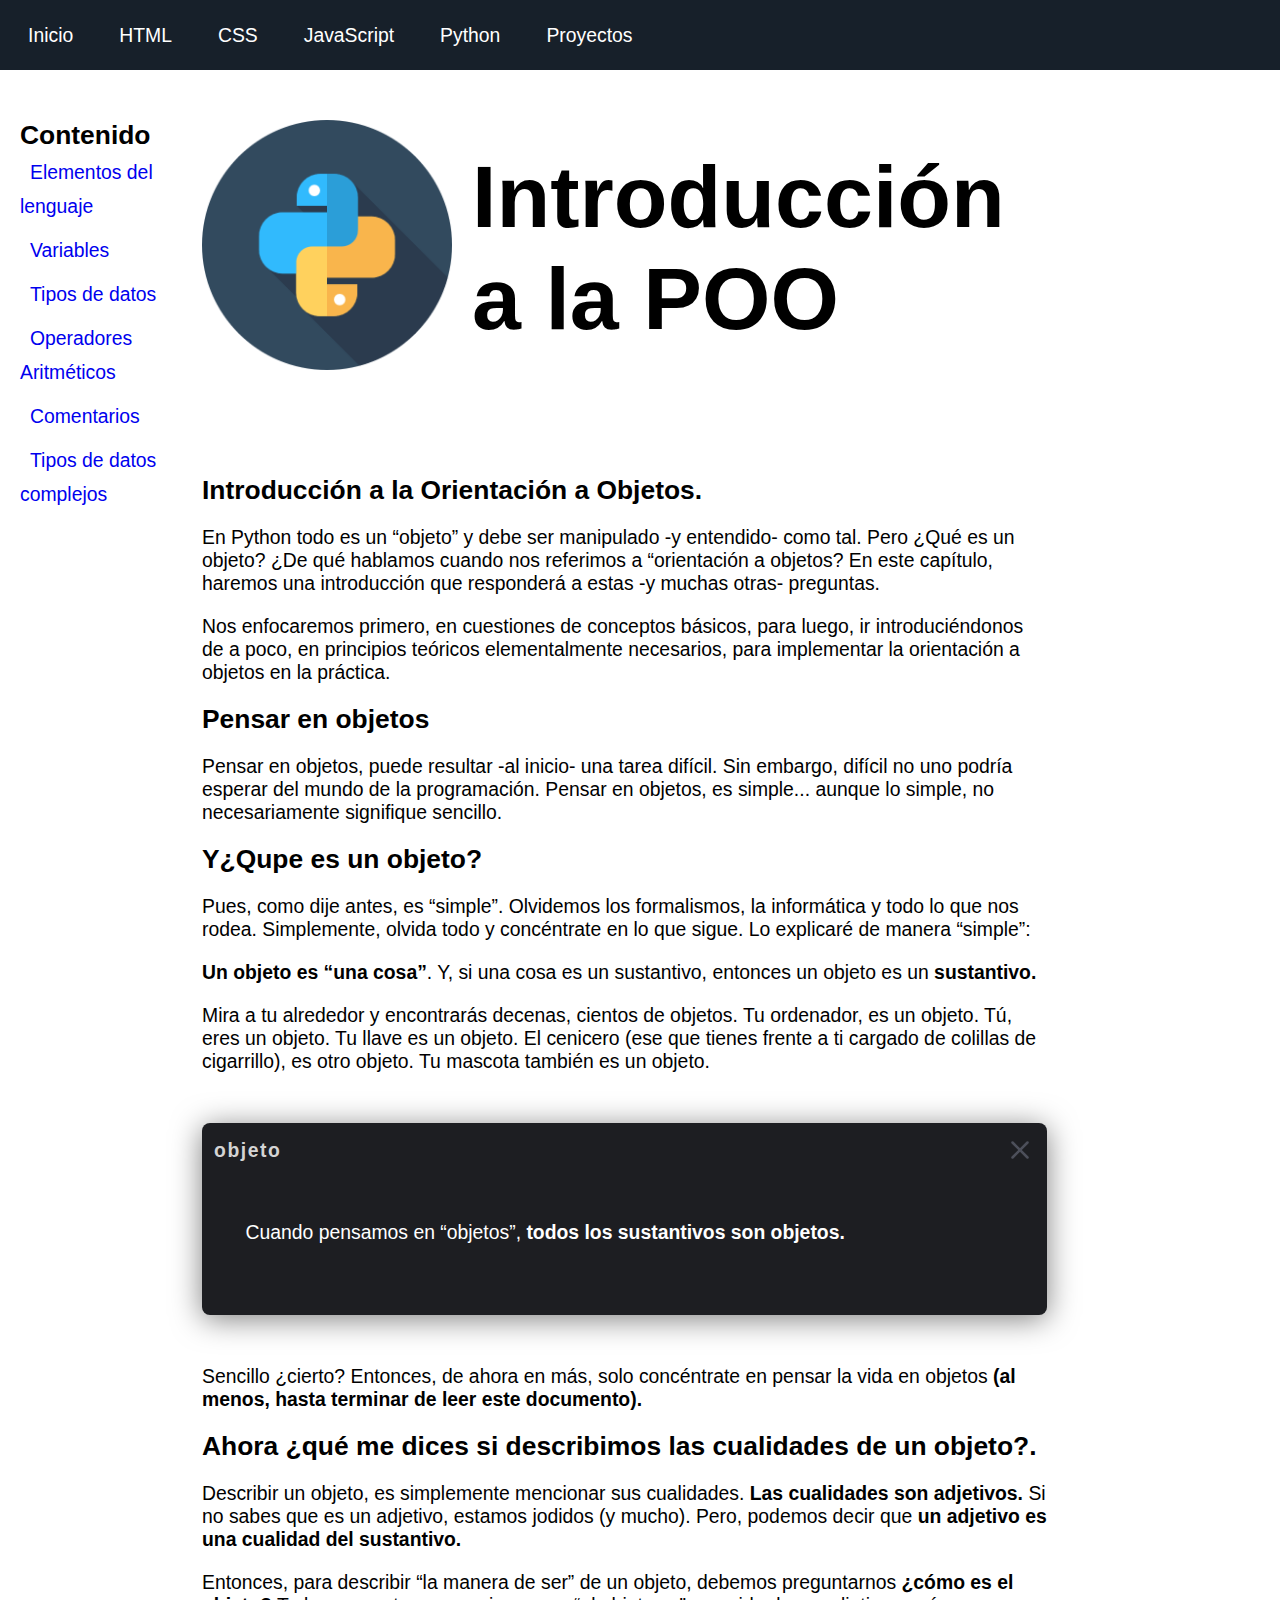
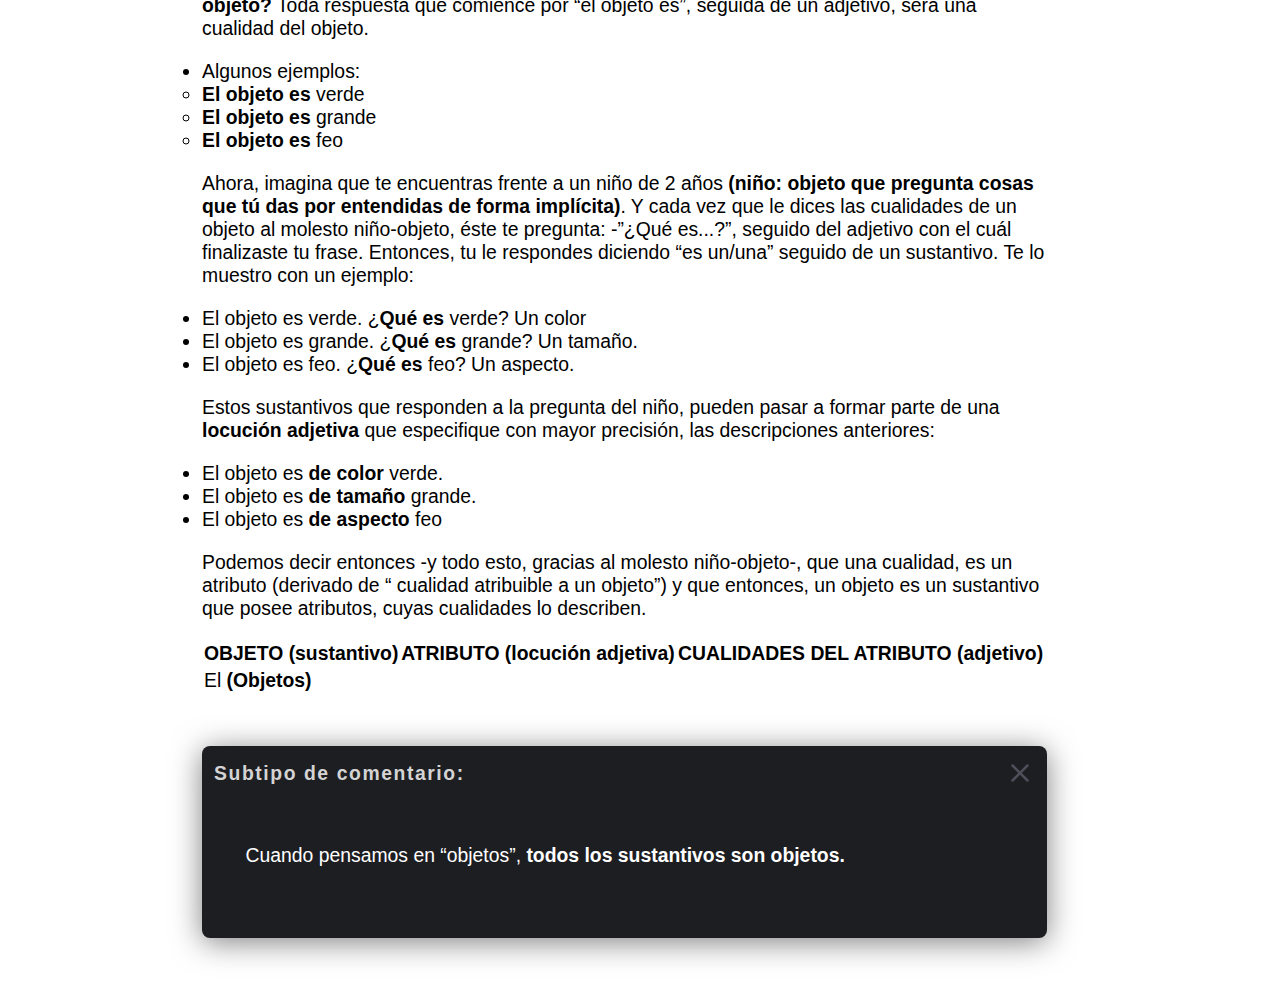
<file: ref/python/intro-objct.html>
<!DOCTYPE html>
<html lang="en">
<head>
    <meta charset="UTF-8">
    <meta http-equiv="X-UA-Compatible" content="IE=edge">
    <meta name="viewport" content="width=device-width, initial-scale=1.0">
    <title>Python Introducción a la POO</title>
    <link rel="stylesheet" href="../../css/style.css">
    <script src="../../js/main.js" defer></script>
</head>
<body>
    <header class="header">
        <button class="bt">
            <div class="d"></div>
            <div class="d"></div>
            <div class="d"></div>
        </button>
        <nav class="hnav">
            <ul class="menu" data-1="../../index.html"data-2="../html/views.html"data-3="../css/iinitcss.html"data-4="../js/JavaScript.html"data-5="iniciopy.html"data-6="../otros/documentation.html">
            </ul>
            <!-- <a href="../html/views.html"></a> -->
        </nav>
    </header>

    <div class="container">
        <nav class="cnav">
            <h4 class="title1">Contenido</h4>
            <ul class="ul">
                <li><a href="#">Elementos del lenguaje</a></li>
                <li><a href="#">Variables</a></li>
                <li><a href="#">Tipos de datos</a></li>
                <li><a href="#">Operadores Aritméticos</a></li>
                <li><a href="#">Comentarios</a></li>
                <li><a href="#">Tipos de datos complejos</a></li>
            </ul>
        </nav>
        <main class="main">
            <section class="msect1">
                <article class="sart">
                    <picture class="art-pict">
                        <img src="../../img/pylogo.png" alt="">
                    </picture>
                    <h2 class="title">Introducción a la POO</h2>
                </article>
                <article class="sect1_art">
                    <h1 class="title1">Introducción a la Orientación a Objetos.</h1>
                    <p>En Python todo es un “objeto” y debe ser manipulado -y entendido- como tal. Pero ¿Qué es un objeto? ¿De qué hablamos cuando nos referimos a “orientación a objetos? En este capítulo, haremos una introducción que responderá a estas -y muchas otras- preguntas.</p>
                    <p>Nos enfocaremos primero, en cuestiones de conceptos básicos, para luego, ir introduciéndonos de a poco, en principios teóricos elementalmente necesarios, para implementar la orientación a objetos en la práctica.</p>
                    <h3 class="title1">Pensar en objetos</h3>
                    <p>Pensar en objetos, puede resultar -al inicio- una tarea difícil. Sin embargo, difícil no uno podría esperar del mundo de la programación. Pensar en objetos, es simple... aunque lo simple, no necesariamente signifique sencillo.</p>
                    <h4 class="title1">Y¿Qupe es un objeto?</h4>
                    <p>Pues, como dije antes, es “simple”. Olvidemos los formalismos, la informática y todo lo que nos rodea. Simplemente, olvida todo y concéntrate en lo que sigue. Lo explicaré de manera “simple”:</p>
                    <p><strong>Un objeto es “una cosa”</strong>. Y, si una cosa es un sustantivo, entonces un objeto es un <strong>sustantivo.</strong></p>
                    <p>Mira a tu alrededor y encontrarás decenas, cientos de objetos. Tu ordenador, es un objeto. Tú, eres un objeto. Tu llave es un objeto. El cenicero (ese que tienes frente a ti cargado de colillas de cigarrillo), es otro objeto. Tu mascota también es un objeto. </p>
                </article>
                <div class="code-editor">
                    <pre class="s1_par_js">
                        <span class="titlecd">objeto</span>
                        <svg xmlns="http://www.w3.org/2000/svg" fill="none" viewBox="0 0 24 24" class="icon"><g stroke-width="0" id="SVGRepo_bgCarrier"></g><g stroke-linejoin="round" stroke-linecap="round" id="SVGRepo_tracerCarrier"></g><g id="SVGRepo_iconCarrier"> <path stroke-linecap="round" stroke-width="2" stroke="#4C4F5A" d="M6 6L18 18"></path> <path stroke-linecap="round" stroke-width="2" stroke="#4C4F5A" d="M18 6L6 18"></path> </g></svg>
                    </pre>
                    <pre class="edit_content">
<code class="code">

    Cuando pensamos en “objetos”, <strong>todos los sustantivos son objetos.</strong>

</code>
                    </pre>
                </div>
                <article class="sect1_art">
                    <p>Sencillo ¿cierto? Entonces, de ahora en más, solo concéntrate en pensar la vida en objetos <strong>(al menos, hasta terminar de leer este documento).</strong></p>
                    <h4 class="title1">Ahora ¿qué me dices si describimos las cualidades de un objeto?.</h4>
                    <p>Describir un objeto, es simplemente mencionar sus cualidades. <strong>Las cualidades son adjetivos.</strong> Si no sabes que es un adjetivo, estamos jodidos (y mucho). Pero, podemos decir que <strong>un adjetivo es una cualidad del sustantivo.</strong></p>
                    <p>Entonces, para describir “la manera de ser” de un objeto, debemos preguntarnos <strong>¿cómo es el objeto?</strong> Toda respuesta que comience por “el objeto es”, seguida de un adjetivo, será una cualidad del objeto.</p>
                    <ul>
                        <li>Algunos ejemplos:</li>
                        <ul>
                            <li><strong>El objeto es</strong> verde</li>
                            <li><strong>El objeto es</strong> grande</li>
                            <li><strong>El objeto es</strong> feo</li>
                        </ul>
                    </ul>
                    <p>Ahora, imagina que te encuentras frente a un niño de 2 años <strong>(niño: objeto que pregunta cosas que tú das por entendidas de forma implícita)</strong>. Y cada vez que le dices las cualidades de un objeto al molesto niño-objeto, éste te pregunta: -”¿Qué es...?”, seguido del adjetivo con el cuál finalizaste tu frase. Entonces, tu le respondes diciendo “es un/una” seguido de un sustantivo. Te lo muestro con un ejemplo:</p>
                    <ul>
                        <li>El objeto es verde. ¿<strong>Qué es</strong> verde? Un color</li>
                        <li>El objeto es grande. ¿<strong>Qué es</strong> grande? Un tamaño.</li>
                        <li>El objeto es feo. ¿<strong>Qué es</strong> feo? Un aspecto.</li>
                    </ul>
                    <p>Estos sustantivos que responden a la pregunta del niño, pueden pasar a formar parte de una  <strong>locución adjetiva</strong> que especifique con mayor precisión, las descripciones anteriores:</p>
                    <ul>
                        <li>El objeto es <strong>de color</strong> verde.</li>
                        <li>El objeto es <strong>de tamaño</strong> grande.</li>
                        <li>El objeto es <strong>de aspecto</strong> feo</li>
                    </ul>
                    <p>Podemos decir entonces -y todo esto, gracias al molesto niño-objeto-, que una cualidad, es un atributo (derivado de “ cualidad atribuible a un objeto”) y que entonces, un objeto es un sustantivo que posee atributos, cuyas cualidades lo describen.</p>
                    <table>
                        <thead class="thead">
                            <tr>
                                <th>OBJETO <strong>(sustantivo)</strong></th>
                                <th>ATRIBUTO <strong>(locución adjetiva)</strong></th>
                                <th>CUALIDADES DEL ATRIBUTO <strong>(adjetivo)</strong></th>
                            </tr>
                        </thead>
                        <tbody>
                            <tr>
                                <td></td>
                                <td></td>
                                <td></td>
                            </tr>
                            <tr>
                                <td>El <strong>(Objetos)</strong></td>
                                <td></td>
                                <td></td>
                            </tr>
                            <tr>
                                <td></td>
                                <td></td>
                                <td></td>
                            </tr>
                        </tbody>
                    </table>
                </article>
                <div class="code-editor">
                    <pre class="s1_par_js">
                        <span class="titlecd">Subtipo de comentario:</span>
                        <svg xmlns="http://www.w3.org/2000/svg" fill="none" viewBox="0 0 24 24" class="icon"><g stroke-width="0" id="SVGRepo_bgCarrier"></g><g stroke-linejoin="round" stroke-linecap="round" id="SVGRepo_tracerCarrier"></g><g id="SVGRepo_iconCarrier"> <path stroke-linecap="round" stroke-width="2" stroke="#4C4F5A" d="M6 6L18 18"></path> <path stroke-linecap="round" stroke-width="2" stroke="#4C4F5A" d="M18 6L6 18"></path> </g></svg>
                    </pre>
                    <pre class="edit_content">
<code class="code">

    Cuando pensamos en “objetos”, <strong>todos los sustantivos son objetos.</strong>
    
</code>
                    </pre>
                </div>
            </section>
        </main>
    </div>
</body>
</html>
</file>
<file: css/style.css>
* {
  margin: 0;
  padding: 0;
  box-sizing: border-box;
  font-family: Arial, Helvetica, sans-serif;
  font-size: 1.1rem;
}


/* Estilo del header */
.header {
  background-color: #17202A;
  width: 100vw;
  height: 70px;
  padding: 0 10px;
  margin-bottom: 50px;
}

/* Estilo del menu hamburesa */
.bt{
  display: none;
  flex-direction: column;
  align-items: center;
  justify-content: center;
  width: 2rem;
  height: 3rem;
  background: transparent;
  border: none;
  gap: .65rem;
  float: right;
}

.bt > .d{
  background: white;
  height: 2px;
  width: 100%;
  border-radius: 5px;
  transition: .5s;
  transform-origin: right;
}

.bt:hover{
  cursor: pointer;
}

.bt > .div:first-child{
  transform: rotate(-45deg);
}

.bt > .div:nth-child(2){
  opacity: 0;
}

.bt > .div:last-child{
  transform: rotate(45deg);
}

.hnav{
  display: flex;
    align-items: center;
    justify-content: center;
    height: 100%;
    float: left;
}

.hnav ul{
  display: flex;
    align-items: center;
    justify-content: center;
    list-style: none;
    width: 100%;
    height: 100%;
    gap: 10px;
    row-gap: 40px;
    background-color: #17202A;
    z-index: 1;
}

.hnav a{
  text-decoration: none;
  color: white;
  padding: 18px;
}

.hnav a:hover{
  background-color: black;
  color: #FFC300;
}

.title1{
  font-size: 1.5rem;
}

.title{
  font-size: 5rem;
}




/* Estilo del main */
.container{
  display: flex;
  width: 100vw;
  gap: 10px;
}

.cnav{
  width: 15vw;
  padding: 0 20px;
}

.cnav ul{
  display: flex;
  flex-direction: column;
  list-style: none;
  row-gap: 10px;
  margin: 10px 0 0;
}

.cnav a{
  text-decoration: none;
  padding: 10px;
  vertical-align: 11px;
}

.cnav a:hover{
  background-color: #17202A;
  color: #FFC300;
}
/* Estilo del contenido principal */
.main{
  width: 66vw;
}
.ul{
  display: flex;
  flex-direction: column;
  gap: 15px;
}

.ul>ul {
  display: flex;
  flex-direction: column;
  gap: 15px;
}
/* Estilo de la section 1 */
.msect1{
  display: flex;
  flex-direction: column;
  row-gap: 50px;
  margin:  0 0 50px;
}

.sart{
  display: flex;
  align-items: center;
  gap: 20px;
  margin: 0 0 50px 0;
}

.sart img{
  width: 250px;
  height: auto;
}

.sect1_art{
  display: flex;
  flex-direction: column;
  row-gap: 20px;
}

/* Code editor estyle*/
.code-editor{
  max-width: 100%;
  background-color: #1d1e22;
  box-shadow: 0px 4px 30px rgba(0, 0, 0, 0.5);
  border-radius: 8px;
  padding: 2px;
  color: white;
  overflow: hidden;
}

.edit_content{
  padding: 0 20px;
}

.s1_par_js{
  display: flex;
  align-items: center;
  justify-content: space-between;
  margin: 10px;
}

.titlecd{
  font-family: Lato, sans-serif;
  font-weight: 900;
  letter-spacing: 1.57px;
  color: rgb(212 212 212);
}

.code {
  white-space: break-spaces;
  white-space: pre-wrap;
}

.code.active{
  display: none;
}

.icon {
  width: 30px;
  transition: .2s ease;
}

.icon:hover {
  cursor: pointer;
  border-radius: 50px;
  background-color: #6e7281;
}

.editor-content {
  margin: 0 10px 10px;
  color: white;
  border: 2px solid wheat;
  transition: all .5s ease;
}

.b{
  color: rgb(86 156 214);
}

.c{
  color: rgb(156 220 254);
}

.r{
  color: rgb(207 146 120);
}

.d{
  color: rgb(182 206 168);
}

.y{
  color: #FFC300;
}

.v{
  color: blueviolet;
}

.g{
  opacity: 0.7;
  color: rgb(219, 218, 218);
}

/* Estilo de la tabla */
.thead{
  text-align: -webkit-match-parent;
}

@media only screen and (max-width:1200px){
  .main{
    flex: 33%;
    width: 33%;
  }
}


@media only screen and (max-width:980px) {
  .title1{
    font-size: 1.2rem;
  }

  .title {
    font-size: 2.5rem;
  }

  .bt {
    display: flex;
  }
  
  .hnav {
    width: 100%;
    height: 0;
    overflow: hidden;
    transition: all .5s ease;
  }
  
  .hnav.active {
    height: 50vh;
  }
  
  .hnav ul {
    flex-direction: column;
    justify-content: center;
    align-items: center;
  }

  .bt1 {
    display: flex;
  }

  .cnav {
    display: none;
  }

  .main {
    flex: none;
    width: 100vw;
  }

  .msect1 {
    padding: 0 0 0 15px;
  }

  .sart {
    display: flex;
    flex-direction: column;
    flex-wrap: wrap;
  }

  .s1_art img {
    width: 150px;
    height: auto;
  }
}
</file>
